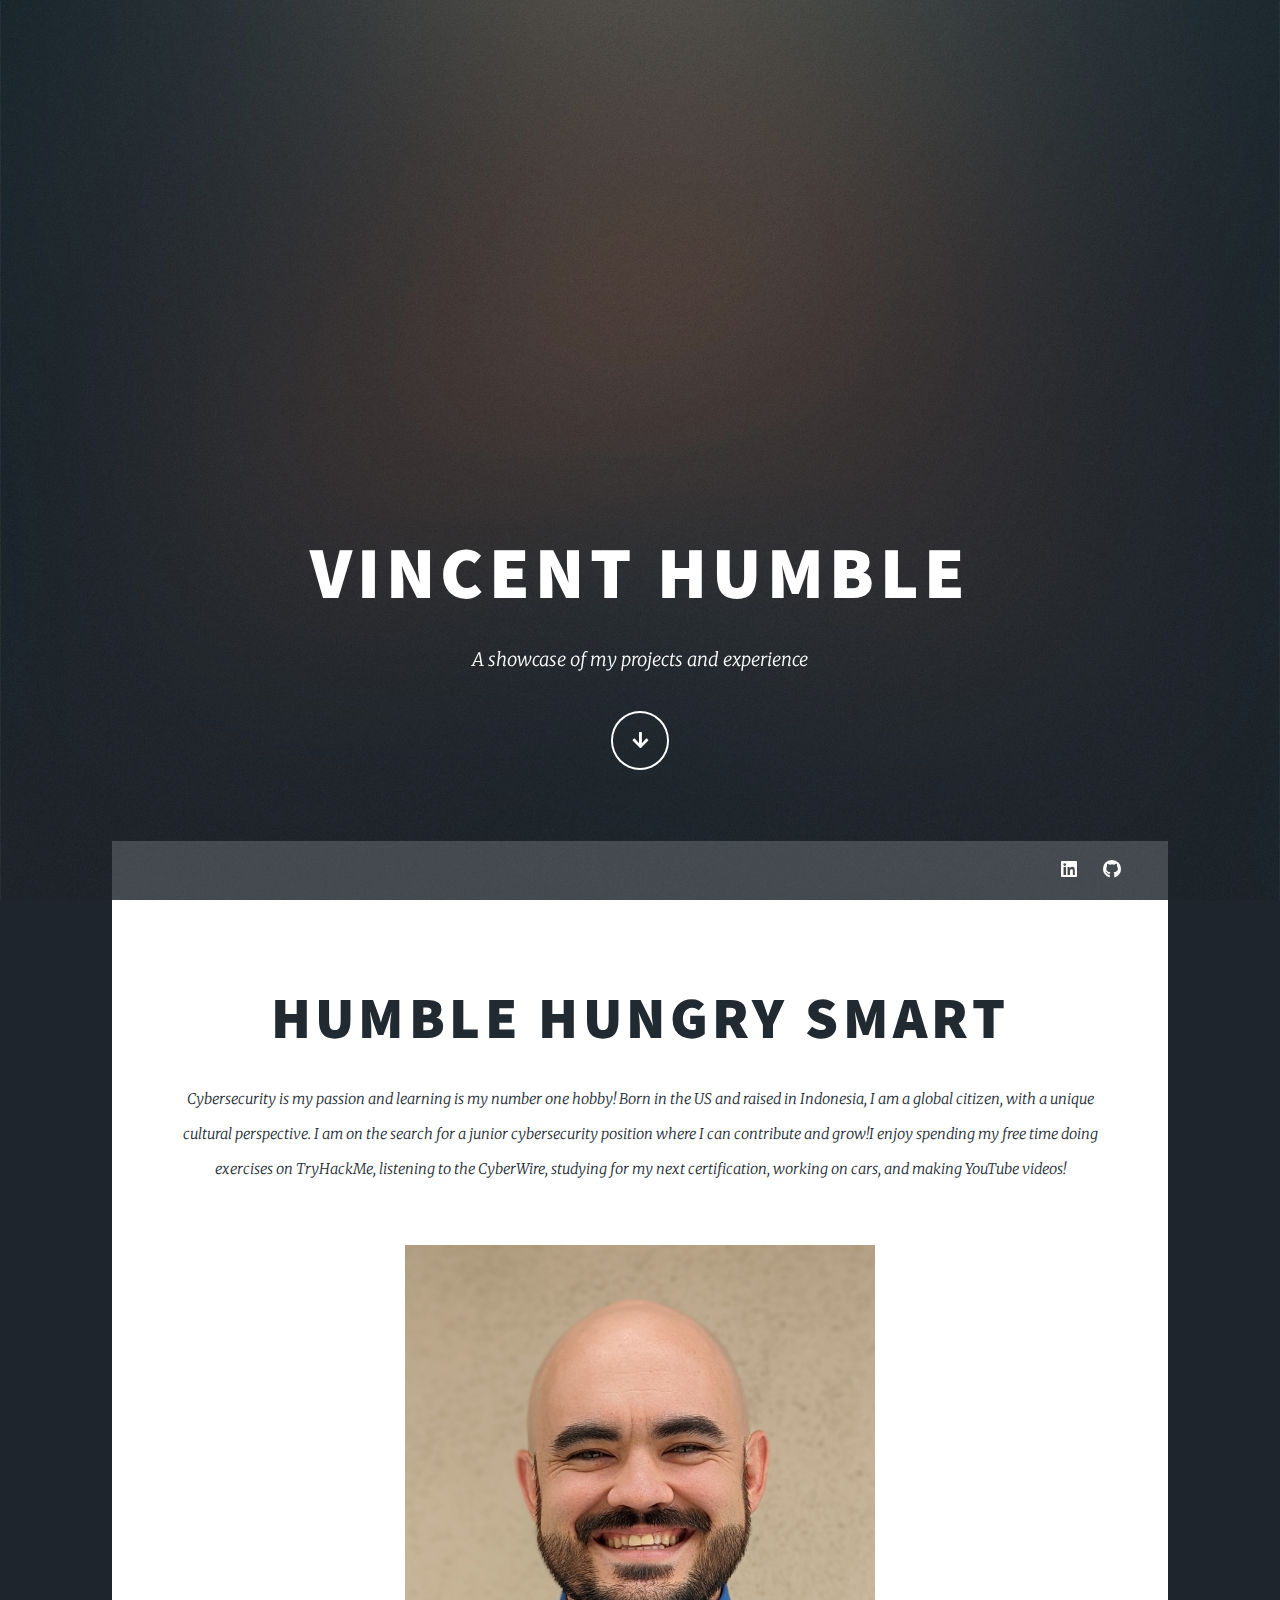
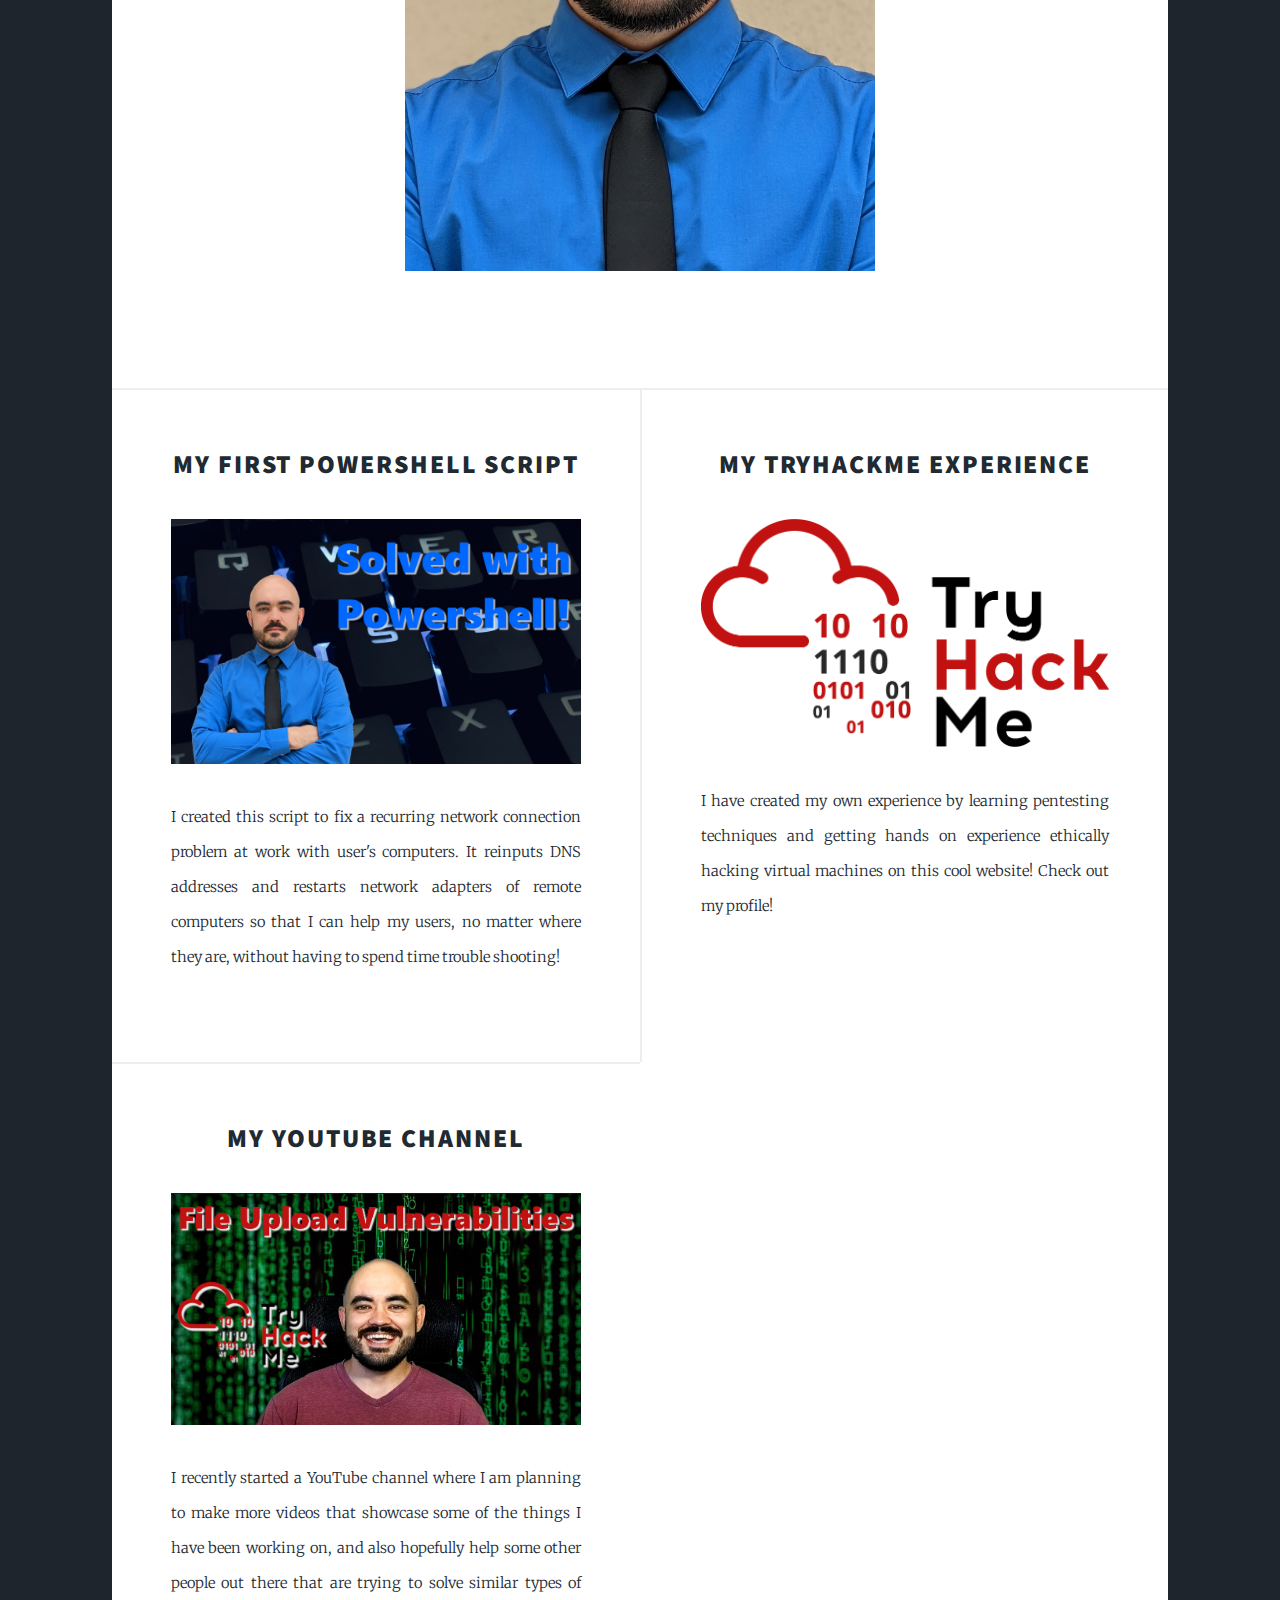
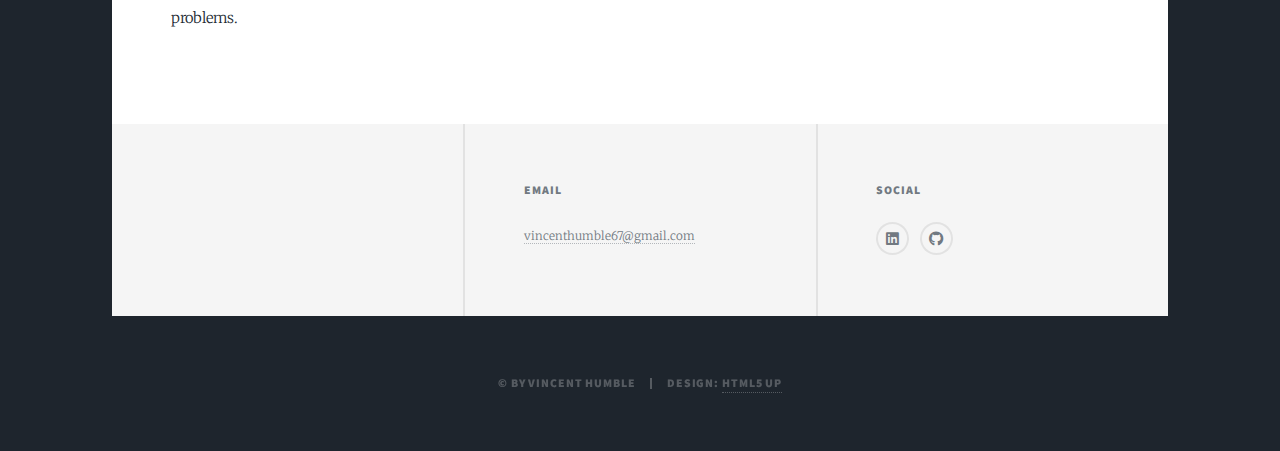
<file: index.html>
<!DOCTYPE HTML>
<!--
	Massively by HTML5 UP
	html5up.net | @ajlkn
	Free for personal and commercial use under the CCA 3.0 license (html5up.net/license)
-->
<html>
	<head>
		<title>Vincent Humble</title>
		<meta charset="utf-8" />
		<meta name="viewport" content="width=device-width, initial-scale=1, user-scalable=no" />
		<link rel="stylesheet" href="assets/css/main.css" />
		<noscript><link rel="stylesheet" href="assets/css/noscript.css" /></noscript>
	</head>
	<body class="is-preload">

		<!-- Wrapper -->
			<div id="wrapper" class="fade-in">

				<!-- Intro -->
					<div id="intro">
						<h1>Vincent Humble</h1>
						<p>A showcase of my projects and experience</p>
						<ul class="actions">
							<li><a href="#header" class="button icon solid solo fa-arrow-down scrolly">Continue</a></li>
						</ul>
					</div>

				<!-- Header -->
					<header id="header">
						<a href="index.html" class="logo">My Projects</a>
					</header>

				<!-- Nav -->
					<nav id="nav">
						<ul class="links">
							<!--ON HOLD <li class="active"><a href="index.html">Projects</a></li>-->
						</ul>
						<ul class="icons">
							<li><a href="https://www.linkedin.com/in/vincenthumble/" class="icon brands fa-linkedin"><span class="label">LinkedIn</span></a></li>
							<li><a href="https://github.com/vincenthumble" class="icon brands fa-github"><span class="label">GitHub</span></a></li>
							<li></li>
						</ul>
						
					</nav>

				<!-- Main -->
					<div id="main">

						<!-- Featured Post -->
							<article class="post featured">
								<header class="major">
									<h2><a href="#">Humble Hungry Smart</a></h2>
									<p>Cybersecurity is my passion and learning is my number one hobby! Born in the US and raised in Indonesia, I am a global citizen, with a unique cultural perspective. I am on the search for a junior cybersecurity position where I can contribute and grow!I enjoy spending my free time doing exercises on TryHackMe, listening to the CyberWire, studying for my next certification, working on cars, and making YouTube videos! </p>
								</header>
								<a href="#" class="image main"><img src="images/pic01.jpg" alt="" /></a>
								<!--ON HOLD<ul class="actions special">
									<li><a href="#" class="button large">Full Story</a></li>-->
								</ul>
							</article>

						<!-- Posts -->
							<section class="posts">
								<article>
									<header>
										<h2><a href="#">My First Powershell Script<br />
										</a></h2>
									</header>
									<a href="https://github.com/vincenthumble/microfix/blob/main/MicrofixDemo.ps1" class="image fit"><img src="images/pic02.jpg" alt="" /></a>
									<p>I created this script to fix a recurring network connection problem at work with user's computers. It reinputs DNS addresses and restarts network adapters of remote computers so that I can help my users, no matter where they are, without having to spend time trouble shooting!</p>
									<ul class="actions special">
									</ul>
								</article>
								<article>
									<header>
										<h2><a href="#">My TryHackMe Experience<br /></a></h2>
									</header>
									<a href="https://tryhackme.com/p/fletch64" class="image fit"><img src="images/pic03.png" alt="" /></a>
									<p> <script src="https://tryhackme.com/badge/393415"></script> </p>
									<p>I have created my own experience by learning pentesting techniques and getting hands on experience ethically hacking virtual machines on this cool website! Check out my profile!</p>
									<ul class="actions special">
									</ul>
								</article>		
								<article>
									<header>
										<h2><a href="#">My YouTube Channel<br /></a></h2>
									</header>
									<a href="https://www.youtube.com/channel/UCCzcxurMjWfMR7gLEsMruPA" class="image fit"><img src="images/FileUploadVulnerabilities.jpg" alt="" /></a>
									<p>I recently started a YouTube channel where I am planning to make more videos that showcase some of the things I have been working on, and also hopefully help some other people out there that are trying to solve similar types of problems.</p>
									<ul class="actions special">
									</ul>
								</article>								
							</section>

						<!-- Footer -->
							<!--HOLD<footer>
								<div class="pagination">
									<!--<a href="#" class="previous">Prev</a>-->
									<!--HOLD<a href="#" class="page active">1</a>
									<a href="#" class="page">2</a>
									<a href="#" class="page">3</a>
									<span class="extra">&hellip;</span>
									<a href="#" class="page">8</a>
									<a href="#" class="page">9</a>
									<a href="#" class="page">10</a>
									<a href="#" class="next">Next</a>
								</div>
							</footer>-->

					</div>

				<!-- Footer -->
					<footer id="footer">
						<section>
							<!--<form method="post" action="#">
								<div class="fields">
									<div class="field">
										<label for="name">Name</label>
										<input type="text" name="name" id="name" />
									</div>
									<div class="field">
										<label for="email">Email</label>
										<input type="text" name="email" id="email" />
									</div>
									<div class="field">
										<label for="message">Message</label>
										<textarea name="message" id="message" rows="3"></textarea>
									</div>
								</div>
								<ul class="actions">
									<li><input type="submit" value="Send Message" /></li>
								</ul>
							</form>-->
						</section>
							<section>
								<h3>Email</h3>
								<p><a href="#">vincenthumble67@gmail.com</a></p>
							</section>
							<section>
								<h3>Social</h3>
								<ul class="icons alt">
									<li><a href="https://www.linkedin.com/in/vincenthumble/" class="icon brands fa-linkedin"><span class="label">LinkedIn</span></a></li>
									<li><a href="https://github.com/vincenthumble" class="icon brands fa-github"><span class="label">GitHub</span></a></li>
								</ul>
							</section>
						</section>
					</footer>

				<!-- Copyright -->
					<div id="copyright">
						<ul><li>&copy; by Vincent Humble</li><li>Design: <a href="https://html5up.net">HTML5 UP</a></li></ul>
					</div>

			</div>

		<!-- Scripts -->
			<script src="assets/js/jquery.min.js"></script>
			<script src="assets/js/jquery.scrollex.min.js"></script>
			<script src="assets/js/jquery.scrolly.min.js"></script>
			<script src="assets/js/browser.min.js"></script>
			<script src="assets/js/breakpoints.min.js"></script>
			<script src="assets/js/util.js"></script>
			<script src="assets/js/main.js"></script>

	</body>
</html>
</file>
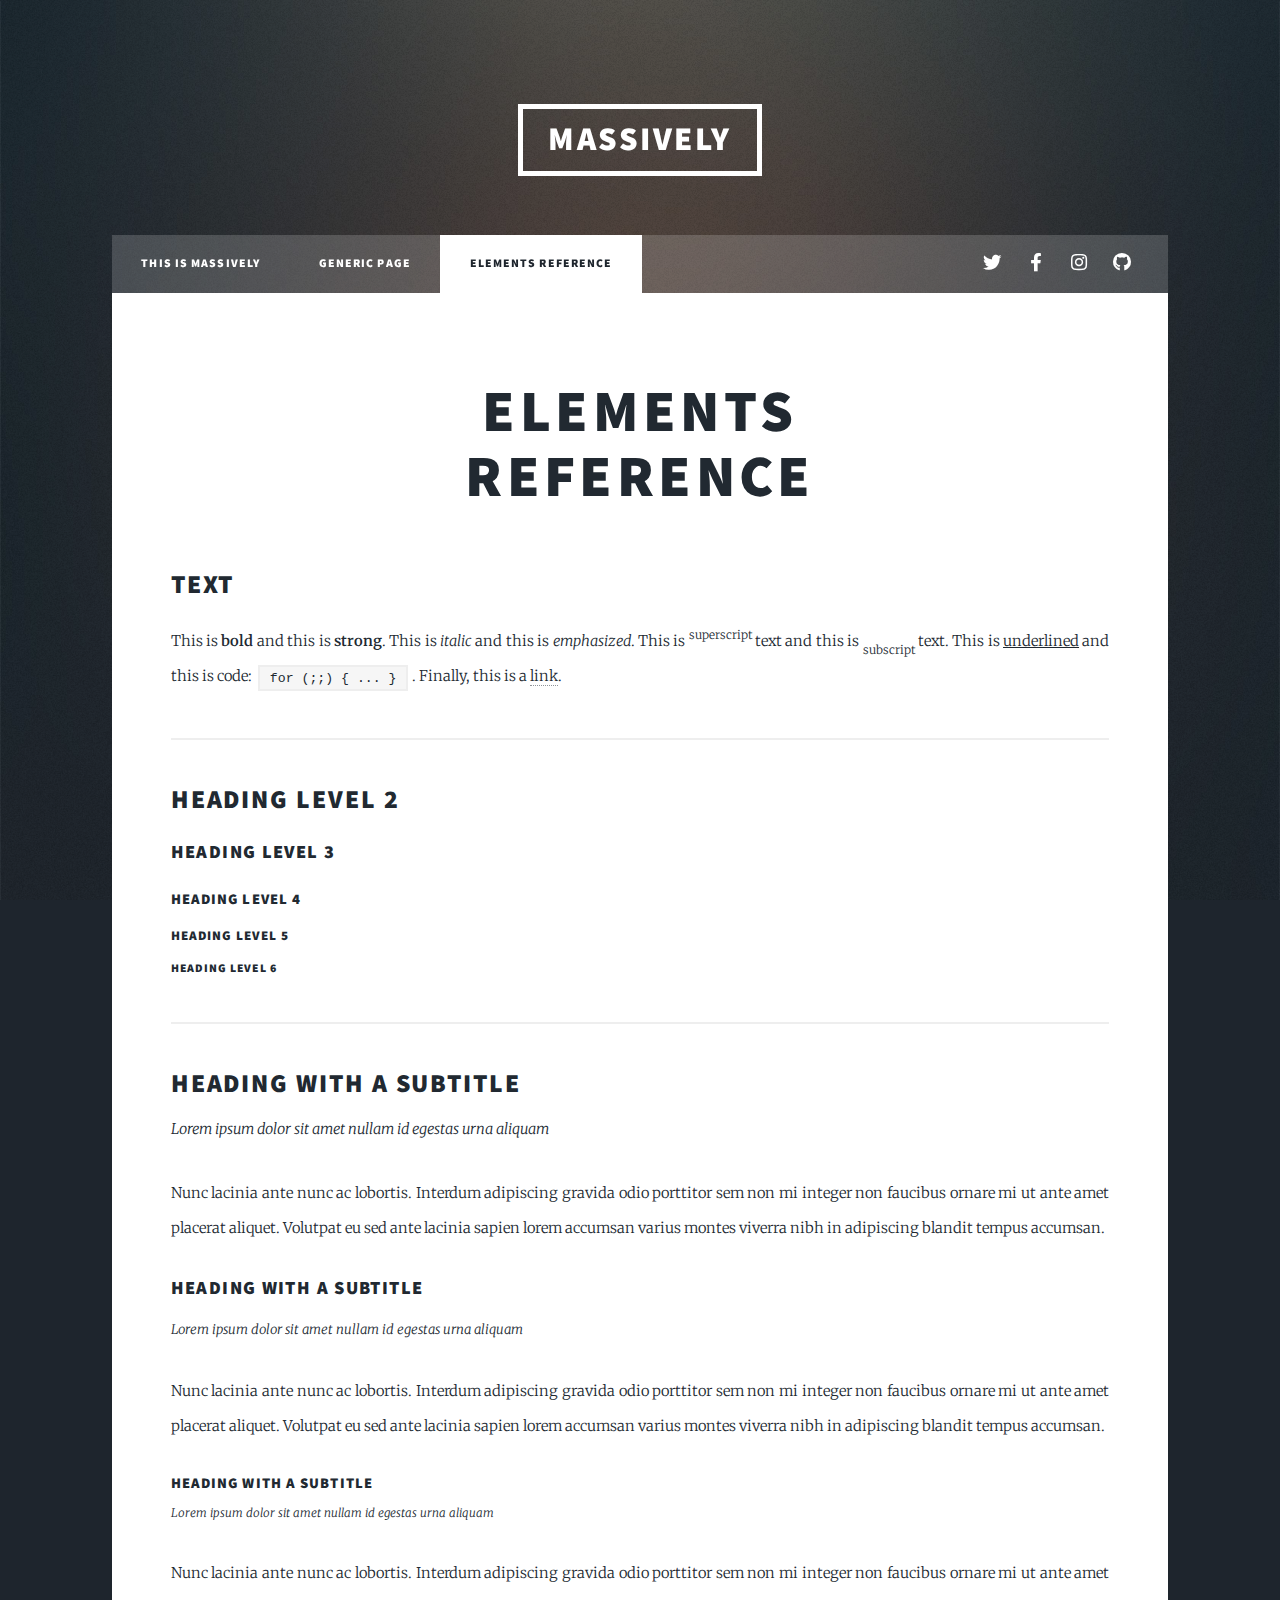
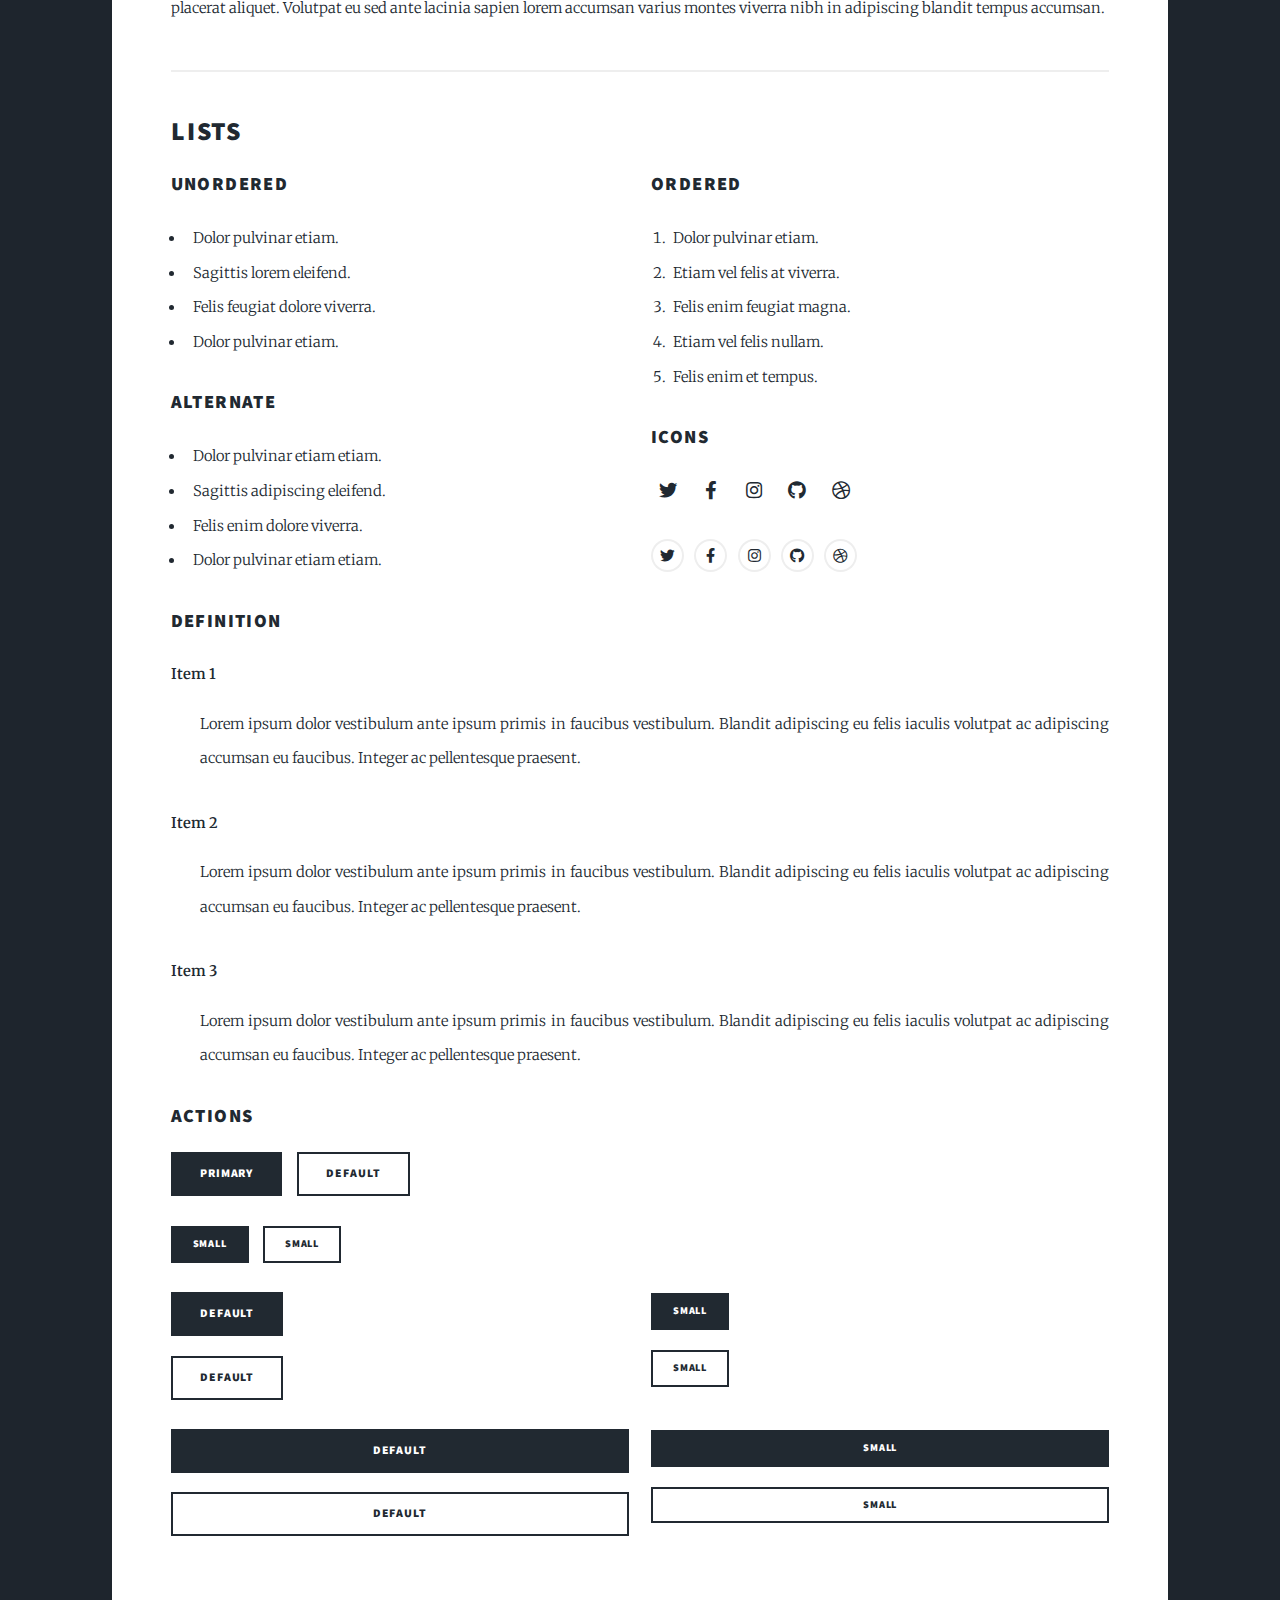
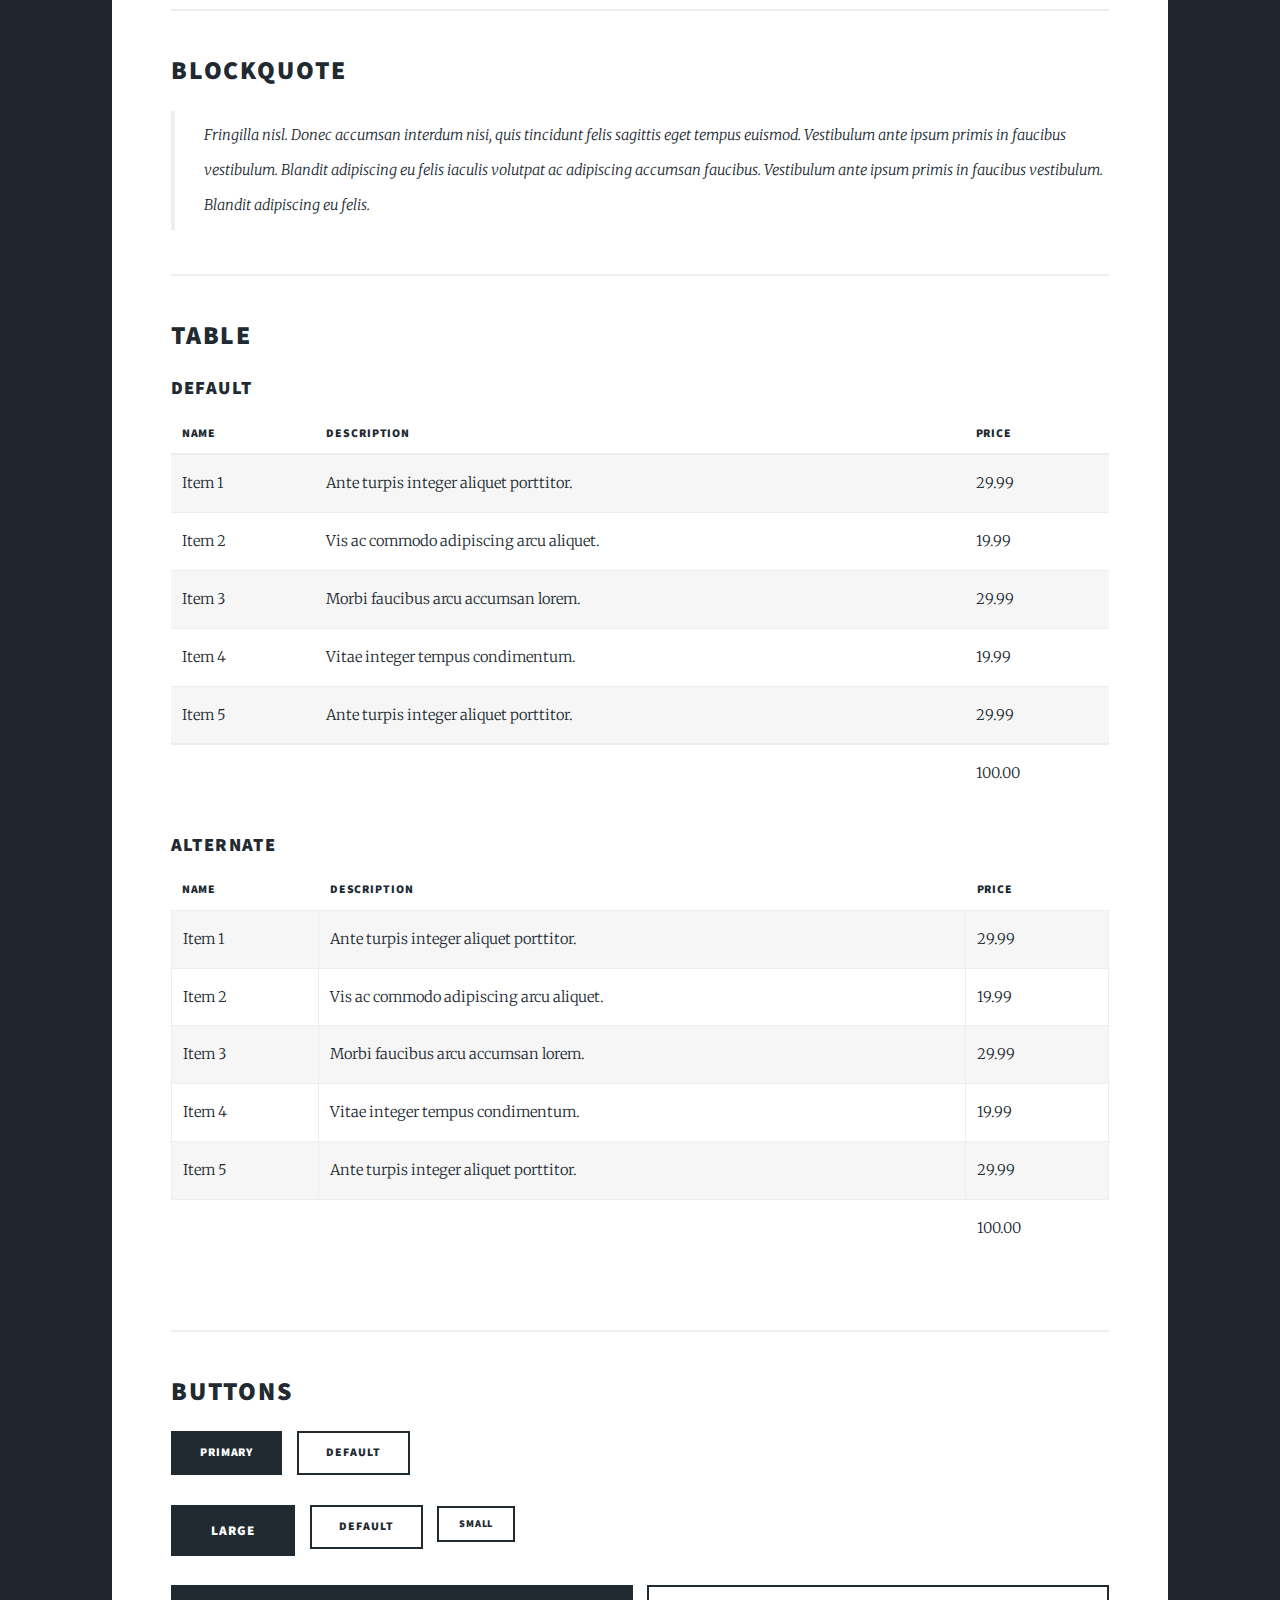
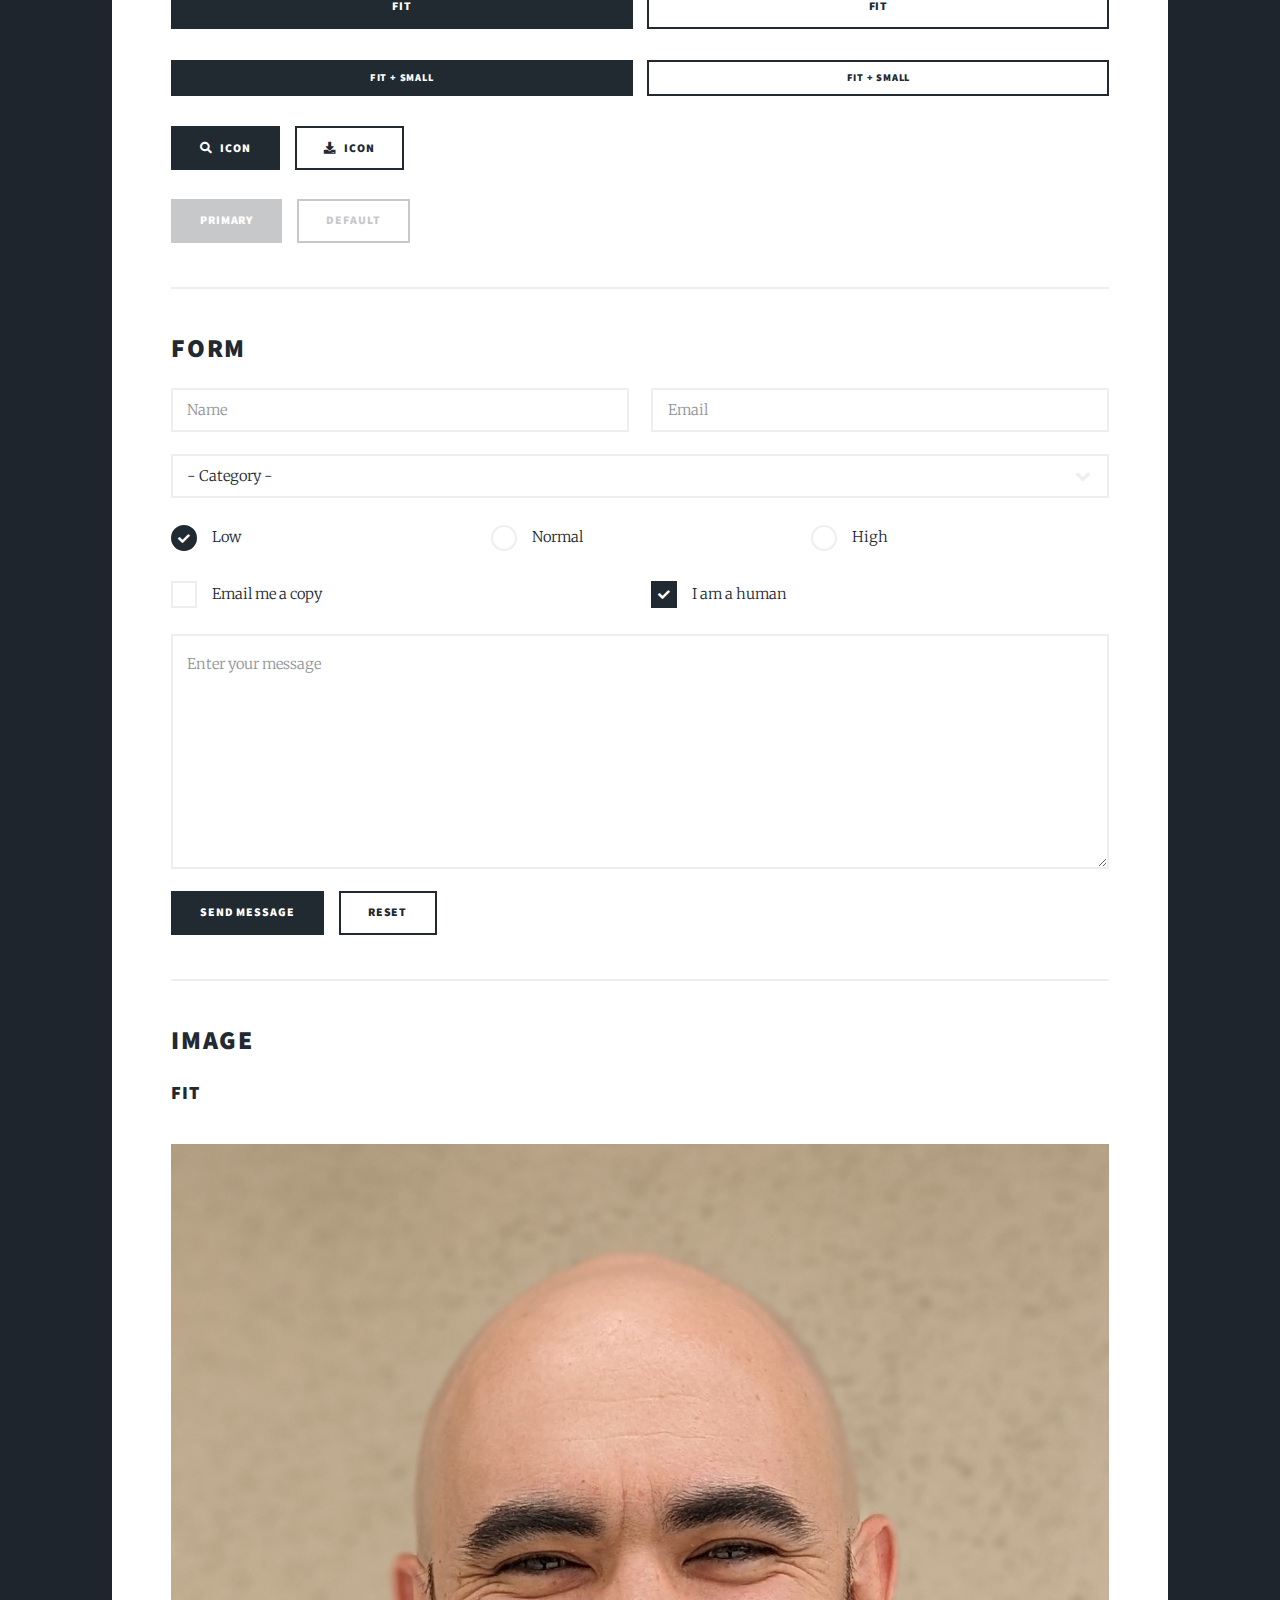
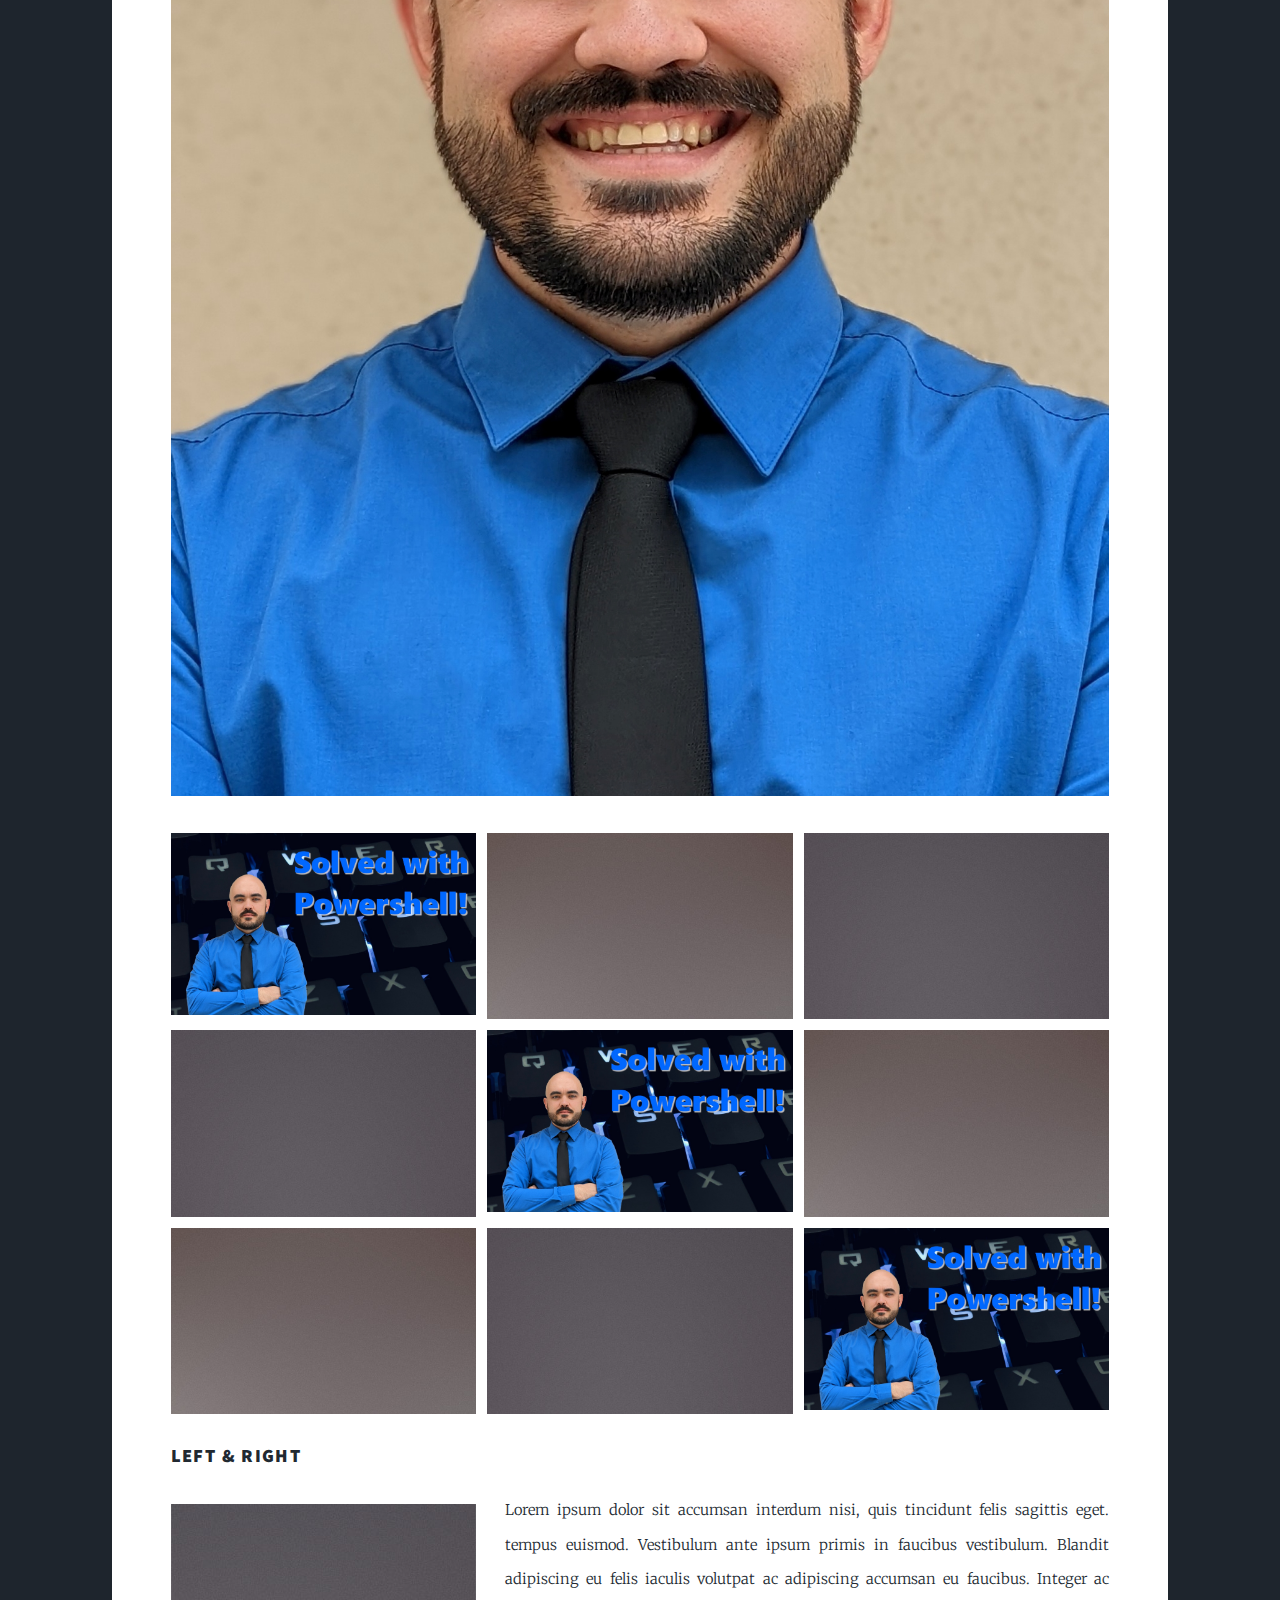
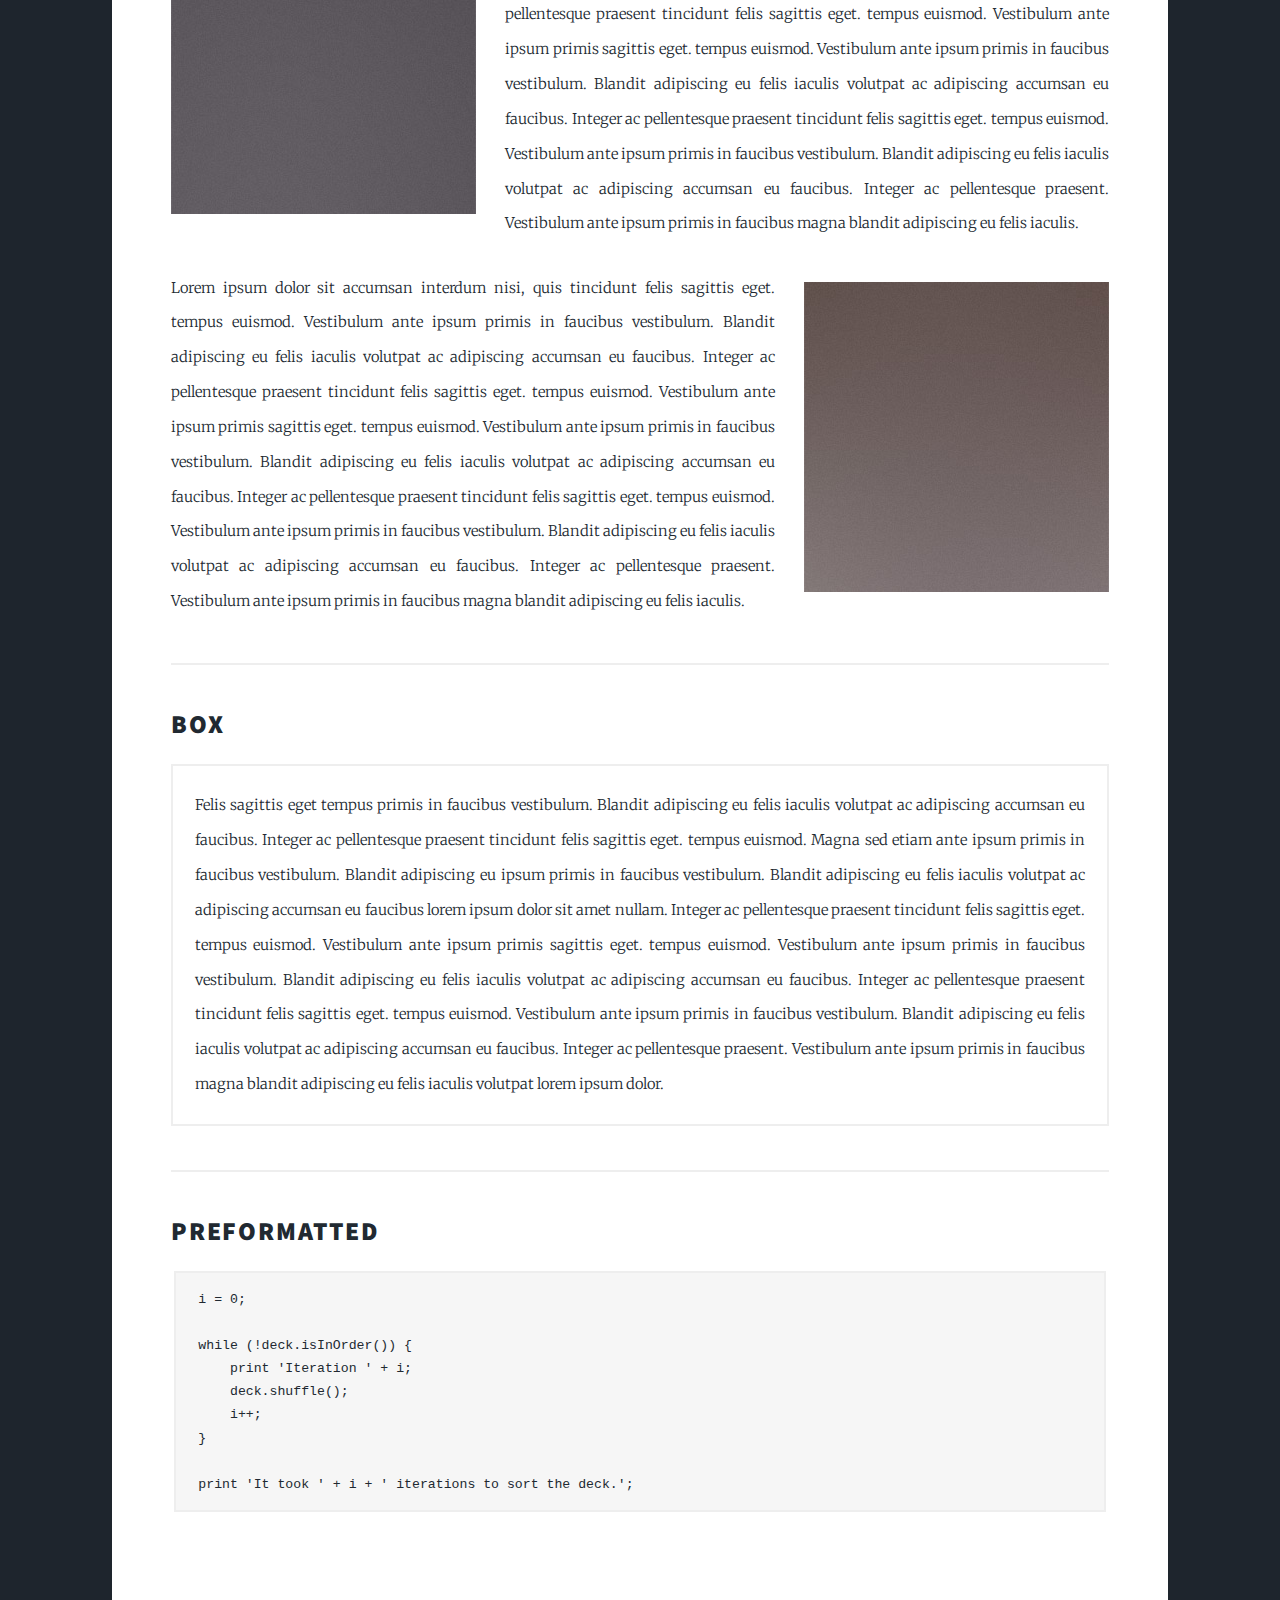
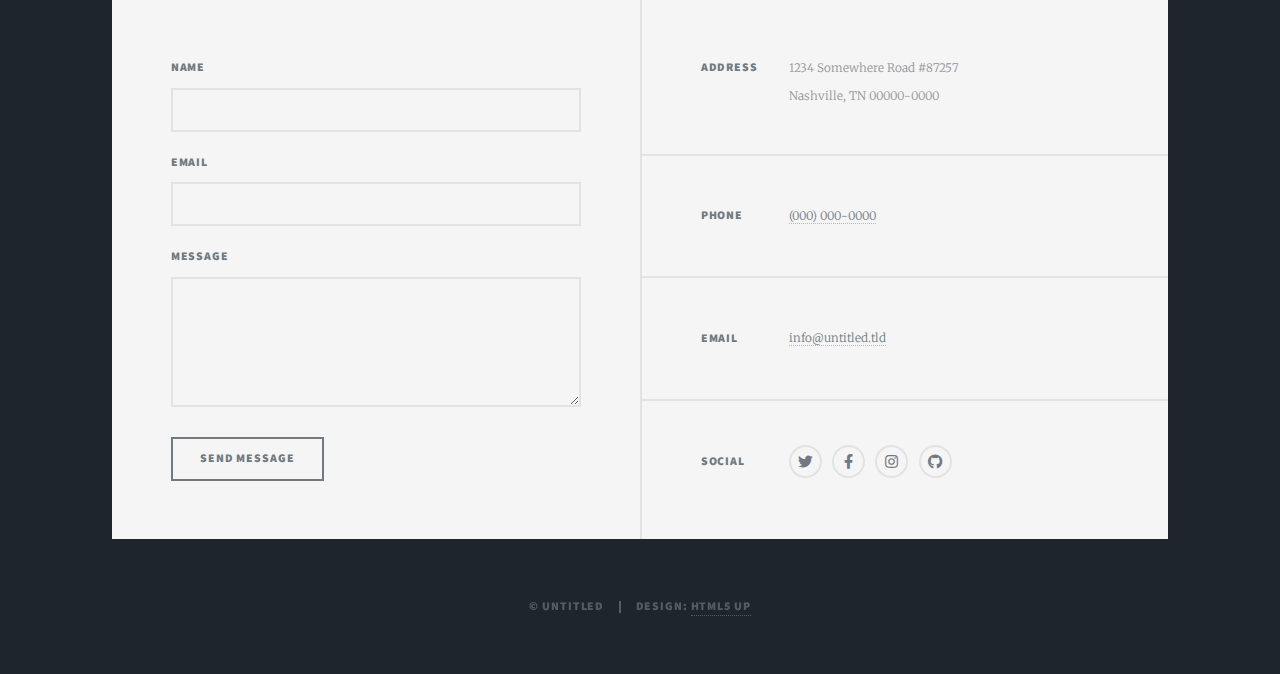
<file: elements.html>
<!DOCTYPE HTML>
<!--
	Massively by HTML5 UP
	html5up.net | @ajlkn
	Free for personal and commercial use under the CCA 3.0 license (html5up.net/license)
-->
<html>
	<head>
		<title>Elements Reference - Massively by HTML5 UP</title>
		<meta charset="utf-8" />
		<meta name="viewport" content="width=device-width, initial-scale=1, user-scalable=no" />
		<link rel="stylesheet" href="assets/css/main.css" />
		<noscript><link rel="stylesheet" href="assets/css/noscript.css" /></noscript>
	</head>
	<body class="is-preload">

		<!-- Wrapper -->
			<div id="wrapper">

				<!-- Header -->
					<header id="header">
						<a href="index.html" class="logo">Massively</a>
					</header>

				<!-- Nav -->
					<nav id="nav">
						<ul class="links">
							<li><a href="index.html">This is Massively</a></li>
							<li><a href="generic.html">Generic Page</a></li>
							<li class="active"><a href="elements.html">Elements Reference</a></li>
						</ul>
						<ul class="icons">
							<li><a href="#" class="icon brands fa-twitter"><span class="label">Twitter</span></a></li>
							<li><a href="#" class="icon brands fa-facebook-f"><span class="label">Facebook</span></a></li>
							<li><a href="#" class="icon brands fa-instagram"><span class="label">Instagram</span></a></li>
							<li><a href="#" class="icon brands fa-github"><span class="label">GitHub</span></a></li>
						</ul>
					</nav>

				<!-- Main -->
					<div id="main">

						<!-- Post -->
							<section class="post">
								<header class="major">
									<h1>Elements<br />
									Reference</h1>
								</header>

								<!-- Text stuff -->
									<h2>Text</h2>
									<p>This is <b>bold</b> and this is <strong>strong</strong>. This is <i>italic</i> and this is <em>emphasized</em>.
									This is <sup>superscript</sup> text and this is <sub>subscript</sub> text.
									This is <u>underlined</u> and this is code: <code>for (;;) { ... }</code>.
									Finally, this is a <a href="#">link</a>.</p>
									<hr />
									<h2>Heading Level 2</h2>
									<h3>Heading Level 3</h3>
									<h4>Heading Level 4</h4>
									<h5>Heading Level 5</h5>
									<h6>Heading Level 6</h6>
									<hr />
									<header>
										<h2>Heading with a Subtitle</h2>
										<p>Lorem ipsum dolor sit amet nullam id egestas urna aliquam</p>
									</header>
									<p>Nunc lacinia ante nunc ac lobortis. Interdum adipiscing gravida odio porttitor sem non mi integer non faucibus ornare mi ut ante amet placerat aliquet. Volutpat eu sed ante lacinia sapien lorem accumsan varius montes viverra nibh in adipiscing blandit tempus accumsan.</p>
									<header>
										<h3>Heading with a Subtitle</h3>
										<p>Lorem ipsum dolor sit amet nullam id egestas urna aliquam</p>
									</header>
									<p>Nunc lacinia ante nunc ac lobortis. Interdum adipiscing gravida odio porttitor sem non mi integer non faucibus ornare mi ut ante amet placerat aliquet. Volutpat eu sed ante lacinia sapien lorem accumsan varius montes viverra nibh in adipiscing blandit tempus accumsan.</p>
									<header>
										<h4>Heading with a Subtitle</h4>
										<p>Lorem ipsum dolor sit amet nullam id egestas urna aliquam</p>
									</header>
									<p>Nunc lacinia ante nunc ac lobortis. Interdum adipiscing gravida odio porttitor sem non mi integer non faucibus ornare mi ut ante amet placerat aliquet. Volutpat eu sed ante lacinia sapien lorem accumsan varius montes viverra nibh in adipiscing blandit tempus accumsan.</p>

									<hr />

								<!-- Lists -->
									<h2>Lists</h2>
									<div class="row">
										<div class="col-6 col-12-small">

											<h3>Unordered</h3>
											<ul>
												<li>Dolor pulvinar etiam.</li>
												<li>Sagittis lorem eleifend.</li>
												<li>Felis feugiat dolore viverra.</li>
												<li>Dolor pulvinar etiam.</li>
											</ul>

											<h3>Alternate</h3>
											<ul class="alt">
												<li>Dolor pulvinar etiam etiam.</li>
												<li>Sagittis adipiscing eleifend.</li>
												<li>Felis enim dolore viverra.</li>
												<li>Dolor pulvinar etiam etiam.</li>
											</ul>

										</div>
										<div class="col-6 col-12-small">

											<h3>Ordered</h3>
											<ol>
												<li>Dolor pulvinar etiam.</li>
												<li>Etiam vel felis at viverra.</li>
												<li>Felis enim feugiat magna.</li>
												<li>Etiam vel felis nullam.</li>
												<li>Felis enim et tempus.</li>
											</ol>

											<h3>Icons</h3>
											<ul class="icons">
												<li><a href="#" class="icon brands fa-twitter"><span class="label">Twitter</span></a></li>
												<li><a href="#" class="icon brands fa-facebook-f"><span class="label">Facebook</span></a></li>
												<li><a href="#" class="icon brands fa-instagram"><span class="label">Instagram</span></a></li>
												<li><a href="#" class="icon brands fa-github"><span class="label">Github</span></a></li>
												<li><a href="#" class="icon brands fa-dribbble"><span class="label">Dribbble</span></a></li>
											</ul>
											<ul class="icons alt">
												<li><a href="#" class="icon brands alt fa-twitter"><span class="label">Twitter</span></a></li>
												<li><a href="#" class="icon brands alt fa-facebook-f"><span class="label">Facebook</span></a></li>
												<li><a href="#" class="icon brands alt fa-instagram"><span class="label">Instagram</span></a></li>
												<li><a href="#" class="icon brands alt fa-github"><span class="label">Github</span></a></li>
												<li><a href="#" class="icon brands alt fa-dribbble"><span class="label">Dribbble</span></a></li>
											</ul>

										</div>
									</div>
									<h3>Definition</h3>
									<dl>
										<dt>Item 1</dt>
										<dd>
											<p>Lorem ipsum dolor vestibulum ante ipsum primis in faucibus vestibulum. Blandit adipiscing eu felis iaculis volutpat ac adipiscing accumsan eu faucibus. Integer ac pellentesque praesent.</p>
										</dd>
										<dt>Item 2</dt>
										<dd>
											<p>Lorem ipsum dolor vestibulum ante ipsum primis in faucibus vestibulum. Blandit adipiscing eu felis iaculis volutpat ac adipiscing accumsan eu faucibus. Integer ac pellentesque praesent.</p>
										</dd>
										<dt>Item 3</dt>
										<dd>
											<p>Lorem ipsum dolor vestibulum ante ipsum primis in faucibus vestibulum. Blandit adipiscing eu felis iaculis volutpat ac adipiscing accumsan eu faucibus. Integer ac pellentesque praesent.</p>
										</dd>
									</dl>

									<h3>Actions</h3>
									<ul class="actions">
										<li><a href="#" class="button primary">Primary</a></li>
										<li><a href="#" class="button">Default</a></li>
									</ul>
									<ul class="actions small">
										<li><a href="#" class="button primary small">Small</a></li>
										<li><a href="#" class="button small">Small</a></li>
									</ul>
									<div class="row">
										<div class="col-6 col-12-small">
											<ul class="actions stacked">
												<li><a href="#" class="button primary">Default</a></li>
												<li><a href="#" class="button">Default</a></li>
											</ul>
										</div>
										<div class="col-6 col-12-small">
											<ul class="actions stacked">
												<li><a href="#" class="button primary small">Small</a></li>
												<li><a href="#" class="button small">Small</a></li>
											</ul>
										</div>
									</div>
									<div class="row">
										<div class="col-6 col-12-small">
											<ul class="actions stacked">
												<li><a href="#" class="button primary fit">Default</a></li>
												<li><a href="#" class="button fit">Default</a></li>
											</ul>
										</div>
										<div class="col-6 col-12-small">
											<ul class="actions stacked">
												<li><a href="#" class="button primary small fit">Small</a></li>
												<li><a href="#" class="button small fit">Small</a></li>
											</ul>
										</div>
									</div>

									<hr />

								<!-- Blockquote -->
									<h2>Blockquote</h2>
									<blockquote>Fringilla nisl. Donec accumsan interdum nisi, quis tincidunt felis sagittis eget tempus euismod. Vestibulum ante ipsum primis in faucibus vestibulum. Blandit adipiscing eu felis iaculis volutpat ac adipiscing accumsan faucibus. Vestibulum ante ipsum primis in faucibus vestibulum. Blandit adipiscing eu felis.</blockquote>

									<hr />

								<!-- Table -->
									<h2>Table</h2>

									<h3>Default</h3>
									<div class="table-wrapper">
										<table>
											<thead>
												<tr>
													<th>Name</th>
													<th>Description</th>
													<th>Price</th>
												</tr>
											</thead>
											<tbody>
												<tr>
													<td>Item 1</td>
													<td>Ante turpis integer aliquet porttitor.</td>
													<td>29.99</td>
												</tr>
												<tr>
													<td>Item 2</td>
													<td>Vis ac commodo adipiscing arcu aliquet.</td>
													<td>19.99</td>
												</tr>
												<tr>
													<td>Item 3</td>
													<td> Morbi faucibus arcu accumsan lorem.</td>
													<td>29.99</td>
												</tr>
												<tr>
													<td>Item 4</td>
													<td>Vitae integer tempus condimentum.</td>
													<td>19.99</td>
												</tr>
												<tr>
													<td>Item 5</td>
													<td>Ante turpis integer aliquet porttitor.</td>
													<td>29.99</td>
												</tr>
											</tbody>
											<tfoot>
												<tr>
													<td colspan="2"></td>
													<td>100.00</td>
												</tr>
											</tfoot>
										</table>
									</div>

									<h3>Alternate</h3>
									<div class="table-wrapper">
										<table class="alt">
											<thead>
												<tr>
													<th>Name</th>
													<th>Description</th>
													<th>Price</th>
												</tr>
											</thead>
											<tbody>
												<tr>
													<td>Item 1</td>
													<td>Ante turpis integer aliquet porttitor.</td>
													<td>29.99</td>
												</tr>
												<tr>
													<td>Item 2</td>
													<td>Vis ac commodo adipiscing arcu aliquet.</td>
													<td>19.99</td>
												</tr>
												<tr>
													<td>Item 3</td>
													<td> Morbi faucibus arcu accumsan lorem.</td>
													<td>29.99</td>
												</tr>
												<tr>
													<td>Item 4</td>
													<td>Vitae integer tempus condimentum.</td>
													<td>19.99</td>
												</tr>
												<tr>
													<td>Item 5</td>
													<td>Ante turpis integer aliquet porttitor.</td>
													<td>29.99</td>
												</tr>
											</tbody>
											<tfoot>
												<tr>
													<td colspan="2"></td>
													<td>100.00</td>
												</tr>
											</tfoot>
										</table>
									</div>

									<hr />

								<!-- Buttons -->
									<h2>Buttons</h2>
									<ul class="actions">
										<li><a href="#" class="button primary">Primary</a></li>
										<li><a href="#" class="button">Default</a></li>
									</ul>
									<ul class="actions">
										<li><a href="#" class="button primary large">Large</a></li>
										<li><a href="#" class="button">Default</a></li>
										<li><a href="#" class="button small">Small</a></li>
									</ul>
									<ul class="actions fit">
										<li><a href="#" class="button primary fit">Fit</a></li>
										<li><a href="#" class="button fit">Fit</a></li>
									</ul>
									<ul class="actions fit small">
										<li><a href="#" class="button primary fit small">Fit + Small</a></li>
										<li><a href="#" class="button fit small">Fit + Small</a></li>
									</ul>
									<ul class="actions">
										<li><a href="#" class="button primary icon solid fa-search">Icon</a></li>
										<li><a href="#" class="button icon solid fa-download">Icon</a></li>
									</ul>
									<ul class="actions">
										<li><span class="button primary disabled">Primary</span></li>
										<li><span class="button disabled">Default</span></li>
									</ul>

									<hr />

								<!-- Form -->
									<h2>Form</h2>

									<form method="post" action="#">
										<div class="row gtr-uniform">
											<div class="col-6 col-12-xsmall">
												<input type="text" name="demo-name" id="demo-name" value="" placeholder="Name" />
											</div>
											<div class="col-6 col-12-xsmall">
												<input type="email" name="demo-email" id="demo-email" value="" placeholder="Email" />
											</div>
											<!-- Break -->
											<div class="col-12">
												<select name="demo-category" id="demo-category">
													<option value="">- Category -</option>
													<option value="1">Manufacturing</option>
													<option value="1">Shipping</option>
													<option value="1">Administration</option>
													<option value="1">Human Resources</option>
												</select>
											</div>
											<!-- Break -->
											<div class="col-4 col-12-small">
												<input type="radio" id="demo-priority-low" name="demo-priority" checked>
												<label for="demo-priority-low">Low</label>
											</div>
											<div class="col-4 col-12-small">
												<input type="radio" id="demo-priority-normal" name="demo-priority">
												<label for="demo-priority-normal">Normal</label>
											</div>
											<div class="col-4 col-12-small">
												<input type="radio" id="demo-priority-high" name="demo-priority">
												<label for="demo-priority-high">High</label>
											</div>
											<!-- Break -->
											<div class="col-6 col-12-small">
												<input type="checkbox" id="demo-copy" name="demo-copy">
												<label for="demo-copy">Email me a copy</label>
											</div>
											<div class="col-6 col-12-small">
												<input type="checkbox" id="demo-human" name="demo-human" checked>
												<label for="demo-human">I am a human</label>
											</div>
											<!-- Break -->
											<div class="col-12">
												<textarea name="demo-message" id="demo-message" placeholder="Enter your message" rows="6"></textarea>
											</div>
											<!-- Break -->
											<div class="col-12">
												<ul class="actions">
													<li><input type="submit" value="Send Message" class="primary" /></li>
													<li><input type="reset" value="Reset" /></li>
												</ul>
											</div>
										</div>
									</form>

									<hr />

								<!-- Image -->
									<h2>Image</h2>

									<h3>Fit</h3>
									<span class="image fit"><img src="images/pic01.jpg" alt="" /></span>
									<div class="box alt">
										<div class="row gtr-50 gtr-uniform">
											<div class="col-4"><span class="image fit"><img src="images/pic02.jpg" alt="" /></span></div>
											<div class="col-4"><span class="image fit"><img src="images/pic03.jpg" alt="" /></span></div>
											<div class="col-4"><span class="image fit"><img src="images/pic04.jpg" alt="" /></span></div>
											<!-- Break -->
											<div class="col-4"><span class="image fit"><img src="images/pic04.jpg" alt="" /></span></div>
											<div class="col-4"><span class="image fit"><img src="images/pic02.jpg" alt="" /></span></div>
											<div class="col-4"><span class="image fit"><img src="images/pic03.jpg" alt="" /></span></div>
											<!-- Break -->
											<div class="col-4"><span class="image fit"><img src="images/pic03.jpg" alt="" /></span></div>
											<div class="col-4"><span class="image fit"><img src="images/pic04.jpg" alt="" /></span></div>
											<div class="col-4"><span class="image fit"><img src="images/pic02.jpg" alt="" /></span></div>
										</div>
									</div>

									<h3>Left &amp; Right</h3>
									<p><span class="image left"><img src="images/pic08.jpg" alt="" /></span>Lorem ipsum dolor sit accumsan interdum nisi, quis tincidunt felis sagittis eget. tempus euismod. Vestibulum ante ipsum primis in faucibus vestibulum. Blandit adipiscing eu felis iaculis volutpat ac adipiscing accumsan eu faucibus. Integer ac pellentesque praesent tincidunt felis sagittis eget. tempus euismod. Vestibulum ante ipsum primis sagittis eget. tempus euismod. Vestibulum ante ipsum primis in faucibus vestibulum. Blandit adipiscing eu felis iaculis volutpat ac adipiscing accumsan eu faucibus. Integer ac pellentesque praesent tincidunt felis sagittis eget. tempus euismod. Vestibulum ante ipsum primis in faucibus vestibulum. Blandit adipiscing eu felis iaculis volutpat ac adipiscing accumsan eu faucibus. Integer ac pellentesque praesent. Vestibulum ante ipsum primis in faucibus magna blandit adipiscing eu felis iaculis.</p>
									<p><span class="image right"><img src="images/pic09.jpg" alt="" /></span>Lorem ipsum dolor sit accumsan interdum nisi, quis tincidunt felis sagittis eget. tempus euismod. Vestibulum ante ipsum primis in faucibus vestibulum. Blandit adipiscing eu felis iaculis volutpat ac adipiscing accumsan eu faucibus. Integer ac pellentesque praesent tincidunt felis sagittis eget. tempus euismod. Vestibulum ante ipsum primis sagittis eget. tempus euismod. Vestibulum ante ipsum primis in faucibus vestibulum. Blandit adipiscing eu felis iaculis volutpat ac adipiscing accumsan eu faucibus. Integer ac pellentesque praesent tincidunt felis sagittis eget. tempus euismod. Vestibulum ante ipsum primis in faucibus vestibulum. Blandit adipiscing eu felis iaculis volutpat ac adipiscing accumsan eu faucibus. Integer ac pellentesque praesent. Vestibulum ante ipsum primis in faucibus magna blandit adipiscing eu felis iaculis.</p>

									<hr />

								<!-- Box -->
									<h2>Box</h2>
									<div class="box">
										<p>Felis sagittis eget tempus primis in faucibus vestibulum. Blandit adipiscing eu felis iaculis volutpat ac adipiscing accumsan eu faucibus. Integer ac pellentesque praesent tincidunt felis sagittis eget. tempus euismod. Magna sed etiam ante ipsum primis in faucibus vestibulum. Blandit adipiscing eu ipsum primis in faucibus vestibulum. Blandit adipiscing eu felis iaculis volutpat ac adipiscing accumsan eu faucibus lorem ipsum dolor sit amet nullam. Integer ac pellentesque praesent tincidunt felis sagittis eget. tempus euismod. Vestibulum ante ipsum primis sagittis eget. tempus euismod. Vestibulum ante ipsum primis in faucibus vestibulum. Blandit adipiscing eu felis iaculis volutpat ac adipiscing accumsan eu faucibus. Integer ac pellentesque praesent tincidunt felis sagittis eget. tempus euismod. Vestibulum ante ipsum primis in faucibus vestibulum. Blandit adipiscing eu felis iaculis volutpat ac adipiscing accumsan eu faucibus. Integer ac pellentesque praesent. Vestibulum ante ipsum primis in faucibus magna blandit adipiscing eu felis iaculis volutpat lorem ipsum dolor.</p>
									</div>

									<hr />

								<!-- Preformatted Code -->
									<h2>Preformatted</h2>
									<pre><code>i = 0;

while (!deck.isInOrder()) {
    print 'Iteration ' + i;
    deck.shuffle();
    i++;
}

print 'It took ' + i + ' iterations to sort the deck.';
</code></pre>

							</section>

					</div>

				<!-- Footer -->
					<footer id="footer">
						<section>
							<form method="post" action="#">
								<div class="fields">
									<div class="field">
										<label for="name">Name</label>
										<input type="text" name="name" id="name" />
									</div>
									<div class="field">
										<label for="email">Email</label>
										<input type="text" name="email" id="email" />
									</div>
									<div class="field">
										<label for="message">Message</label>
										<textarea name="message" id="message" rows="3"></textarea>
									</div>
								</div>
								<ul class="actions">
									<li><input type="submit" value="Send Message" /></li>
								</ul>
							</form>
						</section>
						<section class="split contact">
							<section class="alt">
								<h3>Address</h3>
								<p>1234 Somewhere Road #87257<br />
								Nashville, TN 00000-0000</p>
							</section>
							<section>
								<h3>Phone</h3>
								<p><a href="#">(000) 000-0000</a></p>
							</section>
							<section>
								<h3>Email</h3>
								<p><a href="#">info@untitled.tld</a></p>
							</section>
							<section>
								<h3>Social</h3>
								<ul class="icons alt">
									<li><a href="#" class="icon brands alt fa-twitter"><span class="label">Twitter</span></a></li>
									<li><a href="#" class="icon brands alt fa-facebook-f"><span class="label">Facebook</span></a></li>
									<li><a href="#" class="icon brands alt fa-instagram"><span class="label">Instagram</span></a></li>
									<li><a href="#" class="icon brands alt fa-github"><span class="label">GitHub</span></a></li>
								</ul>
							</section>
						</section>
					</footer>

				<!-- Copyright -->
					<div id="copyright">
						<ul><li>&copy; Untitled</li><li>Design: <a href="https://html5up.net">HTML5 UP</a></li></ul>
					</div>

			</div>

		<!-- Scripts -->
			<script src="assets/js/jquery.min.js"></script>
			<script src="assets/js/jquery.scrollex.min.js"></script>
			<script src="assets/js/jquery.scrolly.min.js"></script>
			<script src="assets/js/browser.min.js"></script>
			<script src="assets/js/breakpoints.min.js"></script>
			<script src="assets/js/util.js"></script>
			<script src="assets/js/main.js"></script>

	</body>
</html>
</file>
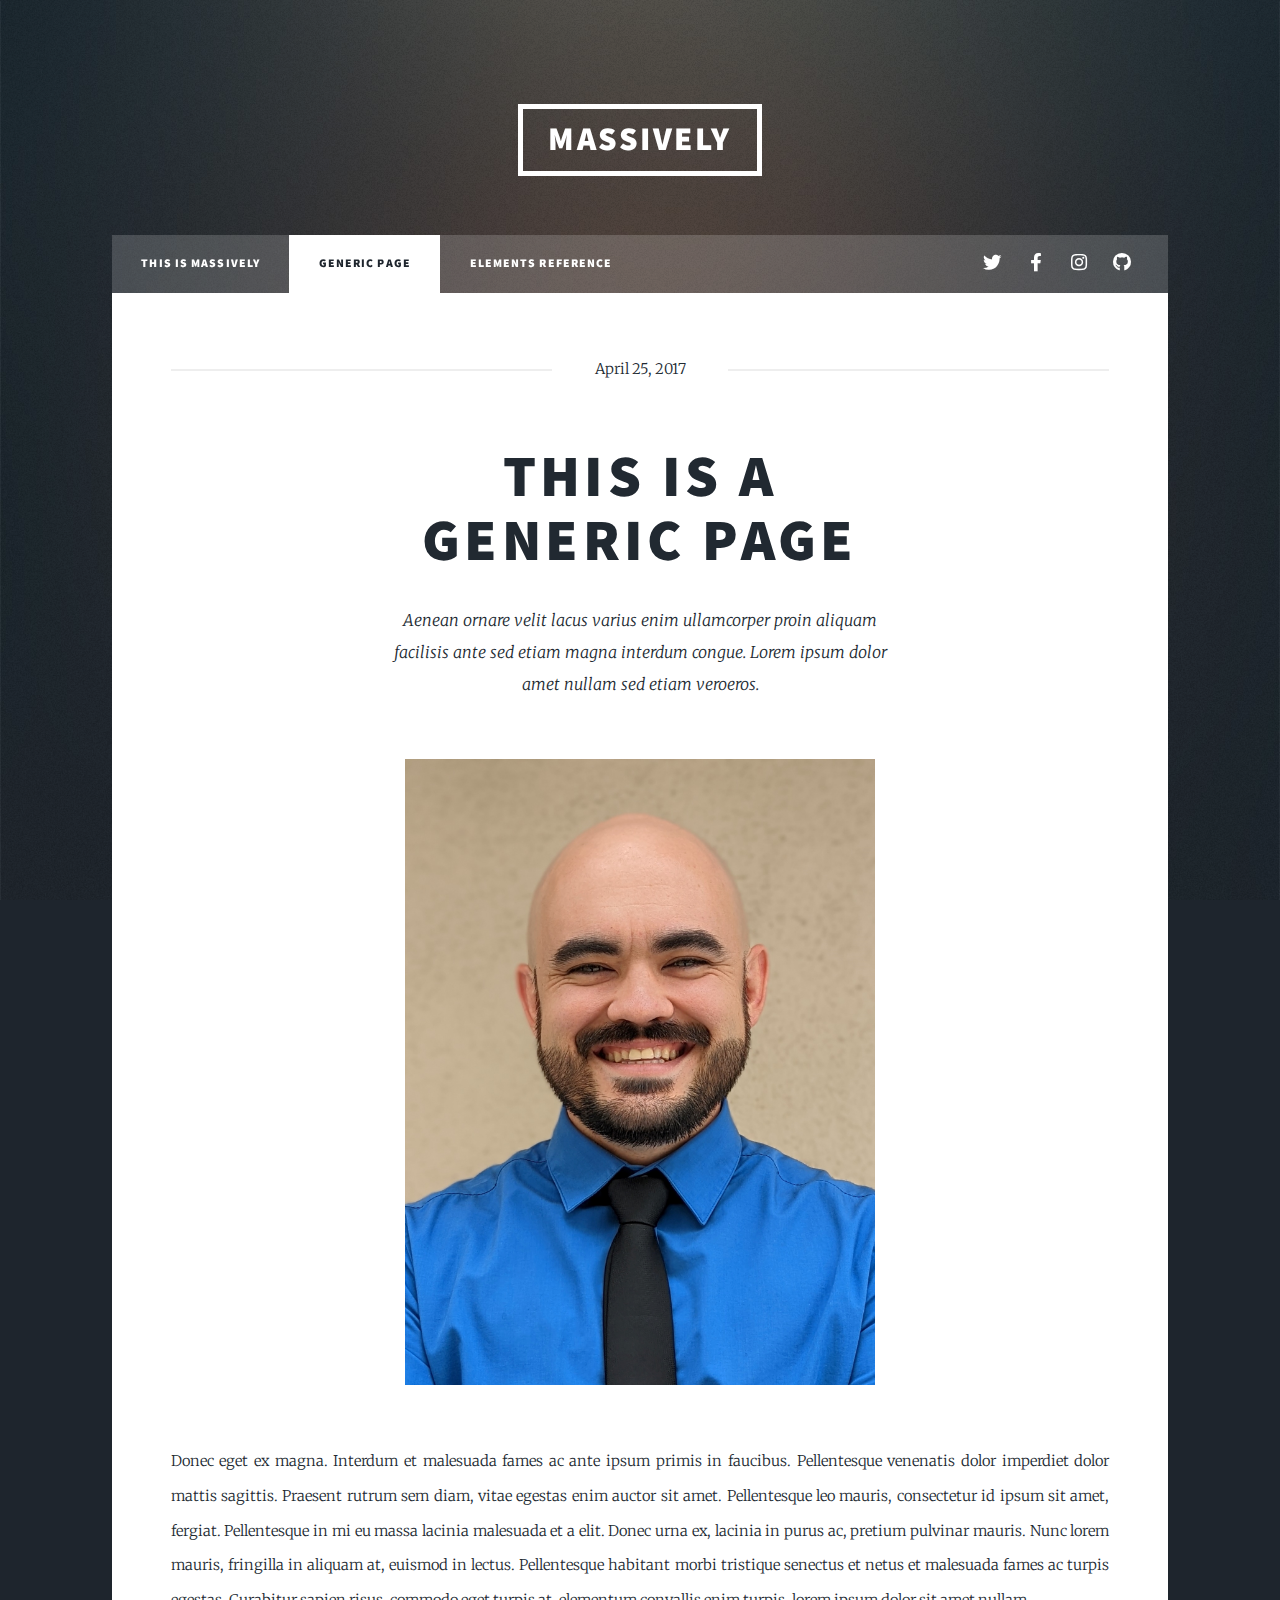
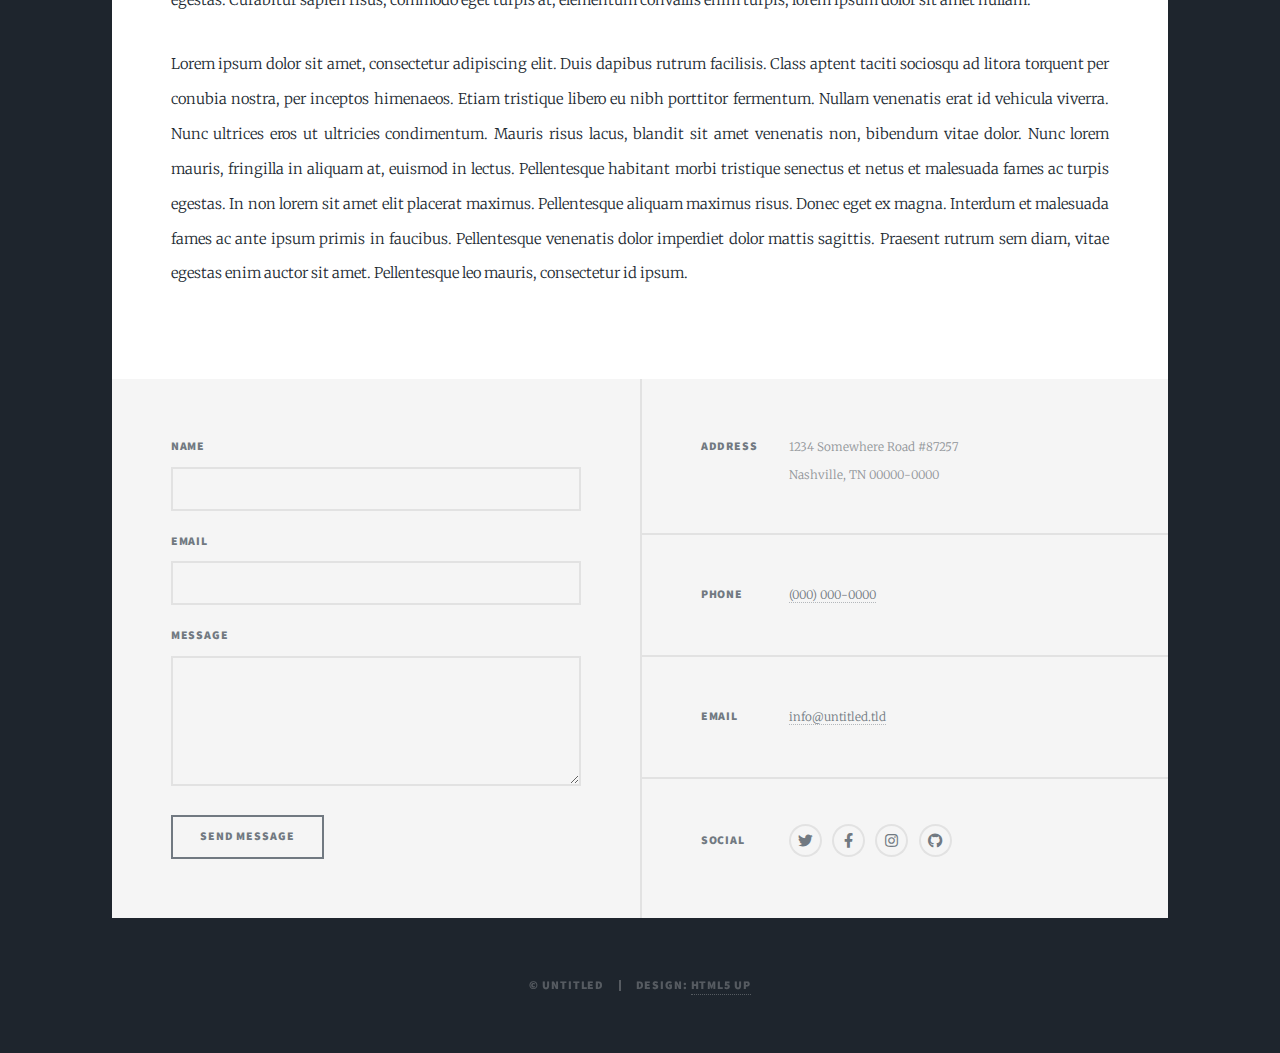
<file: generic copy.html>
<!DOCTYPE HTML>
<!--
	Massively by HTML5 UP
	html5up.net | @ajlkn
	Free for personal and commercial use under the CCA 3.0 license (html5up.net/license)
-->
<html>
	<head>
		<title>Generic Page - Massively by HTML5 UP</title>
		<meta charset="utf-8" />
		<meta name="viewport" content="width=device-width, initial-scale=1, user-scalable=no" />
		<link rel="stylesheet" href="assets/css/main.css" />
		<noscript><link rel="stylesheet" href="assets/css/noscript.css" /></noscript>
	</head>
	<body class="is-preload">

		<!-- Wrapper -->
			<div id="wrapper">

				<!-- Header -->
					<header id="header">
						<a href="index.html" class="logo">Massively</a>
					</header>

				<!-- Nav -->
					<nav id="nav">
						<ul class="links">
							<li><a href="index.html">This is Massively</a></li>
							<li class="active"><a href="generic.html">Generic Page</a></li>
							<li><a href="elements.html">Elements Reference</a></li>
						</ul>
						<ul class="icons">
							<li><a href="#" class="icon brands fa-twitter"><span class="label">Twitter</span></a></li>
							<li><a href="#" class="icon brands fa-facebook-f"><span class="label">Facebook</span></a></li>
							<li><a href="#" class="icon brands fa-instagram"><span class="label">Instagram</span></a></li>
							<li><a href="#" class="icon brands fa-github"><span class="label">GitHub</span></a></li>
						</ul>
					</nav>

				<!-- Main -->
					<div id="main">

						<!-- Post -->
							<section class="post">
								<header class="major">
									<span class="date">April 25, 2017</span>
									<h1>This is a<br />
									Generic Page</h1>
									<p>Aenean ornare velit lacus varius enim ullamcorper proin aliquam<br />
									facilisis ante sed etiam magna interdum congue. Lorem ipsum dolor<br />
									amet nullam sed etiam veroeros.</p>
								</header>
								<div class="image main"><img src="images/pic01.jpg" alt="" /></div>
								<p>Donec eget ex magna. Interdum et malesuada fames ac ante ipsum primis in faucibus. Pellentesque venenatis dolor imperdiet dolor mattis sagittis. Praesent rutrum sem diam, vitae egestas enim auctor sit amet. Pellentesque leo mauris, consectetur id ipsum sit amet, fergiat. Pellentesque in mi eu massa lacinia malesuada et a elit. Donec urna ex, lacinia in purus ac, pretium pulvinar mauris. Nunc lorem mauris, fringilla in aliquam at, euismod in lectus. Pellentesque habitant morbi tristique senectus et netus et malesuada fames ac turpis egestas. Curabitur sapien risus, commodo eget turpis at, elementum convallis enim turpis, lorem ipsum dolor sit amet nullam.</p>
								<p>Lorem ipsum dolor sit amet, consectetur adipiscing elit. Duis dapibus rutrum facilisis. Class aptent taciti sociosqu ad litora torquent per conubia nostra, per inceptos himenaeos. Etiam tristique libero eu nibh porttitor fermentum. Nullam venenatis erat id vehicula viverra. Nunc ultrices eros ut ultricies condimentum. Mauris risus lacus, blandit sit amet venenatis non, bibendum vitae dolor. Nunc lorem mauris, fringilla in aliquam at, euismod in lectus. Pellentesque habitant morbi tristique senectus et netus et malesuada fames ac turpis egestas. In non lorem sit amet elit placerat maximus. Pellentesque aliquam maximus risus. Donec eget ex magna. Interdum et malesuada fames ac ante ipsum primis in faucibus. Pellentesque venenatis dolor imperdiet dolor mattis sagittis. Praesent rutrum sem diam, vitae egestas enim auctor sit amet. Pellentesque leo mauris, consectetur id ipsum.</p>
							</section>

					</div>

				<!-- Footer -->
					<footer id="footer">
						<section>
							<form method="post" action="#">
								<div class="fields">
									<div class="field">
										<label for="name">Name</label>
										<input type="text" name="name" id="name" />
									</div>
									<div class="field">
										<label for="email">Email</label>
										<input type="text" name="email" id="email" />
									</div>
									<div class="field">
										<label for="message">Message</label>
										<textarea name="message" id="message" rows="3"></textarea>
									</div>
								</div>
								<ul class="actions">
									<li><input type="submit" value="Send Message" /></li>
								</ul>
							</form>
						</section>
						<section class="split contact">
							<section class="alt">
								<h3>Address</h3>
								<p>1234 Somewhere Road #87257<br />
								Nashville, TN 00000-0000</p>
							</section>
							<section>
								<h3>Phone</h3>
								<p><a href="#">(000) 000-0000</a></p>
							</section>
							<section>
								<h3>Email</h3>
								<p><a href="#">info@untitled.tld</a></p>
							</section>
							<section>
								<h3>Social</h3>
								<ul class="icons alt">
									<li><a href="#" class="icon brands alt fa-twitter"><span class="label">Twitter</span></a></li>
									<li><a href="#" class="icon brands alt fa-facebook-f"><span class="label">Facebook</span></a></li>
									<li><a href="#" class="icon brands alt fa-instagram"><span class="label">Instagram</span></a></li>
									<li><a href="#" class="icon brands alt fa-github"><span class="label">GitHub</span></a></li>
								</ul>
							</section>
						</section>
					</footer>

				<!-- Copyright -->
					<div id="copyright">
						<ul><li>&copy; Untitled</li><li>Design: <a href="https://html5up.net">HTML5 UP</a></li></ul>
					</div>

			</div>

		<!-- Scripts -->
			<script src="assets/js/jquery.min.js"></script>
			<script src="assets/js/jquery.scrollex.min.js"></script>
			<script src="assets/js/jquery.scrolly.min.js"></script>
			<script src="assets/js/browser.min.js"></script>
			<script src="assets/js/breakpoints.min.js"></script>
			<script src="assets/js/util.js"></script>
			<script src="assets/js/main.js"></script>

	</body>
</html>
</file>
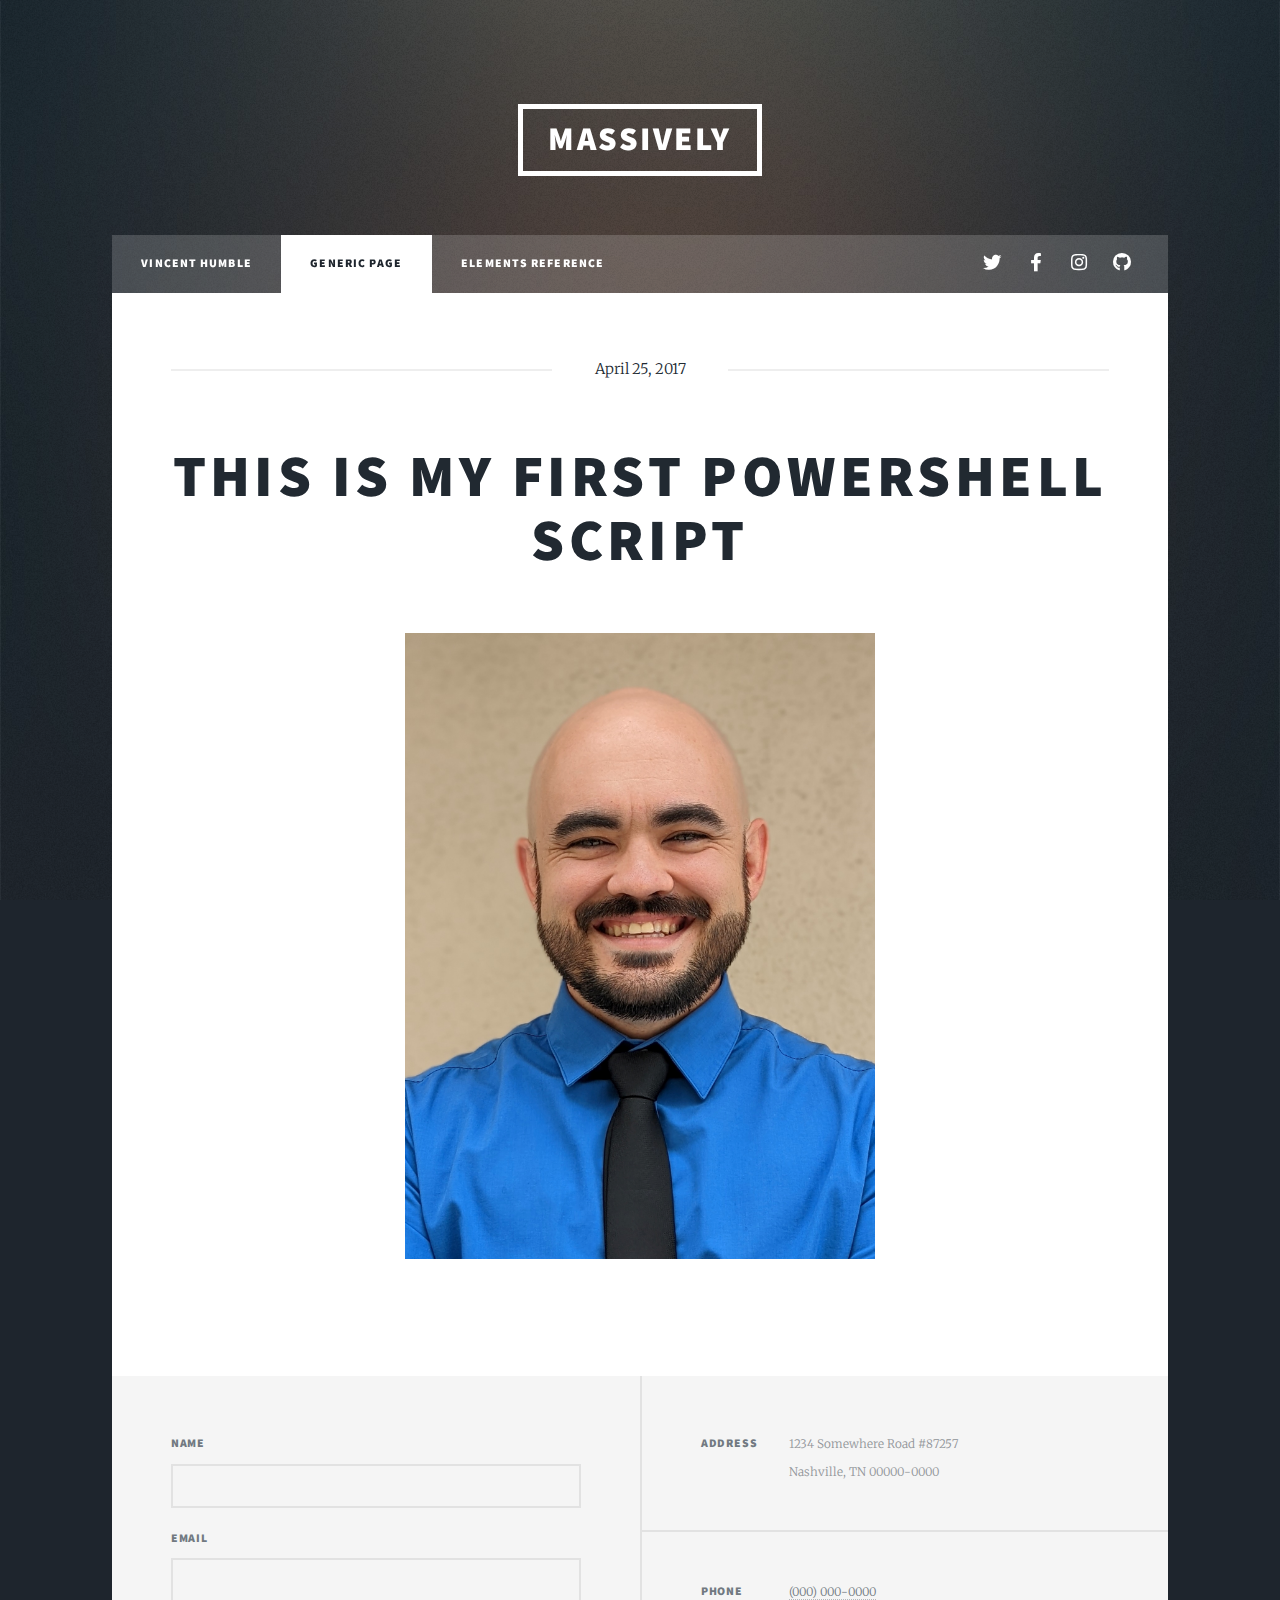
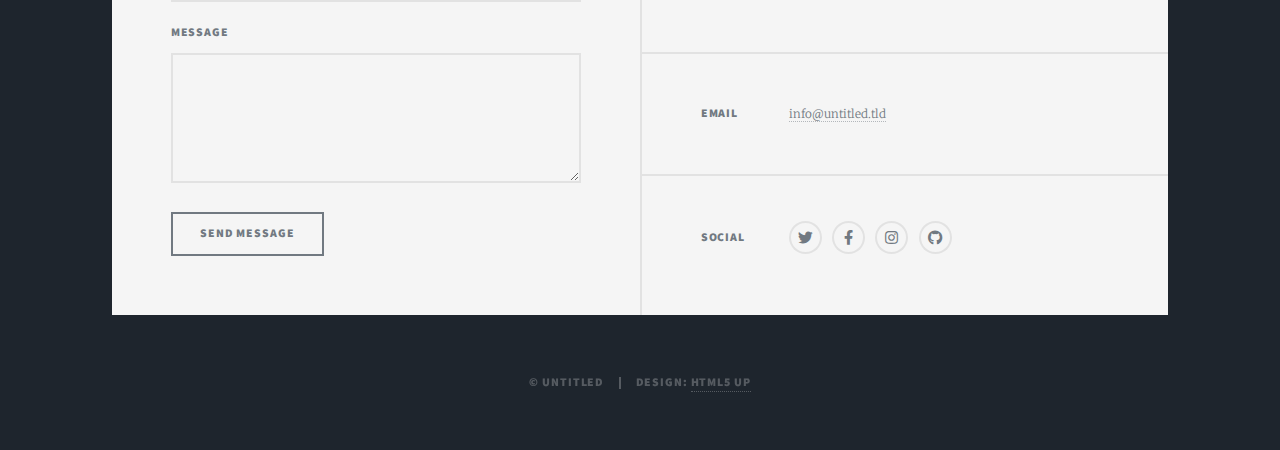
<file: generic.html>
<!DOCTYPE HTML>
<!--
	Massively by HTML5 UP
	html5up.net | @ajlkn
	Free for personal and commercial use under the CCA 3.0 license (html5up.net/license)
-->
<html>
	<head>
		<title>Generic Page - Massively by HTML5 UP</title>
		<meta charset="utf-8" />
		<meta name="viewport" content="width=device-width, initial-scale=1, user-scalable=no" />
		<link rel="stylesheet" href="assets/css/main.css" />
		<noscript><link rel="stylesheet" href="assets/css/noscript.css" /></noscript>
	</head>
	<body class="is-preload">

		<!-- Wrapper -->
			<div id="wrapper">

				<!-- Header -->
					<header id="header">
						<a href="index.html" class="logo">Massively</a>
					</header>

				<!-- Nav -->
					<nav id="nav">
						<ul class="links">
							<li><a href="index.html">Vincent Humble</a></li>
							<li class="active"><a href="generic.html">Generic Page</a></li>
							<li><a href="elements.html">Elements Reference</a></li>
						</ul>
						<ul class="icons">
							<li><a href="#" class="icon brands fa-twitter"><span class="label">Twitter</span></a></li>
							<li><a href="#" class="icon brands fa-facebook-f"><span class="label">Facebook</span></a></li>
							<li><a href="#" class="icon brands fa-instagram"><span class="label">Instagram</span></a></li>
							<li><a href="#" class="icon brands fa-github"><span class="label">GitHub</span></a></li>
						</ul>
					</nav>

				<!-- Main -->
					<div id="main">

						<!-- Post -->
							<section class="post">
								<header class="major">
									<span class="date">April 25, 2017</span>
									<h1>This is my first Powershell Script<br /></h1>
									<p>        			    	
										
									</p>
								</header>
								<div class="image main"><img src="images/pic01.jpg" alt="" /></div>
							</section>

					</div>

				<!-- Footer -->
					<footer id="footer">
						<section>
							<form method="post" action="#">
								<div class="fields">
									<div class="field">
										<label for="name">Name</label>
										<input type="text" name="name" id="name" />
									</div>
									<div class="field">
										<label for="email">Email</label>
										<input type="text" name="email" id="email" />
									</div>
									<div class="field">
										<label for="message">Message</label>
										<textarea name="message" id="message" rows="3"></textarea>
									</div>
								</div>
								<ul class="actions">
									<li><input type="submit" value="Send Message" /></li>
								</ul>
							</form>
						</section>
						<section class="split contact">
							<section class="alt">
								<h3>Address</h3>
								<p>1234 Somewhere Road #87257<br />
								Nashville, TN 00000-0000</p>
							</section>
							<section>
								<h3>Phone</h3>
								<p><a href="#">(000) 000-0000</a></p>
							</section>
							<section>
								<h3>Email</h3>
								<p><a href="#">info@untitled.tld</a></p>
							</section>
							<section>
								<h3>Social</h3>
								<ul class="icons alt">
									<li><a href="#" class="icon brands alt fa-twitter"><span class="label">Twitter</span></a></li>
									<li><a href="#" class="icon brands alt fa-facebook-f"><span class="label">Facebook</span></a></li>
									<li><a href="#" class="icon brands alt fa-instagram"><span class="label">Instagram</span></a></li>
									<li><a href="#" class="icon brands alt fa-github"><span class="label">GitHub</span></a></li>
								</ul>
							</section>
						</section>
					</footer>

				<!-- Copyright -->
					<div id="copyright">
						<ul><li>&copy; Untitled</li><li>Design: <a href="https://html5up.net">HTML5 UP</a></li></ul>
					</div>

			</div>

		<!-- Scripts -->
			<script src="assets/js/jquery.min.js"></script>
			<script src="assets/js/jquery.scrollex.min.js"></script>
			<script src="assets/js/jquery.scrolly.min.js"></script>
			<script src="assets/js/browser.min.js"></script>
			<script src="assets/js/breakpoints.min.js"></script>
			<script src="assets/js/util.js"></script>
			<script src="assets/js/main.js"></script>

	</body>
</html>
</file>
<file: assets/css/main.css>
@import url(fontawesome-all.min.css);
@import url("https://fonts.googleapis.com/css?family=Merriweather:300,700,300italic,700italic|Source+Sans+Pro:900");

/*
	Massively by HTML5 UP
	html5up.net | @ajlkn
	Free for personal and commercial use under the CCA 3.0 license (html5up.net/license)
*/

html, body, div, span, applet, object,
iframe, h1, h2, h3, h4, h5, h6, p, blockquote,
pre, a, abbr, acronym, address, big, cite,
code, del, dfn, em, img, ins, kbd, q, s, samp,
small, strike, strong, sub, sup, tt, var, b,
u, i, center, dl, dt, dd, ol, ul, li, fieldset,
form, label, legend, table, caption, tbody,
tfoot, thead, tr, th, td, article, aside,
canvas, details, embed, figure, figcaption,
footer, header, hgroup, menu, nav, output, ruby,
section, summary, time, mark, audio, video {
	margin: 0;
	padding: 0;
	border: 0;
	font-size: 100%;
	font: inherit;
	vertical-align: baseline;}

article, aside, details, figcaption, figure,
footer, header, hgroup, menu, nav, section {
	display: block;}

body {
	line-height: 1;
}

ol, ul {
	list-style: none;
}

blockquote, q {
	quotes: none;
}

	blockquote:before, blockquote:after, q:before, q:after {
		content: '';
		content: none;
	}

table {
	border-collapse: collapse;
	border-spacing: 0;
}

body {
	-webkit-text-size-adjust: none;
}

mark {
	background-color: transparent;
	color: inherit;
}

input::-moz-focus-inner {
	border: 0;
	padding: 0;
}

input, select, textarea {
	-moz-appearance: none;
	-webkit-appearance: none;
	-ms-appearance: none;
	appearance: none;
}

/* Basic */

	@-ms-viewport {
		width: device-width;
	}

	body {
		-ms-overflow-style: scrollbar;
	}

	@media screen and (max-width: 480px) {

		html, body {
			min-width: 320px;
		}

	}

	html {
		box-sizing: border-box;
	}

	*, *:before, *:after {
		box-sizing: inherit;
	}

	body {
		background-color: #1e252d;
	}

		body.is-preload *, body.is-preload *:before, body.is-preload *:after {
			-moz-animation: none !important;
			-webkit-animation: none !important;
			-ms-animation: none !important;
			animation: none !important;
			-moz-transition: none !important;
			-webkit-transition: none !important;
			-ms-transition: none !important;
			transition: none !important;
		}

/* Type */

	html {
		font-size: 16pt;
	}

		@media screen and (max-width: 1680px) {

			html {
				font-size: 12pt;
			}

		}

		@media screen and (max-width: 1280px) {

			html {
				font-size: 11pt;
			}

		}

		@media screen and (max-width: 360px) {

			html {
				font-size: 10pt;
			}

		}

	body {
		color: #212931;
	}

	body, input, select, textarea {
		font-family: "Merriweather", Georgia, serif;
		font-weight: 300;
		font-size: 1rem;
		line-height: 2.375;
	}

	a {
		-moz-transition: color 0.2s ease-in-out, background-color 0.2s ease-in-out, border-color 0.2s ease-in-out, box-shadow 0.2s ease-in-out;
		-webkit-transition: color 0.2s ease-in-out, background-color 0.2s ease-in-out, border-color 0.2s ease-in-out, box-shadow 0.2s ease-in-out;
		-ms-transition: color 0.2s ease-in-out, background-color 0.2s ease-in-out, border-color 0.2s ease-in-out, box-shadow 0.2s ease-in-out;
		transition: color 0.2s ease-in-out, background-color 0.2s ease-in-out, border-color 0.2s ease-in-out, box-shadow 0.2s ease-in-out;
		border-bottom: dotted 1px;
		text-decoration: none;
	}

		a:hover {
			border-bottom-color: transparent;
		}

	strong, b {
		font-weight: 600;
	}

	em, i {
		font-style: italic;
	}

	p {
		text-align: justify;
		margin: 0 0 2rem 0;
	}

	h1, h2, h3, h4, h5, h6 {
		font-family: "Source Sans Pro", Helvetica, sans-serif;
		font-weight: 900;
		line-height: 1.5;
		letter-spacing: 0.075em;
		text-transform: uppercase;
		margin: 0 0 1rem 0;
	}

		h1 a, h2 a, h3 a, h4 a, h5 a, h6 a {
			border-bottom: 0;
			color: inherit;
			text-decoration: none;
		}

	h1 {
		font-size: 4rem;
		line-height: 1.1;
		margin: 0 0 2rem 0;
	}

	h2 {
		font-size: 1.75rem;
		line-height: 1.3;
		margin: 0 0 1.5rem 0;
	}

	h3 {
		font-size: 1.25rem;
		margin: 0 0 1.5rem 0;
	}

	h4 {
		font-size: 1rem;
	}

	h5 {
		font-size: 0.9rem;
	}

	h6 {
		font-size: 0.8rem;
	}

	sub {
		font-size: 0.8rem;
		position: relative;
		top: 0.5rem;
	}

	sup {
		font-size: 0.8rem;
		position: relative;
		top: -0.5rem;
	}

	blockquote {
		border-left: solid 4px;
		font-style: italic;
		margin: 0 0 2rem 0;
		padding: 0.5rem 0 0.5rem 2rem;
	}

	code {
		border: solid 2px;
		font-family: "Courier New", monospace;
		font-size: 0.9rem;
		margin: 0 0.25rem;
		padding: 0.25rem 0.65rem;
	}

	pre {
		-webkit-overflow-scrolling: touch;
		font-family: "Courier New", monospace;
		font-size: 0.9rem;
		margin: 0 0 2rem 0;
	}

		pre code {
			display: block;
			line-height: 1.75;
			padding: 1rem 1.5rem;
			overflow-x: auto;
		}

	hr {
		border: 0;
		border-bottom: solid 2px;
		margin: 3rem 0;
	}

		hr.major {
			margin: 5rem 0;
		}

	.align-left {
		text-align: left;
	}

	.align-center {
		text-align: center;
	}

	.align-right {
		text-align: right;
	}

	input, select, textarea {
		color: #212931;
	}

	a {
		color: #212931;
		border-bottom-color: rgba(33, 41, 49, 0.5);
	}

		a:hover {
			border-bottom-color: transparent;
			color: #18bfef !important;
		}

	strong, b {
		color: #212931;
	}

	h1, h2, h3, h4, h5, h6 {
		color: #212931;
	}

	blockquote {
		border-left-color: #eeeeee;
	}

	code {
		background: rgba(220, 220, 220, 0.25);
		border-color: #eeeeee;
	}

	hr {
		border-bottom-color: #eeeeee;
	}

/* Row */

	.row {
		display: flex;
		flex-wrap: wrap;
		box-sizing: border-box;
		align-items: stretch;
	}

		.row > * {
			box-sizing: border-box;
		}

		.row.gtr-uniform > * > :last-child {
			margin-bottom: 0;
		}

		.row.aln-left {
			justify-content: flex-start;
		}

		.row.aln-center {
			justify-content: center;
		}

		.row.aln-right {
			justify-content: flex-end;
		}

		.row.aln-top {
			align-items: flex-start;
		}

		.row.aln-middle {
			align-items: center;
		}

		.row.aln-bottom {
			align-items: flex-end;
		}

		.row > .imp {
			order: -1;
		}

		.row > .col-1 {
			width: 8.33333%;
		}

		.row > .off-1 {
			margin-left: 8.33333%;
		}

		.row > .col-2 {
			width: 16.66667%;
		}

		.row > .off-2 {
			margin-left: 16.66667%;
		}

		.row > .col-3 {
			width: 25%;
		}

		.row > .off-3 {
			margin-left: 25%;
		}

		.row > .col-4 {
			width: 33.33333%;
		}

		.row > .off-4 {
			margin-left: 33.33333%;
		}

		.row > .col-5 {
			width: 41.66667%;
		}

		.row > .off-5 {
			margin-left: 41.66667%;
		}

		.row > .col-6 {
			width: 50%;
		}

		.row > .off-6 {
			margin-left: 50%;
		}

		.row > .col-7 {
			width: 58.33333%;
		}

		.row > .off-7 {
			margin-left: 58.33333%;
		}

		.row > .col-8 {
			width: 66.66667%;
		}

		.row > .off-8 {
			margin-left: 66.66667%;
		}

		.row > .col-9 {
			width: 75%;
		}

		.row > .off-9 {
			margin-left: 75%;
		}

		.row > .col-10 {
			width: 83.33333%;
		}

		.row > .off-10 {
			margin-left: 83.33333%;
		}

		.row > .col-11 {
			width: 91.66667%;
		}

		.row > .off-11 {
			margin-left: 91.66667%;
		}

		.row > .col-12 {
			width: 100%;
		}

		.row > .off-12 {
			margin-left: 100%;
		}

		.row.gtr-0 {
			margin-top: 0;
			margin-left: 0rem;
		}

			.row.gtr-0 > * {
				padding: 0 0 0 0rem;
			}

			.row.gtr-0.gtr-uniform {
				margin-top: 0rem;
			}

				.row.gtr-0.gtr-uniform > * {
					padding-top: 0rem;
				}

		.row.gtr-25 {
			margin-top: 0;
			margin-left: -0.375rem;
		}

			.row.gtr-25 > * {
				padding: 0 0 0 0.375rem;
			}

			.row.gtr-25.gtr-uniform {
				margin-top: -0.375rem;
			}

				.row.gtr-25.gtr-uniform > * {
					padding-top: 0.375rem;
				}

		.row.gtr-50 {
			margin-top: 0;
			margin-left: -0.75rem;
		}

			.row.gtr-50 > * {
				padding: 0 0 0 0.75rem;
			}

			.row.gtr-50.gtr-uniform {
				margin-top: -0.75rem;
			}

				.row.gtr-50.gtr-uniform > * {
					padding-top: 0.75rem;
				}

		.row {
			margin-top: 0;
			margin-left: -1.5rem;
		}

			.row > * {
				padding: 0 0 0 1.5rem;
			}

			.row.gtr-uniform {
				margin-top: -1.5rem;
			}

				.row.gtr-uniform > * {
					padding-top: 1.5rem;
				}

		.row.gtr-150 {
			margin-top: 0;
			margin-left: -2.25rem;
		}

			.row.gtr-150 > * {
				padding: 0 0 0 2.25rem;
			}

			.row.gtr-150.gtr-uniform {
				margin-top: -2.25rem;
			}

				.row.gtr-150.gtr-uniform > * {
					padding-top: 2.25rem;
				}

		.row.gtr-200 {
			margin-top: 0;
			margin-left: -3rem;
		}

			.row.gtr-200 > * {
				padding: 0 0 0 3rem;
			}

			.row.gtr-200.gtr-uniform {
				margin-top: -3rem;
			}

				.row.gtr-200.gtr-uniform > * {
					padding-top: 3rem;
				}

		@media screen and (max-width: 1680px) {

			.row {
				display: flex;
				flex-wrap: wrap;
				box-sizing: border-box;
				align-items: stretch;
			}

				.row > * {
					box-sizing: border-box;
				}

				.row.gtr-uniform > * > :last-child {
					margin-bottom: 0;
				}

				.row.aln-left {
					justify-content: flex-start;
				}

				.row.aln-center {
					justify-content: center;
				}

				.row.aln-right {
					justify-content: flex-end;
				}

				.row.aln-top {
					align-items: flex-start;
				}

				.row.aln-middle {
					align-items: center;
				}

				.row.aln-bottom {
					align-items: flex-end;
				}

				.row > .imp-xlarge {
					order: -1;
				}

				.row > .col-1-xlarge {
					width: 8.33333%;
				}

				.row > .off-1-xlarge {
					margin-left: 8.33333%;
				}

				.row > .col-2-xlarge {
					width: 16.66667%;
				}

				.row > .off-2-xlarge {
					margin-left: 16.66667%;
				}

				.row > .col-3-xlarge {
					width: 25%;
				}

				.row > .off-3-xlarge {
					margin-left: 25%;
				}

				.row > .col-4-xlarge {
					width: 33.33333%;
				}

				.row > .off-4-xlarge {
					margin-left: 33.33333%;
				}

				.row > .col-5-xlarge {
					width: 41.66667%;
				}

				.row > .off-5-xlarge {
					margin-left: 41.66667%;
				}

				.row > .col-6-xlarge {
					width: 50%;
				}

				.row > .off-6-xlarge {
					margin-left: 50%;
				}

				.row > .col-7-xlarge {
					width: 58.33333%;
				}

				.row > .off-7-xlarge {
					margin-left: 58.33333%;
				}

				.row > .col-8-xlarge {
					width: 66.66667%;
				}

				.row > .off-8-xlarge {
					margin-left: 66.66667%;
				}

				.row > .col-9-xlarge {
					width: 75%;
				}

				.row > .off-9-xlarge {
					margin-left: 75%;
				}

				.row > .col-10-xlarge {
					width: 83.33333%;
				}

				.row > .off-10-xlarge {
					margin-left: 83.33333%;
				}

				.row > .col-11-xlarge {
					width: 91.66667%;
				}

				.row > .off-11-xlarge {
					margin-left: 91.66667%;
				}

				.row > .col-12-xlarge {
					width: 100%;
				}

				.row > .off-12-xlarge {
					margin-left: 100%;
				}

				.row.gtr-0 {
					margin-top: 0;
					margin-left: 0rem;
				}

					.row.gtr-0 > * {
						padding: 0 0 0 0rem;
					}

					.row.gtr-0.gtr-uniform {
						margin-top: 0rem;
					}

						.row.gtr-0.gtr-uniform > * {
							padding-top: 0rem;
						}

				.row.gtr-25 {
					margin-top: 0;
					margin-left: -0.375rem;
				}

					.row.gtr-25 > * {
						padding: 0 0 0 0.375rem;
					}

					.row.gtr-25.gtr-uniform {
						margin-top: -0.375rem;
					}

						.row.gtr-25.gtr-uniform > * {
							padding-top: 0.375rem;
						}

				.row.gtr-50 {
					margin-top: 0;
					margin-left: -0.75rem;
				}

					.row.gtr-50 > * {
						padding: 0 0 0 0.75rem;
					}

					.row.gtr-50.gtr-uniform {
						margin-top: -0.75rem;
					}

						.row.gtr-50.gtr-uniform > * {
							padding-top: 0.75rem;
						}

				.row {
					margin-top: 0;
					margin-left: -1.5rem;
				}

					.row > * {
						padding: 0 0 0 1.5rem;
					}

					.row.gtr-uniform {
						margin-top: -1.5rem;
					}

						.row.gtr-uniform > * {
							padding-top: 1.5rem;
						}

				.row.gtr-150 {
					margin-top: 0;
					margin-left: -2.25rem;
				}

					.row.gtr-150 > * {
						padding: 0 0 0 2.25rem;
					}

					.row.gtr-150.gtr-uniform {
						margin-top: -2.25rem;
					}

						.row.gtr-150.gtr-uniform > * {
							padding-top: 2.25rem;
						}

				.row.gtr-200 {
					margin-top: 0;
					margin-left: -3rem;
				}

					.row.gtr-200 > * {
						padding: 0 0 0 3rem;
					}

					.row.gtr-200.gtr-uniform {
						margin-top: -3rem;
					}

						.row.gtr-200.gtr-uniform > * {
							padding-top: 3rem;
						}

		}

		@media screen and (max-width: 1280px) {

			.row {
				display: flex;
				flex-wrap: wrap;
				box-sizing: border-box;
				align-items: stretch;
			}

				.row > * {
					box-sizing: border-box;
				}

				.row.gtr-uniform > * > :last-child {
					margin-bottom: 0;
				}

				.row.aln-left {
					justify-content: flex-start;
				}

				.row.aln-center {
					justify-content: center;
				}

				.row.aln-right {
					justify-content: flex-end;
				}

				.row.aln-top {
					align-items: flex-start;
				}

				.row.aln-middle {
					align-items: center;
				}

				.row.aln-bottom {
					align-items: flex-end;
				}

				.row > .imp-large {
					order: -1;
				}

				.row > .col-1-large {
					width: 8.33333%;
				}

				.row > .off-1-large {
					margin-left: 8.33333%;
				}

				.row > .col-2-large {
					width: 16.66667%;
				}

				.row > .off-2-large {
					margin-left: 16.66667%;
				}

				.row > .col-3-large {
					width: 25%;
				}

				.row > .off-3-large {
					margin-left: 25%;
				}

				.row > .col-4-large {
					width: 33.33333%;
				}

				.row > .off-4-large {
					margin-left: 33.33333%;
				}

				.row > .col-5-large {
					width: 41.66667%;
				}

				.row > .off-5-large {
					margin-left: 41.66667%;
				}

				.row > .col-6-large {
					width: 50%;
				}

				.row > .off-6-large {
					margin-left: 50%;
				}

				.row > .col-7-large {
					width: 58.33333%;
				}

				.row > .off-7-large {
					margin-left: 58.33333%;
				}

				.row > .col-8-large {
					width: 66.66667%;
				}

				.row > .off-8-large {
					margin-left: 66.66667%;
				}

				.row > .col-9-large {
					width: 75%;
				}

				.row > .off-9-large {
					margin-left: 75%;
				}

				.row > .col-10-large {
					width: 83.33333%;
				}

				.row > .off-10-large {
					margin-left: 83.33333%;
				}

				.row > .col-11-large {
					width: 91.66667%;
				}

				.row > .off-11-large {
					margin-left: 91.66667%;
				}

				.row > .col-12-large {
					width: 100%;
				}

				.row > .off-12-large {
					margin-left: 100%;
				}

				.row.gtr-0 {
					margin-top: 0;
					margin-left: 0rem;
				}

					.row.gtr-0 > * {
						padding: 0 0 0 0rem;
					}

					.row.gtr-0.gtr-uniform {
						margin-top: 0rem;
					}

						.row.gtr-0.gtr-uniform > * {
							padding-top: 0rem;
						}

				.row.gtr-25 {
					margin-top: 0;
					margin-left: -0.375rem;
				}

					.row.gtr-25 > * {
						padding: 0 0 0 0.375rem;
					}

					.row.gtr-25.gtr-uniform {
						margin-top: -0.375rem;
					}

						.row.gtr-25.gtr-uniform > * {
							padding-top: 0.375rem;
						}

				.row.gtr-50 {
					margin-top: 0;
					margin-left: -0.75rem;
				}

					.row.gtr-50 > * {
						padding: 0 0 0 0.75rem;
					}

					.row.gtr-50.gtr-uniform {
						margin-top: -0.75rem;
					}

						.row.gtr-50.gtr-uniform > * {
							padding-top: 0.75rem;
						}

				.row {
					margin-top: 0;
					margin-left: -1.5rem;
				}

					.row > * {
						padding: 0 0 0 1.5rem;
					}

					.row.gtr-uniform {
						margin-top: -1.5rem;
					}

						.row.gtr-uniform > * {
							padding-top: 1.5rem;
						}

				.row.gtr-150 {
					margin-top: 0;
					margin-left: -2.25rem;
				}

					.row.gtr-150 > * {
						padding: 0 0 0 2.25rem;
					}

					.row.gtr-150.gtr-uniform {
						margin-top: -2.25rem;
					}

						.row.gtr-150.gtr-uniform > * {
							padding-top: 2.25rem;
						}

				.row.gtr-200 {
					margin-top: 0;
					margin-left: -3rem;
				}

					.row.gtr-200 > * {
						padding: 0 0 0 3rem;
					}

					.row.gtr-200.gtr-uniform {
						margin-top: -3rem;
					}

						.row.gtr-200.gtr-uniform > * {
							padding-top: 3rem;
						}

		}

		@media screen and (max-width: 980px) {

			.row {
				display: flex;
				flex-wrap: wrap;
				box-sizing: border-box;
				align-items: stretch;
			}

				.row > * {
					box-sizing: border-box;
				}

				.row.gtr-uniform > * > :last-child {
					margin-bottom: 0;
				}

				.row.aln-left {
					justify-content: flex-start;
				}

				.row.aln-center {
					justify-content: center;
				}

				.row.aln-right {
					justify-content: flex-end;
				}

				.row.aln-top {
					align-items: flex-start;
				}

				.row.aln-middle {
					align-items: center;
				}

				.row.aln-bottom {
					align-items: flex-end;
				}

				.row > .imp-medium {
					order: -1;
				}

				.row > .col-1-medium {
					width: 8.33333%;
				}

				.row > .off-1-medium {
					margin-left: 8.33333%;
				}

				.row > .col-2-medium {
					width: 16.66667%;
				}

				.row > .off-2-medium {
					margin-left: 16.66667%;
				}

				.row > .col-3-medium {
					width: 25%;
				}

				.row > .off-3-medium {
					margin-left: 25%;
				}

				.row > .col-4-medium {
					width: 33.33333%;
				}

				.row > .off-4-medium {
					margin-left: 33.33333%;
				}

				.row > .col-5-medium {
					width: 41.66667%;
				}

				.row > .off-5-medium {
					margin-left: 41.66667%;
				}

				.row > .col-6-medium {
					width: 50%;
				}

				.row > .off-6-medium {
					margin-left: 50%;
				}

				.row > .col-7-medium {
					width: 58.33333%;
				}

				.row > .off-7-medium {
					margin-left: 58.33333%;
				}

				.row > .col-8-medium {
					width: 66.66667%;
				}

				.row > .off-8-medium {
					margin-left: 66.66667%;
				}

				.row > .col-9-medium {
					width: 75%;
				}

				.row > .off-9-medium {
					margin-left: 75%;
				}

				.row > .col-10-medium {
					width: 83.33333%;
				}

				.row > .off-10-medium {
					margin-left: 83.33333%;
				}

				.row > .col-11-medium {
					width: 91.66667%;
				}

				.row > .off-11-medium {
					margin-left: 91.66667%;
				}

				.row > .col-12-medium {
					width: 100%;
				}

				.row > .off-12-medium {
					margin-left: 100%;
				}

				.row.gtr-0 {
					margin-top: 0;
					margin-left: 0rem;
				}

					.row.gtr-0 > * {
						padding: 0 0 0 0rem;
					}

					.row.gtr-0.gtr-uniform {
						margin-top: 0rem;
					}

						.row.gtr-0.gtr-uniform > * {
							padding-top: 0rem;
						}

				.row.gtr-25 {
					margin-top: 0;
					margin-left: -0.375rem;
				}

					.row.gtr-25 > * {
						padding: 0 0 0 0.375rem;
					}

					.row.gtr-25.gtr-uniform {
						margin-top: -0.375rem;
					}

						.row.gtr-25.gtr-uniform > * {
							padding-top: 0.375rem;
						}

				.row.gtr-50 {
					margin-top: 0;
					margin-left: -0.75rem;
				}

					.row.gtr-50 > * {
						padding: 0 0 0 0.75rem;
					}

					.row.gtr-50.gtr-uniform {
						margin-top: -0.75rem;
					}

						.row.gtr-50.gtr-uniform > * {
							padding-top: 0.75rem;
						}

				.row {
					margin-top: 0;
					margin-left: -1.5rem;
				}

					.row > * {
						padding: 0 0 0 1.5rem;
					}

					.row.gtr-uniform {
						margin-top: -1.5rem;
					}

						.row.gtr-uniform > * {
							padding-top: 1.5rem;
						}

				.row.gtr-150 {
					margin-top: 0;
					margin-left: -2.25rem;
				}

					.row.gtr-150 > * {
						padding: 0 0 0 2.25rem;
					}

					.row.gtr-150.gtr-uniform {
						margin-top: -2.25rem;
					}

						.row.gtr-150.gtr-uniform > * {
							padding-top: 2.25rem;
						}

				.row.gtr-200 {
					margin-top: 0;
					margin-left: -3rem;
				}

					.row.gtr-200 > * {
						padding: 0 0 0 3rem;
					}

					.row.gtr-200.gtr-uniform {
						margin-top: -3rem;
					}

						.row.gtr-200.gtr-uniform > * {
							padding-top: 3rem;
						}

		}

		@media screen and (max-width: 736px) {

			.row {
				display: flex;
				flex-wrap: wrap;
				box-sizing: border-box;
				align-items: stretch;
			}

				.row > * {
					box-sizing: border-box;
				}

				.row.gtr-uniform > * > :last-child {
					margin-bottom: 0;
				}

				.row.aln-left {
					justify-content: flex-start;
				}

				.row.aln-center {
					justify-content: center;
				}

				.row.aln-right {
					justify-content: flex-end;
				}

				.row.aln-top {
					align-items: flex-start;
				}

				.row.aln-middle {
					align-items: center;
				}

				.row.aln-bottom {
					align-items: flex-end;
				}

				.row > .imp-small {
					order: -1;
				}

				.row > .col-1-small {
					width: 8.33333%;
				}

				.row > .off-1-small {
					margin-left: 8.33333%;
				}

				.row > .col-2-small {
					width: 16.66667%;
				}

				.row > .off-2-small {
					margin-left: 16.66667%;
				}

				.row > .col-3-small {
					width: 25%;
				}

				.row > .off-3-small {
					margin-left: 25%;
				}

				.row > .col-4-small {
					width: 33.33333%;
				}

				.row > .off-4-small {
					margin-left: 33.33333%;
				}

				.row > .col-5-small {
					width: 41.66667%;
				}

				.row > .off-5-small {
					margin-left: 41.66667%;
				}

				.row > .col-6-small {
					width: 50%;
				}

				.row > .off-6-small {
					margin-left: 50%;
				}

				.row > .col-7-small {
					width: 58.33333%;
				}

				.row > .off-7-small {
					margin-left: 58.33333%;
				}

				.row > .col-8-small {
					width: 66.66667%;
				}

				.row > .off-8-small {
					margin-left: 66.66667%;
				}

				.row > .col-9-small {
					width: 75%;
				}

				.row > .off-9-small {
					margin-left: 75%;
				}

				.row > .col-10-small {
					width: 83.33333%;
				}

				.row > .off-10-small {
					margin-left: 83.33333%;
				}

				.row > .col-11-small {
					width: 91.66667%;
				}

				.row > .off-11-small {
					margin-left: 91.66667%;
				}

				.row > .col-12-small {
					width: 100%;
				}

				.row > .off-12-small {
					margin-left: 100%;
				}

				.row.gtr-0 {
					margin-top: 0;
					margin-left: 0rem;
				}

					.row.gtr-0 > * {
						padding: 0 0 0 0rem;
					}

					.row.gtr-0.gtr-uniform {
						margin-top: 0rem;
					}

						.row.gtr-0.gtr-uniform > * {
							padding-top: 0rem;
						}

				.row.gtr-25 {
					margin-top: 0;
					margin-left: -0.375rem;
				}

					.row.gtr-25 > * {
						padding: 0 0 0 0.375rem;
					}

					.row.gtr-25.gtr-uniform {
						margin-top: -0.375rem;
					}

						.row.gtr-25.gtr-uniform > * {
							padding-top: 0.375rem;
						}

				.row.gtr-50 {
					margin-top: 0;
					margin-left: -0.75rem;
				}

					.row.gtr-50 > * {
						padding: 0 0 0 0.75rem;
					}

					.row.gtr-50.gtr-uniform {
						margin-top: -0.75rem;
					}

						.row.gtr-50.gtr-uniform > * {
							padding-top: 0.75rem;
						}

				.row {
					margin-top: 0;
					margin-left: -1.5rem;
				}

					.row > * {
						padding: 0 0 0 1.5rem;
					}

					.row.gtr-uniform {
						margin-top: -1.5rem;
					}

						.row.gtr-uniform > * {
							padding-top: 1.5rem;
						}

				.row.gtr-150 {
					margin-top: 0;
					margin-left: -2.25rem;
				}

					.row.gtr-150 > * {
						padding: 0 0 0 2.25rem;
					}

					.row.gtr-150.gtr-uniform {
						margin-top: -2.25rem;
					}

						.row.gtr-150.gtr-uniform > * {
							padding-top: 2.25rem;
						}

				.row.gtr-200 {
					margin-top: 0;
					margin-left: -3rem;
				}

					.row.gtr-200 > * {
						padding: 0 0 0 3rem;
					}

					.row.gtr-200.gtr-uniform {
						margin-top: -3rem;
					}

						.row.gtr-200.gtr-uniform > * {
							padding-top: 3rem;
						}

		}

		@media screen and (max-width: 480px) {

			.row {
				display: flex;
				flex-wrap: wrap;
				box-sizing: border-box;
				align-items: stretch;
			}

				.row > * {
					box-sizing: border-box;
				}

				.row.gtr-uniform > * > :last-child {
					margin-bottom: 0;
				}

				.row.aln-left {
					justify-content: flex-start;
				}

				.row.aln-center {
					justify-content: center;
				}

				.row.aln-right {
					justify-content: flex-end;
				}

				.row.aln-top {
					align-items: flex-start;
				}

				.row.aln-middle {
					align-items: center;
				}

				.row.aln-bottom {
					align-items: flex-end;
				}

				.row > .imp-xsmall {
					order: -1;
				}

				.row > .col-1-xsmall {
					width: 8.33333%;
				}

				.row > .off-1-xsmall {
					margin-left: 8.33333%;
				}

				.row > .col-2-xsmall {
					width: 16.66667%;
				}

				.row > .off-2-xsmall {
					margin-left: 16.66667%;
				}

				.row > .col-3-xsmall {
					width: 25%;
				}

				.row > .off-3-xsmall {
					margin-left: 25%;
				}

				.row > .col-4-xsmall {
					width: 33.33333%;
				}

				.row > .off-4-xsmall {
					margin-left: 33.33333%;
				}

				.row > .col-5-xsmall {
					width: 41.66667%;
				}

				.row > .off-5-xsmall {
					margin-left: 41.66667%;
				}

				.row > .col-6-xsmall {
					width: 50%;
				}

				.row > .off-6-xsmall {
					margin-left: 50%;
				}

				.row > .col-7-xsmall {
					width: 58.33333%;
				}

				.row > .off-7-xsmall {
					margin-left: 58.33333%;
				}

				.row > .col-8-xsmall {
					width: 66.66667%;
				}

				.row > .off-8-xsmall {
					margin-left: 66.66667%;
				}

				.row > .col-9-xsmall {
					width: 75%;
				}

				.row > .off-9-xsmall {
					margin-left: 75%;
				}

				.row > .col-10-xsmall {
					width: 83.33333%;
				}

				.row > .off-10-xsmall {
					margin-left: 83.33333%;
				}

				.row > .col-11-xsmall {
					width: 91.66667%;
				}

				.row > .off-11-xsmall {
					margin-left: 91.66667%;
				}

				.row > .col-12-xsmall {
					width: 100%;
				}

				.row > .off-12-xsmall {
					margin-left: 100%;
				}

				.row.gtr-0 {
					margin-top: 0;
					margin-left: 0rem;
				}

					.row.gtr-0 > * {
						padding: 0 0 0 0rem;
					}

					.row.gtr-0.gtr-uniform {
						margin-top: 0rem;
					}

						.row.gtr-0.gtr-uniform > * {
							padding-top: 0rem;
						}

				.row.gtr-25 {
					margin-top: 0;
					margin-left: -0.375rem;
				}

					.row.gtr-25 > * {
						padding: 0 0 0 0.375rem;
					}

					.row.gtr-25.gtr-uniform {
						margin-top: -0.375rem;
					}

						.row.gtr-25.gtr-uniform > * {
							padding-top: 0.375rem;
						}

				.row.gtr-50 {
					margin-top: 0;
					margin-left: -0.75rem;
				}

					.row.gtr-50 > * {
						padding: 0 0 0 0.75rem;
					}

					.row.gtr-50.gtr-uniform {
						margin-top: -0.75rem;
					}

						.row.gtr-50.gtr-uniform > * {
							padding-top: 0.75rem;
						}

				.row {
					margin-top: 0;
					margin-left: -1.5rem;
				}

					.row > * {
						padding: 0 0 0 1.5rem;
					}

					.row.gtr-uniform {
						margin-top: -1.5rem;
					}

						.row.gtr-uniform > * {
							padding-top: 1.5rem;
						}

				.row.gtr-150 {
					margin-top: 0;
					margin-left: -2.25rem;
				}

					.row.gtr-150 > * {
						padding: 0 0 0 2.25rem;
					}

					.row.gtr-150.gtr-uniform {
						margin-top: -2.25rem;
					}

						.row.gtr-150.gtr-uniform > * {
							padding-top: 2.25rem;
						}

				.row.gtr-200 {
					margin-top: 0;
					margin-left: -3rem;
				}

					.row.gtr-200 > * {
						padding: 0 0 0 3rem;
					}

					.row.gtr-200.gtr-uniform {
						margin-top: -3rem;
					}

						.row.gtr-200.gtr-uniform > * {
							padding-top: 3rem;
						}

		}

		@media screen and (max-width: 360px) {

			.row {
				display: flex;
				flex-wrap: wrap;
				box-sizing: border-box;
				align-items: stretch;
			}

				.row > * {
					box-sizing: border-box;
				}

				.row.gtr-uniform > * > :last-child {
					margin-bottom: 0;
				}

				.row.aln-left {
					justify-content: flex-start;
				}

				.row.aln-center {
					justify-content: center;
				}

				.row.aln-right {
					justify-content: flex-end;
				}

				.row.aln-top {
					align-items: flex-start;
				}

				.row.aln-middle {
					align-items: center;
				}

				.row.aln-bottom {
					align-items: flex-end;
				}

				.row > .imp-xxsmall {
					order: -1;
				}

				.row > .col-1-xxsmall {
					width: 8.33333%;
				}

				.row > .off-1-xxsmall {
					margin-left: 8.33333%;
				}

				.row > .col-2-xxsmall {
					width: 16.66667%;
				}

				.row > .off-2-xxsmall {
					margin-left: 16.66667%;
				}

				.row > .col-3-xxsmall {
					width: 25%;
				}

				.row > .off-3-xxsmall {
					margin-left: 25%;
				}

				.row > .col-4-xxsmall {
					width: 33.33333%;
				}

				.row > .off-4-xxsmall {
					margin-left: 33.33333%;
				}

				.row > .col-5-xxsmall {
					width: 41.66667%;
				}

				.row > .off-5-xxsmall {
					margin-left: 41.66667%;
				}

				.row > .col-6-xxsmall {
					width: 50%;
				}

				.row > .off-6-xxsmall {
					margin-left: 50%;
				}

				.row > .col-7-xxsmall {
					width: 58.33333%;
				}

				.row > .off-7-xxsmall {
					margin-left: 58.33333%;
				}

				.row > .col-8-xxsmall {
					width: 66.66667%;
				}

				.row > .off-8-xxsmall {
					margin-left: 66.66667%;
				}

				.row > .col-9-xxsmall {
					width: 75%;
				}

				.row > .off-9-xxsmall {
					margin-left: 75%;
				}

				.row > .col-10-xxsmall {
					width: 83.33333%;
				}

				.row > .off-10-xxsmall {
					margin-left: 83.33333%;
				}

				.row > .col-11-xxsmall {
					width: 91.66667%;
				}

				.row > .off-11-xxsmall {
					margin-left: 91.66667%;
				}

				.row > .col-12-xxsmall {
					width: 100%;
				}

				.row > .off-12-xxsmall {
					margin-left: 100%;
				}

				.row.gtr-0 {
					margin-top: 0;
					margin-left: 0rem;
				}

					.row.gtr-0 > * {
						padding: 0 0 0 0rem;
					}

					.row.gtr-0.gtr-uniform {
						margin-top: 0rem;
					}

						.row.gtr-0.gtr-uniform > * {
							padding-top: 0rem;
						}

				.row.gtr-25 {
					margin-top: 0;
					margin-left: -0.375rem;
				}

					.row.gtr-25 > * {
						padding: 0 0 0 0.375rem;
					}

					.row.gtr-25.gtr-uniform {
						margin-top: -0.375rem;
					}

						.row.gtr-25.gtr-uniform > * {
							padding-top: 0.375rem;
						}

				.row.gtr-50 {
					margin-top: 0;
					margin-left: -0.75rem;
				}

					.row.gtr-50 > * {
						padding: 0 0 0 0.75rem;
					}

					.row.gtr-50.gtr-uniform {
						margin-top: -0.75rem;
					}

						.row.gtr-50.gtr-uniform > * {
							padding-top: 0.75rem;
						}

				.row {
					margin-top: 0;
					margin-left: -1.5rem;
				}

					.row > * {
						padding: 0 0 0 1.5rem;
					}

					.row.gtr-uniform {
						margin-top: -1.5rem;
					}

						.row.gtr-uniform > * {
							padding-top: 1.5rem;
						}

				.row.gtr-150 {
					margin-top: 0;
					margin-left: -2.25rem;
				}

					.row.gtr-150 > * {
						padding: 0 0 0 2.25rem;
					}

					.row.gtr-150.gtr-uniform {
						margin-top: -2.25rem;
					}

						.row.gtr-150.gtr-uniform > * {
							padding-top: 2.25rem;
						}

				.row.gtr-200 {
					margin-top: 0;
					margin-left: -3rem;
				}

					.row.gtr-200 > * {
						padding: 0 0 0 3rem;
					}

					.row.gtr-200.gtr-uniform {
						margin-top: -3rem;
					}

						.row.gtr-200.gtr-uniform > * {
							padding-top: 3rem;
						}

		}

/* Box */

	.box {
		border: solid 2px;
		margin-bottom: 2rem;
		padding: 1.5rem;
	}

		.box > :last-child,
		.box > :last-child > :last-child,
		.box > :last-child > :last-child > :last-child {
			margin-bottom: 0;
		}

		.box.alt {
			border: 0;
			border-radius: 0;
			padding: 0;
		}

	.box {
		border-color: #eeeeee;
	}

/* Button */

	input[type="submit"],
	input[type="reset"],
	input[type="button"],
	button,
	.button {
		-moz-appearance: none;
		-webkit-appearance: none;
		-ms-appearance: none;
		appearance: none;
		-moz-transition: background-color 0.2s ease-in-out, box-shadow 0.2s ease-in-out, color 0.2s ease-in-out;
		-webkit-transition: background-color 0.2s ease-in-out, box-shadow 0.2s ease-in-out, color 0.2s ease-in-out;
		-ms-transition: background-color 0.2s ease-in-out, box-shadow 0.2s ease-in-out, color 0.2s ease-in-out;
		transition: background-color 0.2s ease-in-out, box-shadow 0.2s ease-in-out, color 0.2s ease-in-out;
		border: 0;
		border-radius: 0;
		cursor: pointer;
		display: inline-block;
		font-family: "Source Sans Pro", Helvetica, sans-serif;
		font-size: 0.8rem;
		font-weight: 900;
		letter-spacing: 0.075em;
		height: 3rem;
		line-height: 3rem;
		padding: 0 2rem;
		text-align: center;
		text-decoration: none;
		text-transform: uppercase;
		white-space: nowrap;
	}

		input[type="submit"].icon:before,
		input[type="reset"].icon:before,
		input[type="button"].icon:before,
		button.icon:before,
		.button.icon:before {
			margin-right: 0.5rem;
		}

		input[type="submit"].icon.solo,
		input[type="reset"].icon.solo,
		input[type="button"].icon.solo,
		button.icon.solo,
		.button.icon.solo {
			position: relative;
			width: 4rem;
			height: 4rem;
			line-height: 4rem;
			border-radius: 4rem;
			text-indent: 4rem;
			overflow: hidden;
			padding: 0;
			white-space: nowrap;
		}

			input[type="submit"].icon.solo:before,
			input[type="reset"].icon.solo:before,
			input[type="button"].icon.solo:before,
			button.icon.solo:before,
			.button.icon.solo:before {
				position: absolute;
				display: block;
				top: 0;
				left: 0;
				width: inherit;
				height: inherit;
				line-height: inherit;
				font-size: 1.25rem;
				margin-right: 0;
				text-align: center;
				text-indent: 0;
			}

		input[type="submit"].fit,
		input[type="reset"].fit,
		input[type="button"].fit,
		button.fit,
		.button.fit {
			width: 100%;
		}

		input[type="submit"].small,
		input[type="reset"].small,
		input[type="button"].small,
		button.small,
		.button.small {
			font-size: 0.7rem;
			height: 2.5rem;
			line-height: 2.5rem;
			padding: 0 1.5rem;
		}

		input[type="submit"].large,
		input[type="reset"].large,
		input[type="button"].large,
		button.large,
		.button.large {
			font-size: 0.9rem;
			height: 3.5rem;
			line-height: 3.5rem;
			padding: 0 2.75rem;
		}

		@media screen and (max-width: 980px) {

			input[type="submit"],
			input[type="reset"],
			input[type="button"],
			button,
			.button {
				font-size: 0.9rem;
				height: 3.25rem;
				line-height: 3.25rem;
			}

				input[type="submit"].large,
				input[type="reset"].large,
				input[type="button"].large,
				button.large,
				.button.large {
					font-size: 1rem;
					height: 3.75rem;
					line-height: 3.75rem;
				}

		}

		input[type="submit"].disabled, input[type="submit"]:disabled,
		input[type="reset"].disabled,
		input[type="reset"]:disabled,
		input[type="button"].disabled,
		input[type="button"]:disabled,
		button.disabled,
		button:disabled,
		.button.disabled,
		.button:disabled {
			pointer-events: none;
			opacity: 0.25;
		}

	input[type="submit"],
	input[type="reset"],
	input[type="button"],
	button,
	.button {
		background-color: transparent;
		box-shadow: inset 0 0 0 2px #212931;
		color: #212931 !important;
	}

		input[type="submit"]:hover,
		input[type="reset"]:hover,
		input[type="button"]:hover,
		button:hover,
		.button:hover {
			box-shadow: inset 0 0 0 2px #18bfef;
			color: #18bfef !important;
		}

		input[type="submit"].primary,
		input[type="reset"].primary,
		input[type="button"].primary,
		button.primary,
		.button.primary {
			background-color: #212931;
			box-shadow: none;
			color: #ffffff !important;
		}

			input[type="submit"].primary:hover,
			input[type="reset"].primary:hover,
			input[type="button"].primary:hover,
			button.primary:hover,
			.button.primary:hover {
				background-color: #18bfef;
			}

/* Form */

	form {
		margin: 0 0 2rem 0;
	}

		form > :last-child {
			margin-bottom: 0;
		}

		form > .fields {
			display: -moz-flex;
			display: -webkit-flex;
			display: -ms-flex;
			display: flex;
			-moz-flex-wrap: wrap;
			-webkit-flex-wrap: wrap;
			-ms-flex-wrap: wrap;
			flex-wrap: wrap;
			width: calc(100% + 3rem);
			margin: -1.5rem 0 2rem -1.5rem;
		}

			form > .fields > .field {
				-moz-flex-grow: 0;
				-webkit-flex-grow: 0;
				-ms-flex-grow: 0;
				flex-grow: 0;
				-moz-flex-shrink: 0;
				-webkit-flex-shrink: 0;
				-ms-flex-shrink: 0;
				flex-shrink: 0;
				padding: 1.5rem 0 0 1.5rem;
				width: calc(100% - 1.5rem);
			}

				form > .fields > .field.half {
					width: calc(50% - 0.75rem);
				}

				form > .fields > .field.third {
					width: calc(100%/3 - 0.5rem);
				}

				form > .fields > .field.quarter {
					width: calc(25% - 0.375rem);
				}

		@media screen and (max-width: 480px) {

			form > .fields {
				width: calc(100% + 3rem);
				margin: -1.5rem 0 2rem -1.5rem;
			}

				form > .fields > .field {
					padding: 1.5rem 0 0 1.5rem;
					width: calc(100% - 1.5rem);
				}

					form > .fields > .field.half {
						width: calc(100% - 1.5rem);
					}

					form > .fields > .field.third {
						width: calc(100% - 1.5rem);
					}

					form > .fields > .field.quarter {
						width: calc(100% - 1.5rem);
					}

		}

	label {
		display: block;
		font-family: "Source Sans Pro", Helvetica, sans-serif;
		font-weight: 900;
		line-height: 1.5;
		letter-spacing: 0.075em;
		font-size: 0.8rem;
		text-transform: uppercase;
		margin: 0 0 0.75rem 0;
	}

		@media screen and (max-width: 980px) {

			label {
				font-size: 0.9rem;
			}

		}

	input[type="text"],
	input[type="password"],
	input[type="email"],
	select,
	textarea {
		-moz-appearance: none;
		-webkit-appearance: none;
		-ms-appearance: none;
		appearance: none;
		background: transparent;
		border-radius: 0;
		border: solid 2px;
		color: inherit;
		display: block;
		outline: 0;
		padding: 0 1rem;
		text-decoration: none;
		width: 100%;
	}

		input[type="text"]:invalid,
		input[type="password"]:invalid,
		input[type="email"]:invalid,
		select:invalid,
		textarea:invalid {
			box-shadow: none;
		}

	select {
		background-size: 1.25rem;
		background-repeat: no-repeat;
		background-position: calc(100% - 1rem) center;
		height: 3rem;
		padding-right: 3rem;
		text-overflow: ellipsis;
	}

		select:focus::-ms-value {
			background-color: transparent;
		}

		select::-ms-expand {
			display: none;
		}

	input[type="text"],
	input[type="password"],
	input[type="email"],
	select {
		height: 3rem;
	}

	textarea {
		padding: 0.75rem 1rem;
	}

	input[type="checkbox"],
	input[type="radio"] {
		-moz-appearance: none;
		-webkit-appearance: none;
		-ms-appearance: none;
		appearance: none;
		display: block;
		float: left;
		margin-right: -2rem;
		opacity: 0;
		width: 1rem;
		z-index: -1;
	}

		input[type="checkbox"] + label,
		input[type="radio"] + label {
			text-decoration: none;
			cursor: pointer;
			display: inline-block;
			font-size: 1rem;
			letter-spacing: 0;
			font-family: "Merriweather", Georgia, serif;
			text-transform: none;
			font-weight: 300;
			padding-left: 2.8rem;
			padding-right: 1rem;
			position: relative;
		}

			input[type="checkbox"] + label:before,
			input[type="radio"] + label:before {
				-moz-osx-font-smoothing: grayscale;
				-webkit-font-smoothing: antialiased;
				display: inline-block;
				font-style: normal;
				font-variant: normal;
				text-rendering: auto;
				line-height: 1;
				text-transform: none !important;
				font-family: 'Font Awesome 5 Free';
				font-weight: 900;
			}

			input[type="checkbox"] + label:before,
			input[type="radio"] + label:before {
				border-radius: 0;
				border: solid 2px;
				content: '';
				display: inline-block;
				font-size: 0.8rem;
				height: 1.8rem;
				left: 0;
				line-height: 1.65rem;
				position: absolute;
				text-align: center;
				top: -0.125rem;
				width: 1.8rem;
			}

		input[type="checkbox"]:checked + label:before,
		input[type="radio"]:checked + label:before {
			content: '\f00c';
		}

	input[type="checkbox"] + label:before {
		border-radius: 0;
	}

	input[type="radio"] + label:before {
		border-radius: 100%;
	}

	::-webkit-input-placeholder {
		opacity: 1.0;
	}

	:-moz-placeholder {
		opacity: 1.0;
	}

	::-moz-placeholder {
		opacity: 1.0;
	}

	:-ms-input-placeholder {
		opacity: 1.0;
	}

	label {
		color: #212931;
	}

	input[type="text"],
	input[type="password"],
	input[type="email"],
	select,
	textarea {
		border-color: #eeeeee;
	}

		input[type="text"]:focus,
		input[type="password"]:focus,
		input[type="email"]:focus,
		select:focus,
		textarea:focus {
			border-color: #18bfef;
		}

	select {
		background-image: url("data:image/svg+xml;charset=utf8,%3Csvg xmlns='http://www.w3.org/2000/svg' width='40' height='40' preserveAspectRatio='none' viewBox='0 0 40 40'%3E%3Cpath d='M9.4,12.3l10.4,10.4l10.4-10.4c0.2-0.2,0.5-0.4,0.9-0.4c0.3,0,0.6,0.1,0.9,0.4l3.3,3.3c0.2,0.2,0.4,0.5,0.4,0.9 c0,0.4-0.1,0.6-0.4,0.9L20.7,31.9c-0.2,0.2-0.5,0.4-0.9,0.4c-0.3,0-0.6-0.1-0.9-0.4L4.3,17.3c-0.2-0.2-0.4-0.5-0.4-0.9 c0-0.4,0.1-0.6,0.4-0.9l3.3-3.3c0.2-0.2,0.5-0.4,0.9-0.4S9.1,12.1,9.4,12.3z' fill='%23eeeeee' /%3E%3C/svg%3E");
	}

		select option {
			background-color: #ffffff;
			color: #212931;
		}

	.select-wrapper:before {
		color: #eeeeee;
	}

	input[type="checkbox"] + label,
	input[type="radio"] + label {
		color: #212931;
	}

		input[type="checkbox"] + label:before,
		input[type="radio"] + label:before {
			border-color: #eeeeee;
		}

	input[type="checkbox"]:checked + label:before,
	input[type="radio"]:checked + label:before {
		background-color: #212931;
		border-color: #212931;
		color: #ffffff;
	}

	input[type="checkbox"]:focus + label:before,
	input[type="radio"]:focus + label:before {
		border-color: #18bfef;
	}

	::-webkit-input-placeholder {
		color: #909498 !important;
	}

	:-moz-placeholder {
		color: #909498 !important;
	}

	::-moz-placeholder {
		color: #909498 !important;
	}

	:-ms-input-placeholder {
		color: #909498 !important;
	}

	.formerize-placeholder {
		color: #909498 !important;
	}

/* Icon */

	.icon {
		text-decoration: none;
		border-bottom: none;
		position: relative;
	}

		.icon:before {
			-moz-osx-font-smoothing: grayscale;
			-webkit-font-smoothing: antialiased;
			display: inline-block;
			font-style: normal;
			font-variant: normal;
			text-rendering: auto;
			line-height: 1;
			text-transform: none !important;
			font-family: 'Font Awesome 5 Free';
			font-weight: 400;
		}

		.icon > .label {
			display: none;
		}

		.icon:before {
			line-height: inherit;
		}

		.icon.solid:before {
			font-weight: 900;
		}

		.icon.brands:before {
			font-family: 'Font Awesome 5 Brands';
		}

/* Image */

	.image {
		border: 0;
		display: inline-block;
		position: relative;
	}

		.image img {
			display: block;
		}

		.image.left, .image.right {
			max-width: 40%;
		}

			.image.left img, .image.right img {
				width: 100%;
			}

		.image.left {
			float: left;
			margin: 0 2rem 2rem 0;
			top: 0.75rem;
		}

		.image.right {
			float: right;
			margin: 0 0 2rem 2rem;
			top: 0.75rem;
		}

		.image.fit {
			display: block;
			margin: 2.5rem 0;
			width: 100%;
		}

			.image.fit:first-child {
				margin-top: 0;
			}

			.image.fit img {
				width: 100%;
			}

		.image.main {
			display: block;
			margin: 4rem 0;
			width: 100%;
		}

			.image.main:first-child {
				margin-top: 0;
			}

			.image.main img {
				width: 50%;
				margin-left: auto;
				margin-right: auto;
			}

		@media screen and (max-width: 736px) {

			.image.fit {
				margin: 2rem 0;
			}

			.image.main {
				margin: 2rem 0;
			}

		}

	a.image {
		overflow: hidden;
	}

		a.image img {
			-moz-transition: -moz-transform 0.2s ease-out;
			-webkit-transition: -webkit-transform 0.2s ease-out;
			-ms-transition: -ms-transform 0.2s ease-out;
			transition: transform 0.2s ease-out;
		}

		a.image:hover img {
			-moz-transform: scale(1.05);
			-webkit-transform: scale(1.05);
			-ms-transform: scale(1.05);
			transform: scale(1.05);
		}

/* Actions */

	ul.actions {
		display: -moz-flex;
		display: -webkit-flex;
		display: -ms-flex;
		display: flex;
		cursor: default;
		list-style: none;
		margin-left: -1rem;
		padding-left: 0;
	}

		ul.actions li {
			padding: 0 0 0 1rem;
			vertical-align: middle;
		}

		ul.actions.special {
			-moz-justify-content: center;
			-webkit-justify-content: center;
			-ms-justify-content: center;
			justify-content: center;
			width: 100%;
			margin-left: 0;
		}

			ul.actions.special li:first-child {
				padding-left: 0;
			}

		ul.actions.stacked {
			-moz-flex-direction: column;
			-webkit-flex-direction: column;
			-ms-flex-direction: column;
			flex-direction: column;
			margin-left: 0;
		}

			ul.actions.stacked li {
				padding: 1.3rem 0 0 0;
			}

				ul.actions.stacked li:first-child {
					padding-top: 0;
				}

		ul.actions.fit {
			width: calc(100% + 1rem);
		}

			ul.actions.fit li {
				-moz-flex-grow: 1;
				-webkit-flex-grow: 1;
				-ms-flex-grow: 1;
				flex-grow: 1;
				-moz-flex-shrink: 1;
				-webkit-flex-shrink: 1;
				-ms-flex-shrink: 1;
				flex-shrink: 1;
				width: 100%;
			}

				ul.actions.fit li > * {
					width: 100%;
				}

			ul.actions.fit.stacked {
				width: 100%;
			}

		@media screen and (max-width: 480px) {

			ul.actions:not(.fixed) {
				-moz-flex-direction: column;
				-webkit-flex-direction: column;
				-ms-flex-direction: column;
				flex-direction: column;
				margin-left: 0;
				width: 100% !important;
			}

				ul.actions:not(.fixed) li {
					-moz-flex-grow: 1;
					-webkit-flex-grow: 1;
					-ms-flex-grow: 1;
					flex-grow: 1;
					-moz-flex-shrink: 1;
					-webkit-flex-shrink: 1;
					-ms-flex-shrink: 1;
					flex-shrink: 1;
					padding: 1rem 0 0 0;
					text-align: center;
					width: 100%;
				}

					ul.actions:not(.fixed) li > * {
						width: 100%;
					}

					ul.actions:not(.fixed) li:first-child {
						padding-top: 0;
					}

					ul.actions:not(.fixed) li input[type="submit"],
					ul.actions:not(.fixed) li input[type="reset"],
					ul.actions:not(.fixed) li input[type="button"],
					ul.actions:not(.fixed) li button,
					ul.actions:not(.fixed) li .button {
						width: 100%;
					}

						ul.actions:not(.fixed) li input[type="submit"].icon:before,
						ul.actions:not(.fixed) li input[type="reset"].icon:before,
						ul.actions:not(.fixed) li input[type="button"].icon:before,
						ul.actions:not(.fixed) li button.icon:before,
						ul.actions:not(.fixed) li .button.icon:before {
							margin-left: -0.5rem;
						}

		}

/* Icons */

	ul.icons {
		cursor: default;
		list-style: none;
		padding-left: 0;
	}

		ul.icons li {
			display: inline-block;
			padding: 0 0.5rem 0 0;
			vertical-align: middle;
		}

			ul.icons li:last-child {
				padding-right: 0;
			}

			ul.icons li .icon:before {
				width: 2.25rem;
				height: 2.25rem;
				line-height: 2.25rem;
				display: inline-block;
				text-align: center;
				border-radius: 100%;
				font-size: 1.25rem;
			}

		ul.icons.alt li .icon:before {
			-moz-transition: color 0.2s ease-in-out, background-color 0.2s ease-in-out, border-color 0.2s ease-in-out, box-shadow 0.2s ease-in-out;
			-webkit-transition: color 0.2s ease-in-out, background-color 0.2s ease-in-out, border-color 0.2s ease-in-out, box-shadow 0.2s ease-in-out;
			-ms-transition: color 0.2s ease-in-out, background-color 0.2s ease-in-out, border-color 0.2s ease-in-out, box-shadow 0.2s ease-in-out;
			transition: color 0.2s ease-in-out, background-color 0.2s ease-in-out, border-color 0.2s ease-in-out, box-shadow 0.2s ease-in-out;
			font-size: 1rem;
		}

/* List */

	ol {
		list-style: decimal;
		margin: 0 0 2rem 0;
		padding-left: 1.25rem;
	}

		ol li {
			padding-left: 0.25rem;
		}

	ul {
		list-style: disc;
		margin: 0 0 2rem 0;
		padding-left: 1rem;
	}

		ul li {
			padding-left: 0.5rem;
		}

		ul.divided {
			list-style: none;
			padding-left: 0;
		}

			ul.divided li {
				border-top: solid 1px;
				padding: 0.5rem 0;
			}

				ul.divided li:first-child {
					border-top: 0;
					padding-top: 0;
				}

	dl {
		margin: 0 0 2rem 0;
	}

		dl dt {
			display: block;
			font-weight: 600;
			margin: 0 0 1rem 0;
		}

		dl dd {
			margin-left: 2rem;
		}

	ul.divided li {
		border-top-color: #eeeeee;
	}

	ul.icons li a.icon:hover:before {
		color: #18bfef;
	}

	ul.icons.alt li .icon:before {
		box-shadow: inset 0 0 0 2px #eeeeee;
	}

	ul.icons.alt li a.icon:hover:before {
		box-shadow: inset 0 0 0 2px #18bfef;
	}

/* Section/Article */

	section.special, article.special {
		text-align: center;
	}

	header {
		cursor: default;
	}

		header > .date {
			display: block;
			font-size: 0.8rem;
			height: 1;
			margin: 0 0 1rem 0;
			position: relative;
		}

		header > p {
			font-style: italic;
		}

		header > h1 + p {
			font-size: 1.1rem;
			margin-top: -0.5rem;
			line-height: 2;
		}

		header > h2 + p {
			font-size: 1rem;
			margin-top: -0.75rem;
		}

		header > h3 + p {
			font-size: 0.9rem;
			margin-top: -0.75rem;
		}

		header > h4 + p {
			font-size: 0.8rem;
			margin-top: -0.75rem;
		}

		header.major {
			margin: 0 0 4rem 0;
			text-align: center;
		}

			header.major > :last-child {
				margin-bottom: 0;
			}

			header.major > p {
				margin-top: 0;
				text-align: center;
			}

			header.major > .date {
				font-size: 1rem;
				margin: 0 0 4rem 0;
			}

				header.major > .date:before, header.major > .date:after {
					content: '';
					display: block;
					position: absolute;
					top: 50%;
					width: calc(50% - 6rem);
					border-top: solid 2px;
				}

				header.major > .date:before {
					left: 0;
				}

				header.major > .date:after {
					right: 0;
				}

		@media screen and (max-width: 980px) {

			header br {
				display: none;
			}

		}

		@media screen and (max-width: 736px) {

			header.major {
				margin: 0 0 2rem 0;
			}

		}

	header.major .date:before, header.major .date:after {
		border-top-color: #eeeeee;
	}

/* Table */

	.table-wrapper {
		-webkit-overflow-scrolling: touch;
		overflow-x: auto;
	}

	table {
		margin: 0 0 2rem 0;
		width: 100%;
	}

		table tbody tr {
			border: solid 1px;
			border-left: 0;
			border-right: 0;
		}

		table td {
			padding: 0.75rem 0.75rem;
		}

		table th {
			font-family: "Source Sans Pro", Helvetica, sans-serif;
			font-size: 0.8rem;
			font-weight: 900;
			letter-spacing: 0.075em;
			line-height: 1.5;
			padding: 0 0.75rem 0.75rem 0.75rem;
			text-align: left;
			text-transform: uppercase;
		}

			@media screen and (max-width: 980px) {

				table th {
					font-size: 0.9rem;
				}

			}

		table thead {
			border-bottom: solid 2px;
		}

		table tfoot {
			border-top: solid 2px;
		}

		table.alt {
			border-collapse: separate;
		}

			table.alt tbody tr td {
				border: solid 1px;
				border-left-width: 0;
				border-top-width: 0;
			}

				table.alt tbody tr td:first-child {
					border-left-width: 1px;
				}

			table.alt tbody tr:first-child td {
				border-top-width: 1px;
			}

			table.alt thead {
				border-bottom: 0;
			}

			table.alt tfoot {
				border-top: 0;
			}

	table tbody tr {
		border-color: #eeeeee;
	}

		table tbody tr:nth-child(2n + 1) {
			background-color: rgba(220, 220, 220, 0.25);
		}

	table th {
		color: #212931;
	}

	table thead {
		border-bottom-color: #eeeeee;
	}

	table tfoot {
		border-top-color: #eeeeee;
	}

	table.alt tbody tr td {
		border-color: #eeeeee;
	}

/* Pagination */

	.pagination {
		display: -moz-inline-flex;
		display: -webkit-inline-flex;
		display: -ms-inline-flex;
		display: inline-flex;
		-moz-user-select: none;
		-webkit-user-select: none;
		-ms-user-select: none;
		user-select: none;
		cursor: default;
		list-style: none;
		margin: 0 0 2rem 2px;
		padding: 0;
	}

		.pagination a, .pagination span {
			-moz-transition: background-color 0.2s ease-in-out, border-color 0.2s ease-in-out, box-shadow 0.2s ease-in-out, color 0.2s ease-in-out;
			-webkit-transition: background-color 0.2s ease-in-out, border-color 0.2s ease-in-out, box-shadow 0.2s ease-in-out, color 0.2s ease-in-out;
			-ms-transition: background-color 0.2s ease-in-out, border-color 0.2s ease-in-out, box-shadow 0.2s ease-in-out, color 0.2s ease-in-out;
			transition: background-color 0.2s ease-in-out, border-color 0.2s ease-in-out, box-shadow 0.2s ease-in-out, color 0.2s ease-in-out;
			border: solid 2px;
			display: inline-block;
			font-family: "Source Sans Pro", Helvetica, sans-serif;
			font-size: 0.8rem;
			font-weight: 900;
			height: 3rem;
			letter-spacing: 0.075em;
			line-height: calc(3rem - 4px);
			margin-left: -2px;
			min-width: 3rem;
			position: relative;
			text-align: center;
			text-decoration: none;
			text-transform: uppercase;
		}

		.pagination .next, .pagination .previous {
			text-decoration: none;
			padding: 0 1.75rem;
		}

			.pagination .next:before, .pagination .previous:before {
				-moz-osx-font-smoothing: grayscale;
				-webkit-font-smoothing: antialiased;
				display: inline-block;
				font-style: normal;
				font-variant: normal;
				text-rendering: auto;
				line-height: 1;
				text-transform: none !important;
				font-family: 'Font Awesome 5 Free';
				font-weight: 900;
			}

			.pagination .next:before, .pagination .previous:before {
				display: inline-block;
				color: inherit !important;
				line-height: inherit;
			}

		.pagination .previous:before {
			content: '\f104';
			margin-right: 0.9375em;
		}

		.pagination .next:before {
			content: '\f105';
			float: right;
			margin-left: 0.9375em;
		}

		@media screen and (max-width: 980px) {

			.pagination a, .pagination span {
				font-size: 0.9rem;
			}

		}

		@media screen and (max-width: 480px) {

			.pagination .page, .pagination .extra {
				display: none;
			}

		}

	.pagination a, .pagination span {
		border-color: #eeeeee;
	}

	.pagination a {
		color: #212931 !important;
	}

		.pagination a:hover {
			color: #18bfef !important;
			border-color: #18bfef;
			z-index: 1;
		}

			.pagination a:hover + a,
			.pagination a:hover + span {
				border-left-color: #18bfef;
			}

		.pagination a.active {
			background-color: #eeeeee;
		}

	.pagination span {
		color: #eeeeee;
	}

/* Wrapper */

	#wrapper {
		-moz-transition: opacity 0.5s ease;
		-webkit-transition: opacity 0.5s ease;
		-ms-transition: opacity 0.5s ease;
		transition: opacity 0.5s ease;
		position: relative;
		z-index: 1;
		overflow: hidden;
	}

		#wrapper > .bg {
			position: absolute;
			top: 0;
			left: 0;
			width: 100%;
			height: 100%;
			background-color: #212931;
			background-image: url("../../images/overlay.png"), linear-gradient(0deg, rgba(0, 0, 0, 0.1), rgba(0, 0, 0, 0.1)), url("../../images/bg.jpg");
			background-size: auto,								auto,														100% auto;
			background-position: center,								center,														top center;
			background-repeat: repeat,								no-repeat,													no-repeat;
			background-attachment: scroll,								scroll,														scroll;
			z-index: -1;
		}

			#wrapper > .bg.fixed {
				position: fixed;
				width: 100vw;
				height: 100vh;
			}

		#wrapper.fade-in:before {
			pointer-events: none;
			-moz-transition: opacity 1s ease-in-out;
			-webkit-transition: opacity 1s ease-in-out;
			-ms-transition: opacity 1s ease-in-out;
			transition: opacity 1s ease-in-out;
			-moz-transition-delay: 0.75s;
			-webkit-transition-delay: 0.75s;
			-ms-transition-delay: 0.75s;
			transition-delay: 0.75s;
			background: #1e252d;
			content: '';
			display: block;
			height: 100%;
			left: 0;
			opacity: 0;
			position: fixed;
			top: 0;
			width: 100%;
		}

		body.is-preload #wrapper.fade-in:before {
			opacity: 1;
		}

		@media screen and (orientation: portrait) {

			#wrapper > .bg {
				background-size: auto,								auto,														auto 175%;
			}

		}

/* Intro */

	#intro {
		color: #ffffff;
		padding: 8rem 4rem 6rem 4rem ;
		-moz-align-items: center;
		-webkit-align-items: center;
		-ms-align-items: center;
		align-items: center;
		display: -moz-flex;
		display: -webkit-flex;
		display: -ms-flex;
		display: flex;
		-moz-flex-direction: column;
		-webkit-flex-direction: column;
		-ms-flex-direction: column;
		flex-direction: column;
		-moz-justify-content: -moz-flex-end;
		-webkit-justify-content: -webkit-flex-end;
		-ms-justify-content: -ms-flex-end;
		justify-content: flex-end;
		-moz-transition: opacity 1s ease, -moz-transform 1s ease;
		-webkit-transition: opacity 1s ease, -webkit-transform 1s ease;
		-ms-transition: opacity 1s ease, -ms-transform 1s ease;
		transition: opacity 1s ease, transform 1s ease;
		position: relative;
		cursor: default;
		text-align: center;
		z-index: 1;
		min-height: 100vh;
	}

		#intro input, #intro select, #intro textarea {
			color: #ffffff;
		}

		#intro a {
			color: #ffffff;
			border-bottom-color: rgba(255, 255, 255, 0.5);
		}

			#intro a:hover {
				border-bottom-color: transparent;
				color: #18bfef !important;
			}

		#intro strong, #intro b {
			color: #ffffff;
		}

		#intro h1, #intro h2, #intro h3, #intro h4, #intro h5, #intro h6 {
			color: #ffffff;
		}

		#intro blockquote {
			border-left-color: #ffffff;
		}

		#intro code {
			background: rgba(255, 255, 255, 0.075);
			border-color: #ffffff;
		}

		#intro hr {
			border-bottom-color: #ffffff;
		}

		#intro input[type="submit"],
		#intro input[type="reset"],
		#intro input[type="button"],
		#intro button,
		#intro .button {
			background-color: transparent;
			box-shadow: inset 0 0 0 2px #ffffff;
			color: #ffffff !important;
		}

			#intro input[type="submit"]:hover,
			#intro input[type="reset"]:hover,
			#intro input[type="button"]:hover,
			#intro button:hover,
			#intro .button:hover {
				box-shadow: inset 0 0 0 2px #18bfef;
				color: #18bfef !important;
			}

			#intro input[type="submit"].primary,
			#intro input[type="reset"].primary,
			#intro input[type="button"].primary,
			#intro button.primary,
			#intro .button.primary {
				background-color: #ffffff;
				box-shadow: none;
				color: #1e252d !important;
			}

				#intro input[type="submit"].primary:hover,
				#intro input[type="reset"].primary:hover,
				#intro input[type="button"].primary:hover,
				#intro button.primary:hover,
				#intro .button.primary:hover {
					background-color: #18bfef;
				}

		#intro h1 {
			font-size: 5rem;
			line-height: 1;
		}

		#intro p {
			font-size: 1.25rem;
			font-style: italic;
			margin-top: -0.25rem;
			text-align: center;
		}

		#intro + #header {
			margin-top: -20rem;
		}

			#intro + #header .logo {
				-moz-transform: translateY(2rem);
				-webkit-transform: translateY(2rem);
				-ms-transform: translateY(2rem);
				transform: translateY(2rem);
				opacity: 0;
				visibility: hidden;
			}

		#intro.hidden {
			pointer-events: none;
			-moz-transform: translateY(2rem);
			-webkit-transform: translateY(2rem);
			-ms-transform: translateY(2rem);
			transform: translateY(2rem);
			-moz-transition: opacity 0.5s ease, -moz-transform 0.5s ease, visibility 0.5s;
			-webkit-transition: opacity 0.5s ease, -webkit-transform 0.5s ease, visibility 0.5s;
			-ms-transition: opacity 0.5s ease, -ms-transform 0.5s ease, visibility 0.5s;
			transition: opacity 0.5s ease, transform 0.5s ease, visibility 0.5s;
			opacity: 0;
			visibility: hidden;
		}

			#intro.hidden + #header .logo {
				-moz-transform: translateY(0);
				-webkit-transform: translateY(0);
				-ms-transform: translateY(0);
				transform: translateY(0);
				opacity: 1;
				visibility: visible;
			}

		body.is-preload #intro {
			-moz-transform: translateY(2rem);
			-webkit-transform: translateY(2rem);
			-ms-transform: translateY(2rem);
			transform: translateY(2rem);
			opacity: 0;
		}

			body.is-preload #intro:not(.hidden) + #header + #nav {
				-moz-transform: translateY(4rem);
				-webkit-transform: translateY(4rem);
				-ms-transform: translateY(4rem);
				transform: translateY(4rem);
				opacity: 0;
			}

		@media screen and (max-width: 980px) {

			#intro {
				padding: 4rem 4rem 2rem 4rem ;
				min-height: 90vh;
			}

				#intro p br {
					display: none;
				}

				#intro + #header {
					margin-top: -14rem;
				}

		}

		@media screen and (max-width: 736px) {

			#intro {
				padding: 3rem 2rem 1rem 2rem ;
				min-height: 80vh;
			}

				#intro h1 {
					font-size: 3.25rem;
					line-height: 1.1;
					margin-bottom: 1rem;
				}

				#intro p {
					font-size: 1rem;
					margin-top: 0rem;
				}

				#intro .actions {
					display: none;
				}

		}

/* Header */

	#header {
		color: #ffffff;
		-moz-align-items: center;
		-webkit-align-items: center;
		-ms-align-items: center;
		align-items: center;
		display: -moz-flex;
		display: -webkit-flex;
		display: -ms-flex;
		display: flex;
		-moz-flex-direction: column;
		-webkit-flex-direction: column;
		-ms-flex-direction: column;
		flex-direction: column;
		-moz-justify-content: -moz-flex-end;
		-webkit-justify-content: -webkit-flex-end;
		-ms-justify-content: -ms-flex-end;
		justify-content: flex-end;
		pointer-events: none;
		-moz-user-select: none;
		-webkit-user-select: none;
		-ms-user-select: none;
		user-select: none;
		height: 20rem;
		padding-bottom: 8rem;
		position: relative;
		text-align: center;
		z-index: 2;
	}

		#header input, #header select, #header textarea {
			color: #ffffff;
		}

		#header a {
			color: #ffffff;
			border-bottom-color: rgba(255, 255, 255, 0.5);
		}

			#header a:hover {
				border-bottom-color: transparent;
				color: #18bfef !important;
			}

		#header strong, #header b {
			color: #ffffff;
		}

		#header h1, #header h2, #header h3, #header h4, #header h5, #header h6 {
			color: #ffffff;
		}

		#header blockquote {
			border-left-color: #ffffff;
		}

		#header code {
			background: rgba(255, 255, 255, 0.075);
			border-color: #ffffff;
		}

		#header hr {
			border-bottom-color: #ffffff;
		}

		#header .logo {
			-moz-transition: border-color 0.2s ease-in-out, color 0.2s ease-in-out, opacity 0.5s ease, -moz-transform 0.5s ease, visibility 0.5s;
			-webkit-transition: border-color 0.2s ease-in-out, color 0.2s ease-in-out, opacity 0.5s ease, -webkit-transform 0.5s ease, visibility 0.5s;
			-ms-transition: border-color 0.2s ease-in-out, color 0.2s ease-in-out, opacity 0.5s ease, -ms-transform 0.5s ease, visibility 0.5s;
			transition: border-color 0.2s ease-in-out, color 0.2s ease-in-out, opacity 0.5s ease, transform 0.5s ease, visibility 0.5s;
			pointer-events: auto;
			border-style: solid;
			border-color: #ffffff;
			border-width: 5px !important;
			font-family: "Source Sans Pro", Helvetica, sans-serif;
			font-size: 2.25rem;
			font-weight: 900;
			letter-spacing: 0.075em;
			line-height: 1;
			padding: 1rem 1.75rem;
			text-transform: uppercase;
			visibility: visible;
		}

			#header .logo:hover {
				border-color: #18bfef !important;
				color: #18bfef !important;
			}

		@media screen and (max-width: 980px) {

			#header {
				height: 14rem;
				padding-bottom: 4rem;
			}

		}

		@media screen and (max-width: 736px) {

			#header {
				padding-bottom: 3rem;
			}

				#header .logo {
					font-size: 1.75rem;
					border-width: 3px !important;
				}

		}

/* Nav */

	#nav {
		color: #ffffff;
		display: -moz-flex;
		display: -webkit-flex;
		display: -ms-flex;
		display: flex;
		-moz-transition: -moz-transform 1s ease, opacity 1s ease;
		-webkit-transition: -webkit-transform 1s ease, opacity 1s ease;
		-ms-transition: -ms-transform 1s ease, opacity 1s ease;
		transition: transform 1s ease, opacity 1s ease;
		background: rgba(255, 255, 255, 0.175);
		height: 4rem;
		line-height: 4rem;
		margin: -4rem auto 0 auto;
		overflow: hidden;
		padding: 0 2rem 0 0;
		position: relative;
		width: calc(100% - 4rem);
		max-width: 72rem;
		z-index: 2;
	}

		#nav ul.divided li {
			border-top-color: #ffffff;
		}

		#nav ul.icons li a.icon:hover:before {
			color: #18bfef;
		}

		#nav ul.icons.alt li .icon:before {
			box-shadow: inset 0 0 0 2px #ffffff;
		}

		#nav ul.icons.alt li a.icon:hover:before {
			box-shadow: inset 0 0 0 2px #18bfef;
		}

		#nav input, #nav select, #nav textarea {
			color: #ffffff;
		}

		#nav a {
			color: #ffffff;
			border-bottom-color: rgba(255, 255, 255, 0.5);
		}

			#nav a:hover {
				border-bottom-color: transparent;
				color: #18bfef !important;
			}

		#nav strong, #nav b {
			color: #ffffff;
		}

		#nav h1, #nav h2, #nav h3, #nav h4, #nav h5, #nav h6 {
			color: #ffffff;
		}

		#nav blockquote {
			border-left-color: #ffffff;
		}

		#nav code {
			background: rgba(255, 255, 255, 0.075);
			border-color: #ffffff;
		}

		#nav hr {
			border-bottom-color: #ffffff;
		}

		#nav ul.links {
			display: -moz-flex;
			display: -webkit-flex;
			display: -ms-flex;
			display: flex;
			-moz-flex-grow: 1;
			-webkit-flex-grow: 1;
			-ms-flex-grow: 1;
			flex-grow: 1;
			-moz-flex-shrink: 1;
			-webkit-flex-shrink: 1;
			-ms-flex-shrink: 1;
			flex-shrink: 1;
			font-family: "Source Sans Pro", Helvetica, sans-serif;
			font-weight: 900;
			letter-spacing: 0.075em;
			list-style: none;
			margin-bottom: 0;
			padding-left: 0;
			text-transform: uppercase;
		}

			#nav ul.links li {
				display: block;
				padding-left: 0;
			}

				#nav ul.links li a {
					-moz-transition: background-color 0.2s ease-in-out, color 0.2s ease-in-out;
					-webkit-transition: background-color 0.2s ease-in-out, color 0.2s ease-in-out;
					-ms-transition: background-color 0.2s ease-in-out, color 0.2s ease-in-out;
					transition: background-color 0.2s ease-in-out, color 0.2s ease-in-out;
					display: block;
					font-size: 0.8rem;
					outline: none;
					padding: 0 2rem;
				}

					#nav ul.links li a:hover {
						color: inherit !important;
						background-color: rgba(255, 255, 255, 0.1);
					}

				#nav ul.links li.active {
					background-color: #ffffff;
				}

					#nav ul.links li.active a {
						color: #1e252d;
					}

						#nav ul.links li.active a:hover {
							color: #18bfef !important;
						}

		#nav ul.icons {
			-moz-flex-grow: 0;
			-webkit-flex-grow: 0;
			-ms-flex-grow: 0;
			flex-grow: 0;
			-moz-flex-shrink: 0;
			-webkit-flex-shrink: 0;
			-ms-flex-shrink: 0;
			flex-shrink: 0;
			margin-bottom: 0;
		}

		@media screen and (max-width: 980px) {

			#nav {
				display: none;
			}

		}

/* Main */

	#main {
		background-color: #ffffff;
		position: relative;
		margin: 0 auto;
		width: calc(100% - 4rem);
		max-width: 72rem;
		z-index: 2;
	}

		#main > * {
			padding: 4rem 4rem 2rem 4rem ;
			border-top: solid 2px #eeeeee;
			margin: 0;
		}

			#main > *:first-child {
				border-top: 0;
			}

		#main > footer {
			text-align: center;
		}

		#main > .post {
			padding: 8rem 8rem 6rem 8rem ;
		}

			#main > .post header.major > .date {
				margin-top: -2rem;
			}

			#main > .post header.major > h1, #main > .post header.major h2 {
				font-size: 4rem;
				line-height: 1.1;
				margin: 0 0 2rem 0;
			}

			#main > .post.featured {
				text-align: center;
			}

			@media screen and (max-width: 1280px) {

				#main > .post {
					padding: 6rem 4rem 4rem 4rem ;
				}

			}

			@media screen and (max-width: 736px) {

				#main > .post {
					padding: 4rem 2rem 2rem 2rem ;
				}

					#main > .post header.major > .date {
						margin-top: -1rem;
						margin-bottom: 2rem;
					}

					#main > .post header.major > h1, #main > .post header.major h2 {
						font-size: 2.5rem;
						line-height: 1.2;
						margin: 0 0 1.5rem 0;
					}

			}

		#main > .posts {
			display: -moz-flex;
			display: -webkit-flex;
			display: -ms-flex;
			display: flex;
			-moz-flex-wrap: wrap;
			-webkit-flex-wrap: wrap;
			-ms-flex-wrap: wrap;
			flex-wrap: wrap;
			-moz-align-items: -moz-stretch;
			-webkit-align-items: -webkit-stretch;
			-ms-align-items: -ms-stretch;
			align-items: stretch;
			text-align: center;
			width: 100%;
			padding: 0;
		}

			#main > .posts > * {
				-moz-flex-shrink: 1;
				-webkit-flex-shrink: 1;
				-ms-flex-shrink: 1;
				flex-shrink: 1;
				-moz-flex-grow: 0;
				-webkit-flex-grow: 0;
				-ms-flex-grow: 0;
				flex-grow: 0;
			}

			#main > .posts > * {
				width: 50%;
			}

			#main > .posts > * {
				padding: 4rem;
				width: 50%;
			}

			#main > .posts > article {
				border-color: #eeeeee;
				border-left-width: 2px;
				border-style: solid;
				border-top-width: 2px;
				text-align: center;
			}

				#main > .posts > article > :last-child {
					margin-bottom: 0;
				}

				#main > .posts > article:nth-child(2n - 1) {
					border-left-width: 0;
				}

				#main > .posts > article:nth-child(-n + 2) {
					border-top-width: 0;
				}

			@media screen and (max-width: 980px) {

				#main > .posts > * {
					width: 50%;
				}

				#main > .posts > * {
					padding: 2.5rem;
					width: 50%;
				}

			}

			@media screen and (max-width: 736px) {

				#main > .posts > * {
					width: 100%;
				}

				#main > .posts > * {
					padding: 2rem;
					width: 100%;
				}

				#main > .posts > article:nth-child(2n - 1) {
					border-left-width: 2px;
				}

				#main > .posts > article:nth-child(-n + 2) {
					border-top-width: 2px;
				}

				#main > .posts > article:nth-child(n) {
					border-left-width: 0;
				}

				#main > .posts > article:nth-child(-n + 1) {
					border-top-width: 0;
				}

				#main > .posts > article .image {
					max-width: 25rem;
					margin-left: auto;
					margin-right: auto;
				}

			}

		@media screen and (max-width: 736px) {

			#main > * {
				padding: 2rem 2rem 0.1rem 2rem ;
			}

		}

		@media screen and (max-width: 480px) {

			#main {
				width: 100%;
			}

		}

/* Footer */

	#footer {
		color: #717981;
		display: -moz-flex;
		display: -webkit-flex;
		display: -ms-flex;
		display: flex;
		background-color: #f5f5f5;
		color: #909498;
		cursor: default;
		position: relative;
		margin: 0 auto;
		width: calc(100% - 4rem);
		max-width: 72rem;
		z-index: 2;
	}

		#footer input, #footer select, #footer textarea {
			color: #717981;
		}

		#footer a {
			color: #717981;
			border-bottom-color: rgba(113, 121, 129, 0.5);
		}

			#footer a:hover {
				border-bottom-color: transparent;
				color: #18bfef !important;
			}

		#footer strong, #footer b {
			color: #717981;
		}

		#footer h1, #footer h2, #footer h3, #footer h4, #footer h5, #footer h6 {
			color: #717981;
		}

		#footer blockquote {
			border-left-color: #e2e2e2;
		}

		#footer code {
			background: rgba(220, 220, 220, 0.5);
			border-color: #e2e2e2;
		}

		#footer hr {
			border-bottom-color: #e2e2e2;
		}

		#footer .box {
			border-color: #e2e2e2;
		}

		#footer input[type="submit"],
		#footer input[type="reset"],
		#footer input[type="button"],
		#footer button,
		#footer .button {
			background-color: transparent;
			box-shadow: inset 0 0 0 2px #717981;
			color: #717981 !important;
		}

			#footer input[type="submit"]:hover,
			#footer input[type="reset"]:hover,
			#footer input[type="button"]:hover,
			#footer button:hover,
			#footer .button:hover {
				box-shadow: inset 0 0 0 2px #18bfef;
				color: #18bfef !important;
			}

			#footer input[type="submit"].primary,
			#footer input[type="reset"].primary,
			#footer input[type="button"].primary,
			#footer button.primary,
			#footer .button.primary {
				background-color: #717981;
				box-shadow: none;
				color: #f5f5f5 !important;
			}

				#footer input[type="submit"].primary:hover,
				#footer input[type="reset"].primary:hover,
				#footer input[type="button"].primary:hover,
				#footer button.primary:hover,
				#footer .button.primary:hover {
					background-color: #18bfef;
				}

		#footer label {
			color: #717981;
		}

		#footer input[type="text"],
		#footer input[type="password"],
		#footer input[type="email"],
		#footer select,
		#footer textarea {
			border-color: #e2e2e2;
		}

			#footer input[type="text"]:focus,
			#footer input[type="password"]:focus,
			#footer input[type="email"]:focus,
			#footer select:focus,
			#footer textarea:focus {
				border-color: #18bfef;
			}

		#footer select {
			background-image: url("data:image/svg+xml;charset=utf8,%3Csvg xmlns='http://www.w3.org/2000/svg' width='40' height='40' preserveAspectRatio='none' viewBox='0 0 40 40'%3E%3Cpath d='M9.4,12.3l10.4,10.4l10.4-10.4c0.2-0.2,0.5-0.4,0.9-0.4c0.3,0,0.6,0.1,0.9,0.4l3.3,3.3c0.2,0.2,0.4,0.5,0.4,0.9 c0,0.4-0.1,0.6-0.4,0.9L20.7,31.9c-0.2,0.2-0.5,0.4-0.9,0.4c-0.3,0-0.6-0.1-0.9-0.4L4.3,17.3c-0.2-0.2-0.4-0.5-0.4-0.9 c0-0.4,0.1-0.6,0.4-0.9l3.3-3.3c0.2-0.2,0.5-0.4,0.9-0.4S9.1,12.1,9.4,12.3z' fill='%23e2e2e2' /%3E%3C/svg%3E");
		}

			#footer select option {
				background-color: #f5f5f5;
				color: #717981;
			}

		#footer .select-wrapper:before {
			color: #e2e2e2;
		}

		#footer input[type="checkbox"] + label,
		#footer input[type="radio"] + label {
			color: #717981;
		}

			#footer input[type="checkbox"] + label:before,
			#footer input[type="radio"] + label:before {
				border-color: #e2e2e2;
			}

		#footer input[type="checkbox"]:checked + label:before,
		#footer input[type="radio"]:checked + label:before {
			background-color: #717981;
			border-color: #717981;
			color: #f5f5f5;
		}

		#footer input[type="checkbox"]:focus + label:before,
		#footer input[type="radio"]:focus + label:before {
			border-color: #18bfef;
		}

		#footer ::-webkit-input-placeholder {
			color: #b3b7bb !important;
		}

		#footer :-moz-placeholder {
			color: #b3b7bb !important;
		}

		#footer ::-moz-placeholder {
			color: #b3b7bb !important;
		}

		#footer :-ms-input-placeholder {
			color: #b3b7bb !important;
		}

		#footer .formerize-placeholder {
			color: #b3b7bb !important;
		}

		#footer ul.divided li {
			border-top-color: #e2e2e2;
		}

		#footer ul.icons li a.icon:hover:before {
			color: #18bfef;
		}

		#footer ul.icons.alt li .icon:before {
			box-shadow: inset 0 0 0 2px #e2e2e2;
		}

		#footer ul.icons.alt li a.icon:hover:before {
			box-shadow: inset 0 0 0 2px #18bfef;
		}

		#footer header.major .date:before, #footer header.major .date:after {
			border-top-color: #e2e2e2;
		}

		#footer table tbody tr {
			border-color: #e2e2e2;
		}

			#footer table tbody tr:nth-child(2n + 1) {
				background-color: rgba(220, 220, 220, 0.5);
			}

		#footer table th {
			color: #717981;
		}

		#footer table thead {
			border-bottom-color: #e2e2e2;
		}

		#footer table tfoot {
			border-top-color: #e2e2e2;
		}

		#footer table.alt tbody tr td {
			border-color: #e2e2e2;
		}

		#footer .pagination a, #footer .pagination span {
			border-color: #e2e2e2;
		}

		#footer .pagination a {
			color: #717981 !important;
		}

			#footer .pagination a:hover {
				color: #18bfef !important;
				border-color: #18bfef;
				z-index: 1;
			}

				#footer .pagination a:hover + a,
				#footer .pagination a:hover + span {
					border-left-color: #18bfef;
				}

			#footer .pagination a.active {
				background-color: #e2e2e2;
			}

		#footer .pagination span {
			color: #e2e2e2;
		}

		#footer > section {
			-moz-flex-basis: 50%;
			-webkit-flex-basis: 50%;
			-ms-flex-basis: 50%;
			flex-basis: 50%;
			-moz-flex-grow: 1;
			-webkit-flex-grow: 1;
			-ms-flex-grow: 1;
			flex-grow: 1;
			-moz-flex-shrink: 1;
			-webkit-flex-shrink: 1;
			-ms-flex-shrink: 1;
			flex-shrink: 1;
			padding: 4rem 4rem 2rem 4rem ;
			border-left: solid 2px #e2e2e2;
		}

			#footer > section:first-child {
				border-left: 0;
			}

			#footer > section.split {
				display: -moz-flex;
				display: -webkit-flex;
				display: -ms-flex;
				display: flex;
				-moz-flex-direction: column;
				-webkit-flex-direction: column;
				-ms-flex-direction: column;
				flex-direction: column;
				padding: 0;
			}

				#footer > section.split > section {
					padding: 3rem 4rem 1rem 4rem ;
					border-top: solid 2px #e2e2e2;
				}

					#footer > section.split > section:first-child {
						padding: 5rem 4rem 1rem 4rem ;
						border-top: 0;
					}

					#footer > section.split > section:last-child {
						padding: 3rem 4rem 3rem 4rem ;
					}

				#footer > section.split.contact > section {
					display: -moz-flex;
					display: -webkit-flex;
					display: -ms-flex;
					display: flex;
					-moz-align-items: center;
					-webkit-align-items: center;
					-ms-align-items: center;
					align-items: center;
					padding: 3.15rem 4rem;
				}

					#footer > section.split.contact > section > * {
						margin-bottom: 0;
					}

					#footer > section.split.contact > section > :first-child {
						-moz-flex-shrink: 0;
						-webkit-flex-shrink: 0;
						-ms-flex-shrink: 0;
						flex-shrink: 0;
						-moz-flex-grow: 0;
						-webkit-flex-grow: 0;
						-ms-flex-grow: 0;
						flex-grow: 0;
						width: 6rem;
					}

					#footer > section.split.contact > section > :last-child {
						-moz-flex-shrink: 1;
						-webkit-flex-shrink: 1;
						-ms-flex-shrink: 1;
						flex-shrink: 1;
						-moz-flex-grow: 1;
						-webkit-flex-grow: 1;
						-ms-flex-grow: 1;
						flex-grow: 1;
					}

					#footer > section.split.contact > section:first-child {
						padding: 4rem 4rem 3rem 4rem;
					}

					#footer > section.split.contact > section:last-child {
						padding: 3rem 4rem 4rem 4rem;
					}

					#footer > section.split.contact > section.alt {
						-moz-align-items: -moz-flex-start;
						-webkit-align-items: -webkit-flex-start;
						-ms-align-items: -ms-flex-start;
						align-items: flex-start;
					}

						#footer > section.split.contact > section.alt > :last-child {
							margin-top: -0.325rem;
						}

		#footer form label,
		#footer h3,
		#footer p {
			font-size: 0.8rem;
		}

		@media screen and (max-width: 980px) {

			#footer {
				display: block;
			}

				#footer > section {
					border-top: solid 2px #e2e2e2;
				}

					#footer > section:first-child {
						border-top: 0;
					}

					#footer > section.split > section {
						padding: 4rem 4rem 2rem 4rem ;
					}

						#footer > section.split > section:first-child {
							padding: 4rem 4rem 2rem 4rem ;
						}

						#footer > section.split > section:last-child {
							padding: 4rem 4rem 2rem 4rem ;
						}

					#footer > section.split.contact > section {
						padding: 4rem;
					}

						#footer > section.split.contact > section:first-child {
							padding: 4rem;
						}

						#footer > section.split.contact > section:last-child {
							padding: 4rem;
						}

				#footer form label,
				#footer h3,
				#footer p {
					font-size: 0.9rem;
				}

		}

		@media screen and (max-width: 736px) {

			#footer > section {
				padding: 2rem 2rem 0.1rem 2rem ;
			}

				#footer > section.split > section {
					padding: 2rem 2rem 0.1rem 2rem ;
				}

					#footer > section.split > section:first-child {
						padding: 2rem 2rem 0.1rem 2rem ;
					}

					#footer > section.split > section:last-child {
						padding: 2rem 2rem 0.1rem 2rem ;
					}

				#footer > section.split.contact > section {
					padding: 2rem;
				}

					#footer > section.split.contact > section:first-child {
						padding: 2rem;
					}

					#footer > section.split.contact > section:last-child {
						padding: 2rem;
					}

		}

		@media screen and (max-width: 480px) {

			#footer {
				width: 100%;
			}

		}

	#copyright {
		color: #ffffff;
		position: relative;
		color: rgba(255, 255, 255, 0.25);
		cursor: default;
		font-family: "Source Sans Pro", Helvetica, sans-serif;
		font-size: 0.8rem;
		font-weight: 900;
		letter-spacing: 0.075em;
		line-height: 1.5;
		text-align: center;
		text-transform: uppercase;
		margin: 4rem auto 8rem auto;
		width: calc(100% - 4rem);
		max-width: 72rem;
		z-index: 2;
	}

		#copyright input, #copyright select, #copyright textarea {
			color: #ffffff;
		}

		#copyright a {
			color: #ffffff;
			border-bottom-color: rgba(255, 255, 255, 0.5);
		}

			#copyright a:hover {
				border-bottom-color: transparent;
				color: #18bfef !important;
			}

		#copyright strong, #copyright b {
			color: #ffffff;
		}

		#copyright h1, #copyright h2, #copyright h3, #copyright h4, #copyright h5, #copyright h6 {
			color: #ffffff;
		}

		#copyright blockquote {
			border-left-color: #ffffff;
		}

		#copyright code {
			background: rgba(255, 255, 255, 0.075);
			border-color: #ffffff;
		}

		#copyright hr {
			border-bottom-color: #ffffff;
		}

		#copyright a {
			color: inherit;
			border-bottom-color: inherit;
		}

		#copyright ul {
			list-style: none;
			margin: 0;
			padding-left: 0;
		}

			#copyright ul li {
				border-left: solid 2px;
				display: inline-block;
				line-height: 1;
				margin-left: 1rem;
				padding-left: 1rem;
			}

				#copyright ul li:first-child {
					border-left: 0;
					margin-left: 0;
					padding-left: 0;
				}

		@media screen and (max-width: 1280px) {

			#copyright {
				margin: 4rem auto;
			}

		}

		@media screen and (max-width: 480px) {

			#copyright ul li {
				border-left: 0;
				margin: 1rem 0 0 0;
				padding-left: 0;
				display: block;
			}

				#copyright ul li:first-child {
					margin-top: 0;
				}

		}

/* Nav Panel */

	#navPanelToggle {
		text-decoration: none;
		-moz-transition: color 0.2s ease-in-out, background-color 0.2s ease-in-out, box-shadow 0.2s ease-in-out;
		-webkit-transition: color 0.2s ease-in-out, background-color 0.2s ease-in-out, box-shadow 0.2s ease-in-out;
		-ms-transition: color 0.2s ease-in-out, background-color 0.2s ease-in-out, box-shadow 0.2s ease-in-out;
		transition: color 0.2s ease-in-out, background-color 0.2s ease-in-out, box-shadow 0.2s ease-in-out;
		display: none;
		position: fixed;
		top: 0.75rem;
		right: 0.75rem;
		border: 0;
		color: #ffffff;
		font-family: "Source Sans Pro", Helvetica, sans-serif;
		font-size: 0.9rem;
		font-weight: 900;
		letter-spacing: 0.075em;
		padding: 0.375rem 1.25rem;
		text-transform: uppercase;
		z-index: 10001;
	}

		#navPanelToggle:before {
			-moz-osx-font-smoothing: grayscale;
			-webkit-font-smoothing: antialiased;
			display: inline-block;
			font-style: normal;
			font-variant: normal;
			text-rendering: auto;
			line-height: 1;
			text-transform: none !important;
			font-family: 'Font Awesome 5 Free';
			font-weight: 900;
		}

		#navPanelToggle:before {
			content: '\f0c9';
			margin-right: 0.5rem;
		}

		#navPanelToggle.alt {
			background-color: rgba(255, 255, 255, 0.875);
			box-shadow: 0 0.125rem 0.75rem 0 rgba(30, 37, 45, 0.25);
			color: #212931;
		}

			#navPanelToggle.alt:hover {
				background-color: #ffffff;
			}

		@media screen and (max-width: 980px) {

			#navPanelToggle {
				display: block;
			}

		}

		@media screen and (max-width: 736px) {

			#navPanelToggle {
				font-size: 0.8rem;
				padding: 0.25rem 1rem;
			}

		}

	#navPanel {
		-moz-transform: translateX(20rem);
		-webkit-transform: translateX(20rem);
		-ms-transform: translateX(20rem);
		transform: translateX(20rem);
		-moz-transition: -moz-transform 0.5s ease, box-shadow 0.5s ease, visibility 0.5s;
		-webkit-transition: -webkit-transform 0.5s ease, box-shadow 0.5s ease, visibility 0.5s;
		-ms-transition: -ms-transform 0.5s ease, box-shadow 0.5s ease, visibility 0.5s;
		transition: transform 0.5s ease, box-shadow 0.5s ease, visibility 0.5s;
		display: none;
		-webkit-overflow-scrolling: touch;
		background: #ffffff;
		box-shadow: none;
		color: #212931;
		height: 100%;
		max-width: 80%;
		overflow-y: auto;
		padding: 3rem 2rem;
		position: fixed;
		right: 0;
		top: 0;
		visibility: hidden;
		width: 20rem;
		z-index: 10002;
	}

		#navPanel .links {
			list-style: none;
			padding-left: 0;
		}

			#navPanel .links li {
				border-top: solid 2px #eeeeee;
			}

				#navPanel .links li a {
					border-bottom: 0;
					display: block;
					font-family: "Source Sans Pro", Helvetica, sans-serif;
					font-size: 0.9rem;
					font-size: 0.9rem;
					font-weight: 900;
					letter-spacing: 0.075em;
					padding: 0.75rem 0;
					text-transform: uppercase;
				}

				#navPanel .links li:first-child {
					border-top: 0;
				}

		#navPanel .close {
			text-decoration: none;
			-moz-transition: color 0.2s ease-in-out;
			-webkit-transition: color 0.2s ease-in-out;
			-ms-transition: color 0.2s ease-in-out;
			transition: color 0.2s ease-in-out;
			-webkit-tap-highlight-color: rgba(0, 0, 0, 0);
			border: 0;
			color: #909498;
			cursor: pointer;
			display: block;
			height: 3.25rem;
			line-height: 3.25rem;
			padding-right: 1.25rem;
			position: absolute;
			right: 0;
			text-align: right;
			top: 0;
			vertical-align: middle;
			width: 7rem;
		}

			#navPanel .close:before {
				-moz-osx-font-smoothing: grayscale;
				-webkit-font-smoothing: antialiased;
				display: inline-block;
				font-style: normal;
				font-variant: normal;
				text-rendering: auto;
				line-height: 1;
				text-transform: none !important;
				font-family: 'Font Awesome 5 Free';
				font-weight: 900;
			}

			#navPanel .close:before {
				content: '\f00d';
				font-size: 1.25rem;
			}

			#navPanel .close:hover {
				color: #212931;
			}

			@media screen and (max-width: 736px) {

				#navPanel .close {
					height: 4rem;
					line-height: 4rem;
				}

			}

		@media screen and (max-width: 980px) {

			#navPanel {
				display: block;
			}

		}

		@media screen and (max-width: 736px) {

			#navPanel {
				padding: 2.5rem 1.75rem;
			}

		}

	@media screen and (max-width: 980px) {

		body.is-navPanel-visible #wrapper {
			opacity: 0.5;
		}

		body.is-navPanel-visible #navPanel {
			-moz-transform: translateX(0);
			-webkit-transform: translateX(0);
			-ms-transform: translateX(0);
			transform: translateX(0);
			box-shadow: 0 0 1.5rem 0 rgba(0, 0, 0, 0.2);
			visibility: visible;
		}

	}
</file>
<file: assets/css/noscript.css>
@import url(font-awesome.min.css);

/*
	Massively by HTML5 UP
	html5up.net | @ajlkn
	Free for personal and commercial use under the CCA 3.0 license (html5up.net/license)
*/

/* Wrapper */

	#wrapper {
		background-color: #212931;
		background-image: url("../../images/overlay.png"), linear-gradient(0deg, rgba(0, 0, 0, 0.1), rgba(0, 0, 0, 0.1)), url("../../images/bg.jpg");
		background-size: auto,								auto,														100% auto;
		background-position: center,								center,														top center;
		background-repeat: repeat,								no-repeat,													no-repeat;
		background-attachment: fixed,								fixed,														fixed;
	}

		#wrapper.fade-in:before {
			display: none;
		}

/* Intro */

	body.is-preload #intro {
		opacity: 1;
	}

		body.is-preload #intro:not(.hidden) + #header + #nav {
			-moz-transform: none;
			-webkit-transform: none;
			-ms-transform: none;
			transform: none;
			opacity: 1;
		}
</file>
